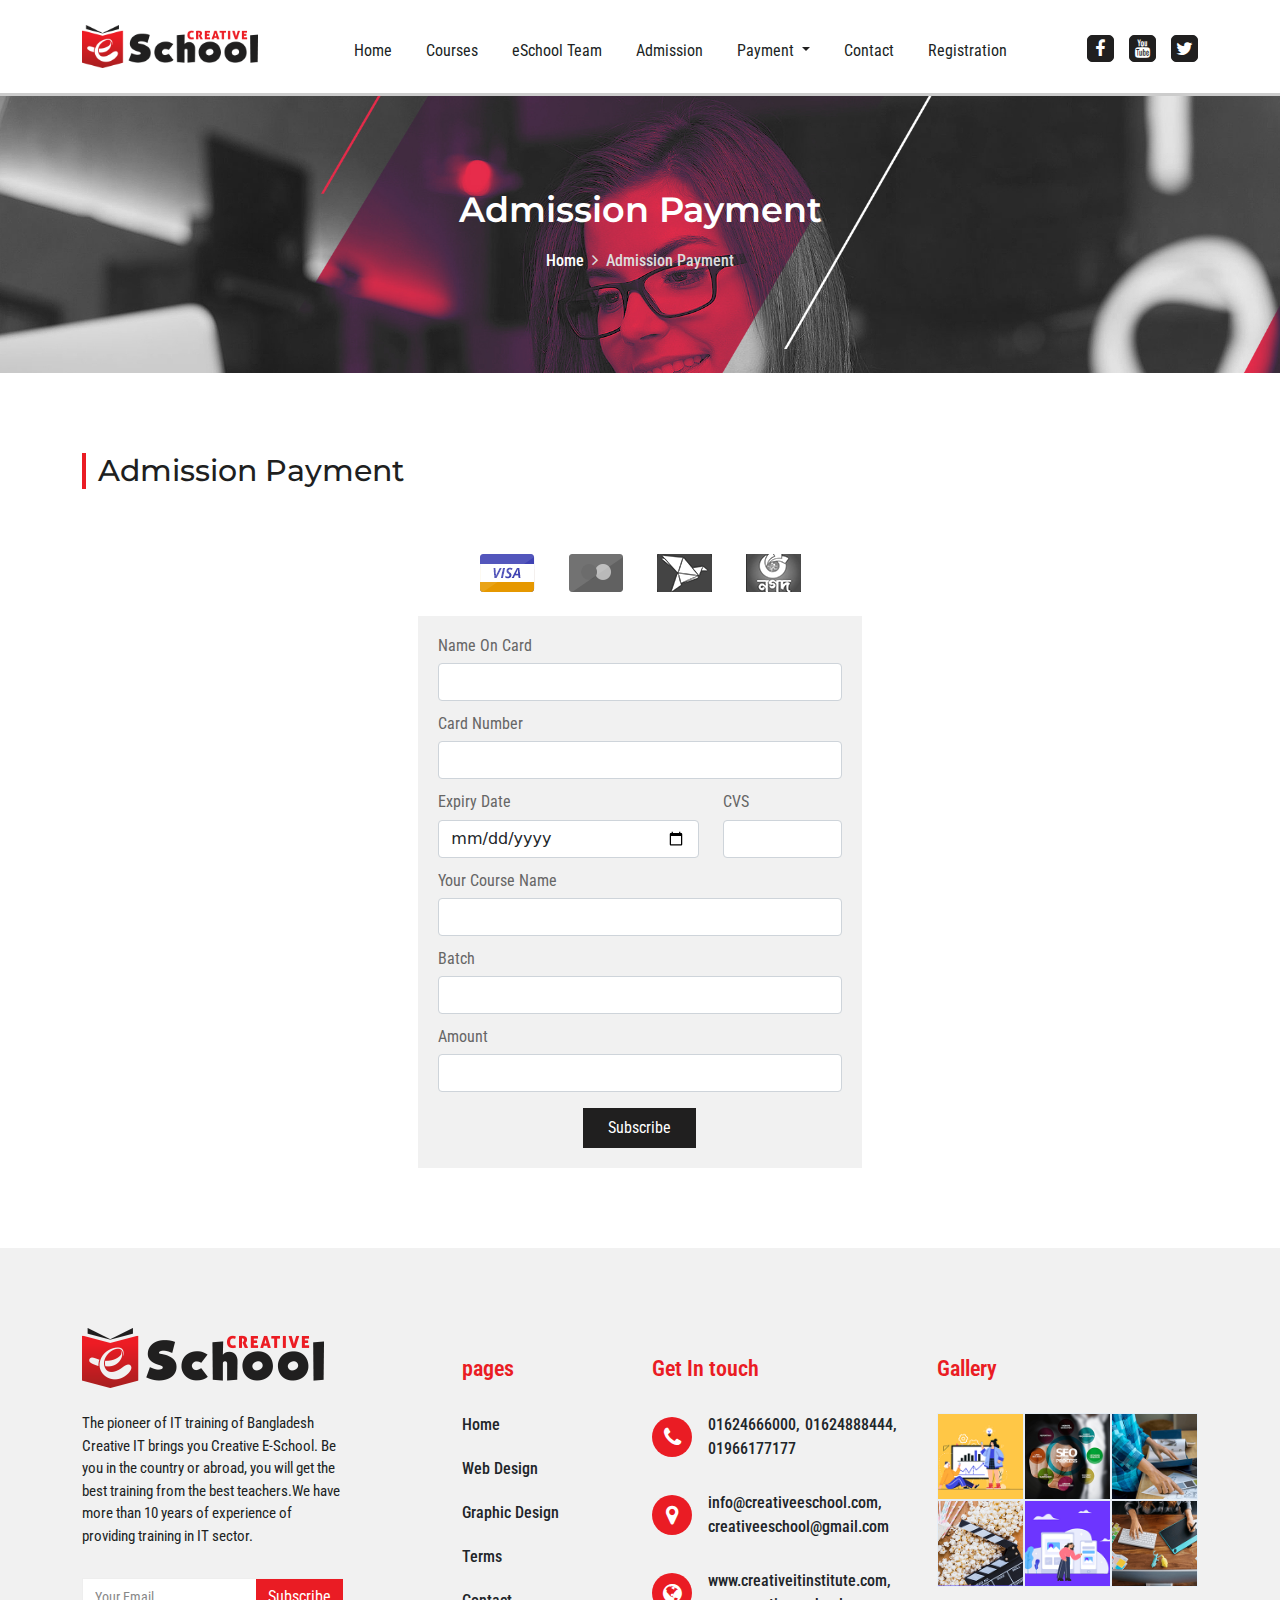
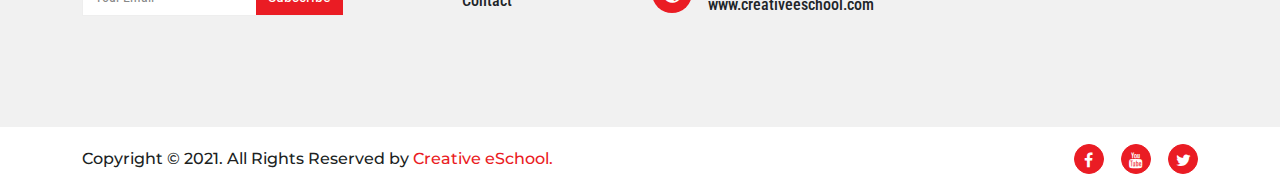
<file: admissionpay.html>
<!DOCTYPE html>
<html lang="en">

<head>
  <meta charset="UTF-8">
  <meta http-equiv="X-UA-Compatible" content="IE=edge">
  <meta name="viewport" content="width=device-width, initial-scale=1">
  <title>Online Admission</title>
  <link rel="shortcut icon" href="images/favicon.png" type="image/x-icon">
  <link rel="preconnect" href="https://fonts.gstatic.com">
  <link
    href="https://fonts.googleapis.com/css2?family=Montserrat:ital,wght@0,100;0,200;0,300;0,400;0,500;0,600;0,700;0,800;0,900;1,100;1,200;1,300;1,400;1,500;1,600;1,700;1,800;1,900&family=Roboto+Condensed:ital,wght@0,300;0,400;0,700;1,300;1,400;1,700&display=swap"
    rel="stylesheet">
  <link rel="stylesheet" href="https://stackpath.bootstrapcdn.com/font-awesome/4.7.0/css/font-awesome.min.css">
  <link rel="stylesheet" href="css/bootstrap.min.css">
  <link rel="stylesheet" href="css/venobox.min.css">
  <link rel="stylesheet" href="css/slick.css">
  <link rel="stylesheet" href="css/style.css">
  <link rel="stylesheet" href="css/media.css">
</head>

<body id="admission_payment">
  <!--Navbar Area Start-->
  <div class="main-navbar">
    <nav class="navbar navbar-expand-lg">
      <div class="container">
        <a class="navbar-brand" href="#">
          <img src="images/logo.png" alt="logo" class="img-fluid">
        </a>
        <button class="navbar-toggler" type="button" data-bs-toggle="collapse" data-bs-target="#navbarSupportedContent"
          aria-controls="navbarSupportedContent" aria-expanded="false" aria-label="Toggle navigation">
          <input type="checkbox" id="checkbox3" class="checkbox3 visuallyHidden">
          <label for="checkbox3">
            <div class="hamburger hamburger3">
              <span class="bar bar1"></span>
              <span class="bar bar2"></span>
              <span class="bar bar3"></span>
              <span class="bar bar4"></span>
            </div>
          </label>
        </button>
        <div class="collapse navbar-collapse" id="navbarSupportedContent">
          <ul class="navbar-nav m-auto mb-2 mb-lg-0">
            <li class="nav-item">
              <a class="nav-link" href="index.html">Home</a>
            </li>
            <!--Mobile-Megamenu-Area-Start-->
            <li class="nav-item d-lg-none" id="Mega-Mobile">
              <div class="accordion" id="Mega_All">
                <div class="accordion-item">
                  <button class="accordion-button collapsed" type="button" data-bs-toggle="collapse"
                    data-bs-target="#collapseMega" aria-expanded="true" aria-controls="collapseMega">
                    <a class="nav-link" href="#">Courses</a>
                    <i class="fa fa-angle-right ms-auto"></i>
                  </button>
                  <div id="collapseMega" class="accordion-collapse collapse" aria-labelledby="headingMega"
                    data-bs-parent="#Mega_All">
                    <div class="accordion-body">
                      <div class="accordion" id="Main_mega">
                        <!--Mega-Item-Area-Start-->
                        <div class="accordion-item">
                          <button class="accordion-button collapsed" type="button" data-bs-toggle="collapse"
                            data-bs-target="#collapseGraphic" aria-expanded="true" aria-controls="collapseGraphic">
                            <a class="nav-link" href="#">Graphic Design Training</a>
                            <i class="fa fa-angle-right ms-auto"></i>
                          </button>
                          <div id="collapseGraphic" class="accordion-collapse collapse" aria-labelledby="headingGraphic"
                            data-bs-parent="#Main_mega">
                            <div class="accordion-body">
                              <div class="mega-list-mobile">
                                <ul>
                                  <li><a href="#">Professional Graphic Design</a></li>
                                  <li><a href="#">Advanced Graphic Design</a></li>
                                  <li><a href="#">Digital Image Editing</a></li>
                                  <li><a href="#">UI/UX Design</a></li>
                                  <li><a href="#">Motion Graphics</a></li>
                                </ul>
                              </div>
                            </div>
                          </div>
                        </div>
                        <div class="accordion-item">
                          <button class="accordion-button collapsed" type="button" data-bs-toggle="collapse"
                            data-bs-target="#collapseWeb" aria-expanded="true" aria-controls="collapseWeb">
                            <a class="nav-link" href="#">Web & Software Training</a>
                            <i class="fa fa-angle-right ms-auto"></i>
                          </button>
                          <div id="collapseWeb" class="accordion-collapse collapse" aria-labelledby="headingWeb"
                            data-bs-parent="#Main_mega">
                            <div class="accordion-body">
                              <div class="mega-list-mobile">
                                <ul>
                                  <li><a href="#">Responsive Web Design</a></li>
                                  <li><a href="#">Web Development</a></li>
                                  <li><a href="#">Web Development</a></li>
                                  <li><a href="#">MERN Stack Development</a></li>
                                  <li><a href="#">Python</a></li>
                                </ul>
                              </div>
                            </div>
                          </div>
                        </div>
                        <div class="accordion-item">
                          <button class="accordion-button collapsed" type="button" data-bs-toggle="collapse"
                            data-bs-target="#collapseDm" aria-expanded="true" aria-controls="collapseDm">
                            <a class="nav-link" href="#">Digital Marketing Training</a>
                            <i class="fa fa-angle-right ms-auto"></i>
                          </button>
                          <div id="collapseDm" class="accordion-collapse collapse" aria-labelledby="headingDm"
                            data-bs-parent="#Main_mega">
                            <div class="accordion-body">
                              <div class="mega-list-mobile">
                                <ul>
                                  <li><a href="#">Digital Marketing</a></li>
                                  <li><a href="#">SEO & Affiliate</a></li>
                                  <li><a href="#">Social Media Marketing(SMM)</a></li>
                                </ul>
                              </div>
                            </div>
                          </div>
                        </div>
                        <div class="accordion-item">
                          <button class="accordion-button collapsed" type="button" data-bs-toggle="collapse"
                            data-bs-target="#collapseNt" aria-expanded="true" aria-controls="collapseNt">
                            <a class="nav-link" href="#">Networking Training</a>
                            <i class="fa fa-angle-right ms-auto"></i>
                          </button>
                          <div id="collapseNt" class="accordion-collapse collapse" aria-labelledby="headingNt"
                            data-bs-parent="#Main_mega">
                            <div class="accordion-body">
                              <div class="mega-list-mobile">
                                <ul>
                                  <li><a href="#">CompTIA A+</a></li>
                                  <li><a href="#">CCNA</a></li>
                                  <li><a href="#">CCNP</a></li>
                                  <li><a href="#">MikroTik</a></li>
                                  <li><a href="#">Red Hat Server</a></li>
                                  <li><a href="#">Windows Server 2016</a></li>
                                  <li><a href="#">Diploma in Networking</a></li>
                                </ul>
                              </div>
                            </div>
                          </div>
                        </div>
                        <div class="accordion-item">
                          <button class="accordion-button collapsed" type="button" data-bs-toggle="collapse"
                            data-bs-target="#collapseFm" aria-expanded="true" aria-controls="collapseFm">
                            <a class="nav-link" href="#">Film & Media Training</a>
                            <i class="fa fa-angle-right ms-auto"></i>
                          </button>
                          <div id="collapseFm" class="accordion-collapse collapse" aria-labelledby="headingFm"
                            data-bs-parent="#Main_mega">
                            <div class="accordion-body">
                              <div class="mega-list-mobile">
                                <ul>
                                  <li><a href="#">YouTube Video Making</a></li>
                                  <li><a href="#">Digital Film Making</a></li>
                                </ul>
                              </div>
                            </div>
                          </div>
                        </div>
                        <div class="accordion-item">
                          <button class="accordion-button collapsed" type="button" data-bs-toggle="collapse"
                            data-bs-target="#collapseRa" aria-expanded="true" aria-controls="collapseRa">
                            <a class="nav-link" href="#">Robotics & Automation Training</a>
                            <i class="fa fa-angle-right ms-auto"></i>
                          </button>
                          <div id="collapseRa" class="accordion-collapse collapse" aria-labelledby="headingRa"
                            data-bs-parent="#Main_mega">
                            <div class="accordion-body">
                              <div class="mega-list-mobile">
                                <ul>
                                  <li><a href="#">Robotics</a></li>
                                </ul>
                              </div>
                            </div>
                          </div>
                        </div>
                        <div class="accordion-item">
                          <button class="accordion-button collapsed" type="button" data-bs-toggle="collapse"
                            data-bs-target="#collapseCs" aria-expanded="true" aria-controls="collapseCs">
                            <a class="nav-link" href="#">Robotics & Automation Training</a>
                            <i class="fa fa-angle-right ms-auto"></i>
                          </button>
                          <div id="collapseCs" class="accordion-collapse collapse" aria-labelledby="headingCs"
                            data-bs-parent="#Main_mega">
                            <div class="accordion-body">
                              <div class="mega-list-mobile">
                                <ul>
                                  <li><a href="#">Cyber Security</a></li>
                                </ul>
                              </div>
                            </div>
                          </div>
                        </div>
                        <div class="accordion-item">
                          <button class="accordion-button collapsed" type="button" data-bs-toggle="collapse"
                            data-bs-target="#collapseEn" aria-expanded="true" aria-controls="collapseEn">
                            <a class="nav-link" href="#">English Language Courses</a>
                            <i class="fa fa-angle-right ms-auto"></i>
                          </button>
                          <div id="collapseEn" class="accordion-collapse collapse" aria-labelledby="headingEn"
                            data-bs-parent="#Main_mega">
                            <div class="accordion-body">
                              <div class="mega-list-mobile">
                                <ul>
                                  <li><a href="#">Communicative English</a></li>
                                  <li><a href="#">Spoken English</a></li>
                                  <li><a href="#">Professional English Writing</a></li>
                                  <li><a href="#">English Phonetics</a></li>
                                </ul>
                              </div>
                            </div>
                          </div>
                        </div>
                        <!--Mega-Item-Area-End-->
                      </div>
                    </div>
                  </div>
                </div>
              </div>
            </li>
            <!--Mobile-Megamenu-Area-End-->
            <li class="nav-item d-none d-lg-block">
              <a class="nav-link" href="#">Courses</a>
              <!--Mega-menu Area Start-->
              <div class="mega-menu">
                <div class="row">
                  <div class="col-lg-3 mega-menu-border">
                    <div class="mega-header mt-3">
                      <h4>Graphic Design Training</h4>
                    </div>
                    <div class="mega-menu-body mt-4">
                      <ul>
                        <li><a
                            href="https://creativeitinstitute.com/professional-graphic-design-training-in-bangladesh">Professional
                            Graphic Design</a></li>
                        <li><a
                            href="https://creativeitinstitute.com/advance-graphic-design-training-in-bangladesh">Advanced
                            Graphic Design</a></li>
                        <li><a
                            href="https://creativeitinstitute.com/digital-image-editing-training-in-bangladesh">Digital
                            Image Editing</a></li>
                        <li><a href="https://creativeitinstitute.com/ui-ux-design-training-in-bangladesh">UI/UX
                            Design</a></li>
                        <li><a href="https://creativeitinstitute.com/motion-graphic-training-in-bangladesh">Motion
                            Graphics</a></li>
                      </ul>
                    </div>
                  </div>
                  <div class="col-lg-3 mega-menu-border">
                    <div class="mega-header mt-3">
                      <h4>Web & Software Training</h4>
                    </div>
                    <div class="mega-menu-body mt-4">
                      <ul>
                        <li><a
                            href="https://creativeitinstitute.com/responsive-web-design-training-in-bangladesh">Responsive
                            Web Design</a></li>
                        <li><a
                            href="https://creativeitinstitute.com/professional-web-development-training-in-bangladesh">Web
                            Development</a></li>
                        <li><a
                            href="https://creativeitinstitute.com/android-app-development-training-in-bangladesh">Apps
                            Development</a></li>
                        <li><a href="https://creativeitinstitute.com/javascript-training-in-bangladesh">MERN Stack
                            Development</a></li>
                        <li><a href="https://creativeitinstitute.com/python-training-in-bangladesh">Python</a></li>
                      </ul>
                    </div>
                  </div>
                  <div class="col-lg-3 mega-menu-border">
                    <div class="mega-header mt-3">
                      <h4>Digital Marketing Training</h4>
                    </div>
                    <div class="mega-menu-body mt-4">
                      <ul>
                        <li><a href="https://creativeitinstitute.com/digital-marketing-training-in-bangladesh">Digital
                            Marketing</a></li>
                        <li><a href="https://creativeitinstitute.com/seo-and-affiliate-training-in-bangladesh">SEO &
                            Affiliate</a></li>
                        <li><a
                            href="https://creativeitinstitute.com/social-media-marketing-training-in-bangladesh">Social
                            Media Marketing(SMM)</a></li>
                      </ul>
                    </div>
                  </div>
                  <div class="col-lg-3 mega-menu-border">
                    <div class="mega-header mt-3">
                      <h4>3D Animation & Visualization Training</h4>
                    </div>
                    <div class="mega-menu-body mt-4">
                      <ul>
                        <li><a
                            href="https://creativeitinstitute.com/professional-interior-and-exterior-design-training-in-bangladesh">Professional
                            Interior & Exterior Design</a></li>
                        <li><a href="https://creativeitinstitute.com/3d-animation-training-in-bangladesh">3D
                            Animation</a></li>
                      </ul>
                    </div>
                  </div>
                  <div class="col-lg-3 mega-menu-border">
                    <div class="mega-header mt-3">
                      <h4>Networking Training</h4>
                    </div>
                    <div class="mega-menu-body mt-4">
                      <ul>
                        <li><a href="https://creativeitinstitute.com/comptia-training-in-bangladesh">CompTIA A+</a></li>
                        <li><a href="https://creativeitinstitute.com/ccna-training-in-bangladesh">CCNA</a></li>
                        <li><a href="https://creativeitinstitute.com/ccnp-training-in-bangladesh">CCNP</a></li>
                        <li><a href="https://creativeitinstitute.com/mikrotik-training-in-bangladesh">MikroTik</a></li>
                        <li><a href="https://creativeitinstitute.com/red-hat-server-training-in-bangladesh">Red Hat
                            Server</a></li>
                        <li><a href="https://creativeitinstitute.com/windows-server-training-in-bangladesh">Windows
                            Server 2016</a></li>
                        <li><a
                            href="https://creativeitinstitute.com/diploma-in-networking-training-in-bangladesh">Diploma
                            in Networking</a></li>
                      </ul>
                    </div>
                  </div>
                  <div class="col-lg-3 mega-menu-border">
                    <div class="mega-header mt-3">
                      <h4> Film & Media Training</h4>
                    </div>
                    <div class="mega-menu-body mt-4">
                      <ul>
                        <li><a
                            href="https://creativeitinstitute.com/youtube-video-making-training-in-bangladesh">YouTube
                            Video Making</a></li>
                        <li><a href="https://creativeitinstitute.com/digital-film-making-training-in-bangladesh">Digital
                            Film Making</a></li>
                      </ul>
                    </div>
                  </div>
                  <div class="col-lg-3 mega-menu-border">
                    <div class="mega-header mt-3">
                      <h4> Robotics & Automation Training</h4>
                    </div>
                    <div class="mega-menu-body mt-4">
                      <ul>
                        <li><a href="https://creativeitinstitute.com/robotics-training-in-bangladesh">Robotics</a></li>
                      </ul>
                    </div>
                    <div class="mega-header mt-3">
                      <h4> Cyber Security Training</h4>
                    </div>
                    <div class="mega-menu-body mt-4">
                      <ul>
                        <li><a href="https://creativeitinstitute.com/ethical-hacking-training-in-bangladesh">Cyber
                            Security</a></li>
                      </ul>
                    </div>
                  </div>
                  <div class="col-lg-3 mega-menu-border">
                    <div class="mega-header mt-3">
                      <h4>English Language Courses</h4>
                    </div>
                    <div class="mega-menu-body mt-4">
                      <ul>
                        <li><a
                            href="https://creativeitinstitute.com/communicative-english-training-in-bangladesh">Communicative
                            English</a></li>
                        <li><a href="https://creativeitinstitute.com/spoken-english-training-in-bangladesh">Spoken
                            English</a></li>
                        <li><a
                            href="https://creativeitinstitute.com/writing-english-training-in-bangladesh">Professional
                            English Writing</a></li>
                        <li><a href="https://creativeitinstitute.com/writing-english-training-in-bangladesh">UI/UX
                            Design</a></li>
                        <li><a href="https://creativeitinstitute.com/writing-english-training-in-bangladesh">English
                            Phonetics</a></li>
                      </ul>
                    </div>
                  </div>
                </div>
              </div>
              <!--Mega-menu Area End-->
            </li>
            <li class="nav-item">
              <a class="nav-link" href="#">eSchool Team</a>
            </li>
            <li class="nav-item">
              <a class="nav-link" href="admission.html">Admission</a>
            </li>
            <!--Mobile-version-area-->
            <li class="nav-item mobile-payment d-lg-none">
              <div class="main-pay d-flex align-items-center">
                <a class="nav-link" href="#">Payment</a>
                <i class="fa fa-angle-right pay-icon ms-auto"></i>
              </div>
              <div class="main-paymenu">
                <ul>
                  <li>
                    <a href="#">Admission Payment</a>
                  </li>
                  <li>
                    <a href="installment.html">Installment Payment</a>
                  </li>
                </ul>
              </div>
            </li>
            <!--Mobile-version-list-->
            <li class="nav-item dropdown d-none d-lg-block">
              <a class="nav-link dropdown-toggle" href="#" id="navbarDropdown" role="button" data-bs-toggle="dropdown"
                aria-expanded="false">
                Payment
              </a>
              <ul class="dropdown-menu" aria-labelledby="navbarDropdown">
                <li><a class="dropdown-item" href="#">Admission Payment</a></li>
                <li><a class="dropdown-item" href="installment.html">Installment Payment</a></li>
              </ul>
            </li>
            <li class="nav-item">
              <a class="nav-link" href="contact.html">Contact</a>
            </li>
            <li class="nav-item">
              <a class="nav-link" href="register.html">Registration</a>
            </li>
          </ul>
          <!--Mobile-register Area Start-->
          <div class="register d-block d-lg-none">
            <ul>
              <li>
                <a href="https://www.facebook.com/CreativeITInstitute/">
                  <i class="fa fa-facebook"></i>
                </a>
              </li>
              <li>
                <a href="https://www.youtube.com/channel/UCoAYYQs4FQkKliI8dUEV2Aw">
                  <i class="fa fa-youtube"></i>
                </a>
              </li>
              <li>
                <a href="https://twitter.com/creativeitinst">
                  <i class="fa fa-twitter"></i>
                </a>
              </li>
            </ul>
          </div>
          <!--Mobile-register Area End-->
        </div>
        <div class="register d-none d-lg-block">
          <ul>
            <li>
              <a href="https://www.facebook.com/CreativeITInstitute/">
                <i class="fa fa-facebook"></i>
              </a>
            </li>
            <li>
              <a href="https://www.youtube.com/channel/UCoAYYQs4FQkKliI8dUEV2Aw">
                <i class="fa fa-youtube"></i>
              </a>
            </li>
            <li>
              <a href="https://twitter.com/creativeitinst">
                <i class="fa fa-twitter"></i>
              </a>
            </li>
          </ul>
        </div>
      </div>
    </nav>
    <!--Scroll-Indicator Area Start-->
    <div id="scroll-indicator">
      <div class="row mx-0">
        <div class="col-lg-12 px-0">
          <div class="progress-container">
            <div class="progress-bar" id="myBar"></div>
          </div>
        </div>
      </div>
    </div>
    <!--Scroll-Indicator Area End-->
  </div>
  <!--Navbar Area End-->
  <!--Bread-cumb Area Start-->
  <section class="bread_cumb">
    <div class="bread_text">
      <div class="container">
        <div class="row">
          <div class="col-lg-5 m-auto">
            <div class="bread_content text-center">
              <h1>Admission Payment</h1>
              <div class="bread-link">
                <p><a href="index.html">Home</a><i class="fa fa-angle-right"></i><span>Admission Payment</span></p>
              </div>
            </div>
          </div>
        </div>
      </div>
    </div>
  </section>
  <!--Bread-cumb Area End-->
  <!--Admission-Payment Area Start-->
  <section id="ad_payment">
    <div class="container">
      <div class="row">
        <div class="col-lg-5 me-auto">
          <div class="header text-start">
            <h2 class="ps-3">Admission Payment</h2>
          </div>
        </div>
      </div>
      <div class="row mt-5">
        <div class="col-lg-8 m-auto">
          <ul class="nav nav-tabs justify-content-center" id="myTab" role="tablist">
            <li class="nav-item" role="presentation">
              <button class="nav-link active" id="home-tab" data-bs-toggle="tab" data-bs-target="#home" type="button" role="tab" aria-controls="home" aria-selected="true">
                <img src="images/Visa.png" alt="visa" class="w-100 img-fluid">
              </button>
            </li>
            <li class="nav-item" role="presentation">
              <button class="nav-link" id="MC-tab" data-bs-toggle="tab" data-bs-target="#MC" type="button" role="tab" aria-controls="MC" aria-selected="false">
                <img src="images/MC.png" alt="MC" class="w-100 img-fluid">
              </button>
            </li>
            <li class="nav-item" role="presentation">
              <button class="nav-link" id="bkash-tab" data-bs-toggle="tab" data-bs-target="#bkash" type="button" role="tab" aria-controls="bkash" aria-selected="false">
                <img src="images/bkash.png" alt="bkash" class="w-100 img-fluid">
              </button>
            </li>
            <li class="nav-item" role="presentation">
              <button class="nav-link" id="nagad-tab" data-bs-toggle="tab" data-bs-target="#nagad" type="button" role="tab" aria-controls="nagad" aria-selected="false">
                <img src="images/nagad.png" alt="nagad" class="w-100 img-fluid">
              </button>
            </li>
          </ul>
        <div class="row">
          <div class="col-lg-7 m-auto main-payment-body">
            <form action="#" method="POST">
              <div class="tab-content" id="myTabContent">
                <div class="tab-pane fade show active" id="home" role="tabpanel" aria-labelledby="home-tab">
                  <div class="payment-add">
                    <h5>Name On Card</h5>
                    <input type="text" class="form-control">
                  </div>
                  <div class="payment-add">
                    <h5>Card Number</h5>
                    <input type="number" class="form-control">
                  </div>
                 <div class="row">
                   <div class="col-lg-8">
                    <div class="payment-add">
                      <h5>Expiry Date</h5>
                      <input type="date" class="form-control">
                    </div>
                   </div>
                   <div class="col-lg-4">
                    <div class="payment-add">
                      <h5>CVS</h5>
                      <input type="number" class="form-control">
                    </div>
                   </div>
                 </div>
                 <div class="payment-add">
                  <h5>Your Course Name</h5>
                  <input type="text" class="form-control">
                </div>
                 <div class="payment-add">
                  <h5>Batch</h5>
                  <input type="text" class="form-control">
                </div>
                 <div class="payment-add">
                  <h5>Amount</h5>
                  <input type="number" class="form-control">
                </div>
                </div>
                <div class="tab-pane fade" id="MC" role="tabpanel" aria-labelledby="MC-tab">
                  <div class="payment-add">
                    <h5>Name On Card</h5>
                    <input type="text" class="form-control">
                  </div>
                  <div class="payment-add">
                    <h5>Card Number</h5>
                    <input type="number" class="form-control">
                  </div>
                 <div class="row">
                   <div class="col-lg-8">
                    <div class="payment-add">
                      <h5>Expiry Date</h5>
                      <input type="date" class="form-control">
                    </div>
                   </div>
                   <div class="col-lg-4">
                    <div class="payment-add">
                      <h5>CVS</h5>
                      <input type="number" class="form-control">
                    </div>
                   </div>
                 </div>
                 <div class="payment-add">
                  <h5>Your Course Name</h5>
                  <input type="text" class="form-control">
                </div>
                 <div class="payment-add">
                  <h5>Batch</h5>
                  <input type="text" class="form-control">
                </div>
                 <div class="payment-add">
                  <h5>Amount</h5>
                  <input type="number" class="form-control">
                </div>
                </div>
                <div class="tab-pane fade" id="bkash" role="tabpanel" aria-labelledby="bkash-tab">
                  <div class="payment-add">
                    <h5>Bkash Account Number</h5>
                    <input type="tel" class="form-control" placeholder="e.g 01XXXXXXXXX">
                  </div>
                 <div class="payment-add">
                  <h5>Your Course Name</h5>
                  <input type="text" class="form-control">
                </div>
                 <div class="payment-add">
                  <h5>Batch</h5>
                  <input type="text" class="form-control">
                </div>
                 <div class="payment-add">
                  <h5>Amount</h5>
                  <input type="number" class="form-control">
                </div>
                </div>
                <div class="tab-pane fade" id="nagad" role="tabpanel" aria-labelledby="nagad-tab">
                  <div class="payment-add">
                    <h5>Your Nagad Account Number</h5>
                    <input type="tel" class="form-control">
                  </div>
                 <div class="payment-add">
                  <h5>Your Course Name</h5>
                  <input type="text" class="form-control">
                </div>
                 <div class="payment-add">
                  <h5>Batch</h5>
                  <input type="text" class="form-control">
                </div>
                 <div class="payment-add">
                  <h5>Amount</h5>
                  <input type="number" class="form-control">
                </div>
                </div>
              </div>
              <div class="payment-butn mt-3 text-center">
                <button type="submit" class="ad-pay">Subscribe</button>
              </div>
             </form>
          </div>
        </div>
        </div>
      </div>
    </div>
  </section>
  <!--Admission-Payment Area End-->
  <!--Footer Area Start-->
  <footer id="footer">
    <div class="container">
      <div class="row">
        <div class="col-lg-3 col-sm-7 col-md-5">
          <div class="footer-details">
            <div class="footer-logo">
              <img src="images/logo.png" alt="logo" class="img-fluid">
            </div>
            <div class="footer-content">
              <p class="mt-4 mb-2">The pioneer of IT training of Bangladesh Creative IT brings you Creative E-School. Be
                you in the country or abroad, you will get the best training from the best teachers.We have more than 10
                years of experience of providing training in IT sector.</p>
            </div>
            <div class="footer-left-email">
              <form action="#" method="POST">
                <div class="form-field">
                  <input type="email" class="form-control" placeholder="Your Email">
                </div>
                <div class="form-button">
                  <button type="submit">Subscribe</button>
                </div>
              </form>
            </div>
          </div>
        </div>
        <div class="col-lg-2 col-sm-4 offset-xl-1 offset-lg-0 offset-sm-1 col-md-2">
          <div class="footer-others">
            <div class="pager-header">
              <h4 class="mb-0">pages</h4>
            </div>
            <div class="pages-body">
              <ul>
                <li><a href="#">Home</a></li>
                <li><a href="webdesign.html">Web Design</a></li>
                <li><a href="graphic.html">Graphic Design</a></li>
                <li><a href="#">Terms</a></li>
                <li><a href="#">Contact</a></li>
              </ul>
            </div>
          </div>
        </div>
        <div class="col-lg-3 col-xl-3 col-sm-6 col-md-4">
          <div class="footer-others">
            <div class="pager-header">
              <h4 class="mb-0">Get In touch</h4>
            </div>
            <div class="main-address-body">
              <div class="address-body d-flex align-items-center">
                <div class="add-icons">
                  <i class="fa fa-phone"></i>
                </div>
                <div class="add-details ms-3">
                  <a href="tel:01624666000">01624666000,</a>
                  <a href="tel:01624888444">01624888444,</a>
                  <a href="tel:01966177177">01966177177</a>
                </div>
              </div>
              <div class="address-body d-flex align-items-center">
                <div class="add-icons">
                  <i class="fa fa-map-marker"></i>
                </div>
                <div class="add-details ms-3">
                  <a href="mailto:info@creativeeschool.com">info@creativeeschool.com,</a>
                  <a href="mailto:creativeeschool@gmail.com">creativeeschool@gmail.com</a>
                </div>
              </div>
              <div class="address-body d-flex align-items-center">
                <div class="add-icons">
                  <i class="fa fa-globe"></i>
                </div>
                <div class="add-details ms-3">
                  <a href="https://creativeitinstitute.com/">www.creativeitinstitute.com,</a>
                  <a href="https://www.creativeeschool.com/">www.creativeeschool.com</a>
                </div>
              </div>
            </div>
          </div>
        </div>
        <div class="col-lg-4 col-xl-3 col-sm-6">
          <div class="footer-others">
            <div class="pager-header">
              <h4 class="mb-0">Gallery</h4>
            </div>
            <div class="gal-body">
              <div class="row">
                <div class="col-lg-4 col-4 px-0">
                  <div class="gal-parts">
                    <img src="images/digital-marketing.png" alt="dm" class="w-100 img-fluid">
                  </div>
                  <div class="gal-parts">
                    <img src="images/digital-film-making.png" alt="df" class="w-100 img-fluid">
                  </div>
                </div>
                <div class="col-lg-4 col-4 px-0">
                  <div class="gal-parts">
                    <img src="images/seo-and-affiliate.png" alt="seo" class="w-100 img-fluid">
                  </div>
                  <div class="gal-parts">
                    <img src="images/responsive-web-design.png" alt="rwd" class="w-100 img-fluid">
                  </div>
                </div>
                <div class="col-lg-4 col-4 px-0">
                  <div class="gal-parts">
                    <img src="images/professional-interior-and-exterior-design.png" alt="pi" class="w-100 img-fluid">
                  </div>
                  <div class="gal-parts">
                    <img src="images/professional-graphic-design.png" alt="pgd" class="w-100 img-fluid">
                  </div>
                </div>
              </div>
            </div>
          </div>
        </div>
      </div>
    </div>
  </footer>
  <!--Copyright Area Start-->
  <div class="copyright">
    <div class="container">
      <div class="row align-items-center">
        <div class="col-lg-6 col-sm-6">
          <div class="copyright-text">
            <p>Copyright &copy; 2021. All Rights Reserved by <span>Creative eSchool.</span></p>
          </div>
        </div>
        <div class="col-lg-6 col-sm-6">
          <div class="footer-social text-center text-md-end mt-4 mt-sm-0 mt-lg-0">
            <a href="https://www.facebook.com/CreativeITInstitute/"><i class="fa fa-facebook"></i></a>
            <a href="https://www.youtube.com/channel/UCoAYYQs4FQkKliI8dUEV2Aw"><i class="fa fa-youtube"></i></a>
            <a href="https://twitter.com/creativeitinst"><i class="fa fa-twitter"></i></a>
          </div>
        </div>
      </div>
    </div>
  </div>
  <!--Copyright Area End-->
  <!--Footer Area End-->

  <!--Navbar Area Start-->
  <!--Navbar Area End-->
  <script src="js/jquery-1.12.4.min.js"></script>
  <script src="js/waypoints.min.js"></script>
  <script src="js/jquery.counterup.min.js"></script>
  <script src="js/venobox.min.js"></script>
  <script src="js/slick.min.js"></script>
  <script src="js/bootstrap.bundle.min.js"></script>
  <script src="js/custom.js"></script>
</body>

</html>
</file>
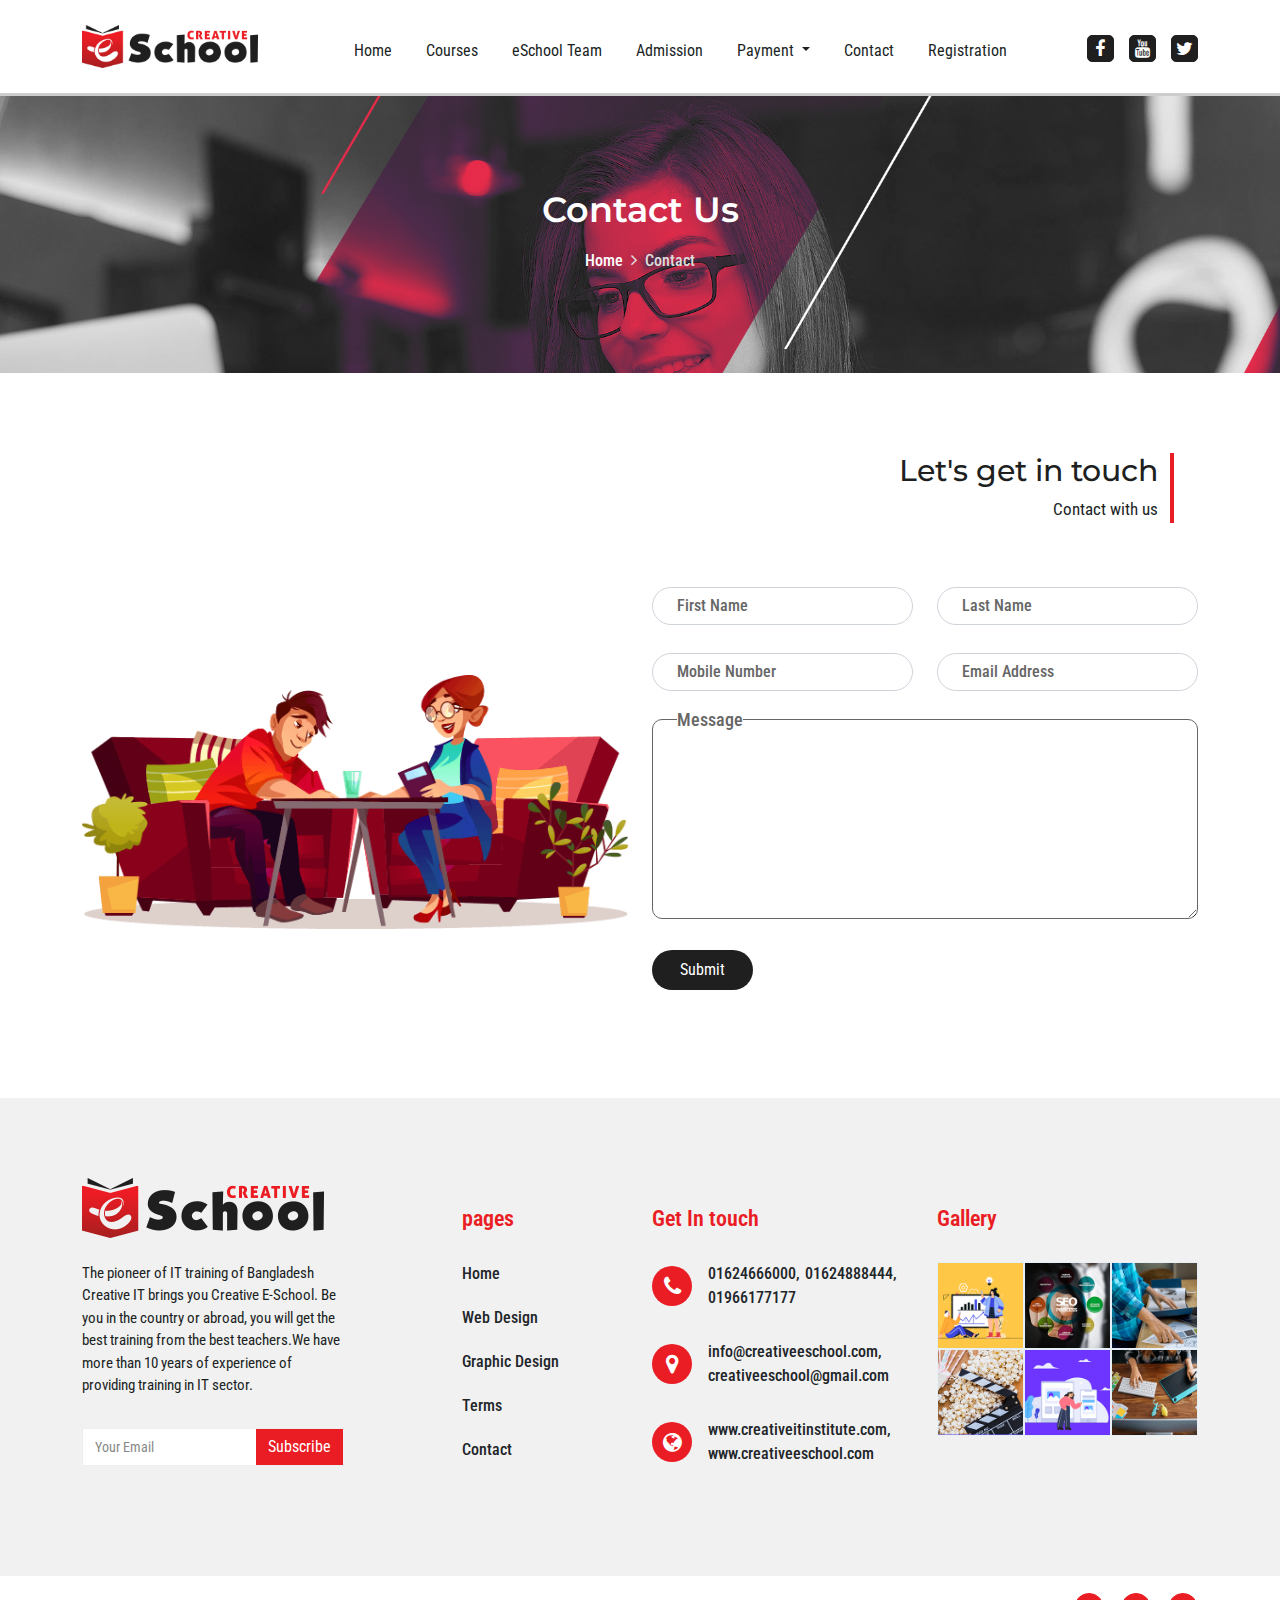
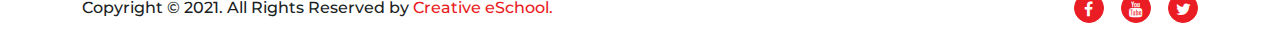
<file: contact.html>
<!DOCTYPE html>
<html lang="en">
<head>
  <meta charset="UTF-8">
  <meta http-equiv="X-UA-Compatible" content="IE=edge">
  <meta name="viewport" content="width=device-width, initial-scale=1">
  <title>Contact</title>
  <link rel="shortcut icon" href="images/favicon.png" type="image/x-icon">
  <link rel="preconnect" href="https://fonts.gstatic.com">
  <link
    href="https://fonts.googleapis.com/css2?family=Montserrat:ital,wght@0,100;0,200;0,300;0,400;0,500;0,600;0,700;0,800;0,900;1,100;1,200;1,300;1,400;1,500;1,600;1,700;1,800;1,900&family=Roboto+Condensed:ital,wght@0,300;0,400;0,700;1,300;1,400;1,700&display=swap"
    rel="stylesheet">
  <link rel="stylesheet" href="https://stackpath.bootstrapcdn.com/font-awesome/4.7.0/css/font-awesome.min.css">
  <link rel="stylesheet" href="css/bootstrap.min.css">
  <link rel="stylesheet" href="css/venobox.min.css">
  <link rel="stylesheet" href="css/slick.css">
  <link rel="stylesheet" href="css/style.css">
  <link rel="stylesheet" href="css/media.css">
</head>

<body id="Contact-page">
  <!--Navbar Area Start-->
  <div class="main-navbar">
    <nav class="navbar navbar-expand-lg">
      <div class="container">
        <a class="navbar-brand" href="#">
          <img src="images/logo.png" alt="logo" class="img-fluid">
        </a>
        <button class="navbar-toggler" type="button" data-bs-toggle="collapse" data-bs-target="#navbarSupportedContent"
          aria-controls="navbarSupportedContent" aria-expanded="false" aria-label="Toggle navigation">
          <input type="checkbox" id="checkbox3" class="checkbox3 visuallyHidden">
        <label for="checkbox3">
            <div class="hamburger hamburger3">
                <span class="bar bar1"></span>
                <span class="bar bar2"></span>
                <span class="bar bar3"></span>
                <span class="bar bar4"></span>
            </div>
        </label>
        </button>
        <div class="collapse navbar-collapse" id="navbarSupportedContent">
          <ul class="navbar-nav m-auto mb-2 mb-lg-0">
            <li class="nav-item">
              <a class="nav-link" href="index.html">Home</a>
            </li>
            <!--Mobile-Megamenu-Area-Start-->
            <li class="nav-item d-lg-none" id="Mega-Mobile">
              <div class="accordion" id="Mega_All">
                <div class="accordion-item">
                    <button class="accordion-button collapsed" type="button" data-bs-toggle="collapse" data-bs-target="#collapseMega" aria-expanded="true" aria-controls="collapseMega">
                      <a class="nav-link" href="#">Courses</a>
                      <i class="fa fa-angle-right ms-auto"></i>
                    </button>
                  <div id="collapseMega" class="accordion-collapse collapse" aria-labelledby="headingMega" data-bs-parent="#Mega_All">
                    <div class="accordion-body">
                      <div class="accordion" id="Main_mega">
                        <!--Mega-Item-Area-Start-->
                        <div class="accordion-item">
                            <button class="accordion-button collapsed" type="button" data-bs-toggle="collapse" data-bs-target="#collapseGraphic" aria-expanded="true" aria-controls="collapseGraphic">
                              <a class="nav-link" href="#">Graphic Design Training</a>
                              <i class="fa fa-angle-right ms-auto"></i>
                            </button>
                          <div id="collapseGraphic" class="accordion-collapse collapse" aria-labelledby="headingGraphic" data-bs-parent="#Main_mega">
                            <div class="accordion-body">
                              <div class="mega-list-mobile">
                                <ul>
                                  <li><a href="#">Professional Graphic Design</a></li>
                                  <li><a href="#">Advanced Graphic Design</a></li>
                                  <li><a href="#">Digital Image Editing</a></li>
                                  <li><a href="#">UI/UX Design</a></li>
                                  <li><a href="#">Motion Graphics</a></li>
                                </ul>
                              </div>
                            </div>
                          </div>
                        </div>
                        <div class="accordion-item">
                            <button class="accordion-button collapsed" type="button" data-bs-toggle="collapse" data-bs-target="#collapseWeb" aria-expanded="true" aria-controls="collapseWeb">
                              <a class="nav-link" href="#">Web & Software Training</a>
                              <i class="fa fa-angle-right ms-auto"></i>
                            </button>
                          <div id="collapseWeb" class="accordion-collapse collapse" aria-labelledby="headingWeb" data-bs-parent="#Main_mega">
                            <div class="accordion-body">
                              <div class="mega-list-mobile">
                                <ul>
                                  <li><a href="#">Responsive Web Design</a></li>
                                  <li><a href="#">Web Development</a></li>
                                  <li><a href="#">Web Development</a></li>
                                  <li><a href="#">MERN Stack Development</a></li>
                                  <li><a href="#">Python</a></li>
                                </ul>
                              </div>
                            </div>
                          </div>
                        </div>
                        <div class="accordion-item">
                            <button class="accordion-button collapsed" type="button" data-bs-toggle="collapse" data-bs-target="#collapseDm" aria-expanded="true" aria-controls="collapseDm">
                              <a class="nav-link" href="#">Digital Marketing Training</a>
                              <i class="fa fa-angle-right ms-auto"></i>
                            </button>
                          <div id="collapseDm" class="accordion-collapse collapse" aria-labelledby="headingDm" data-bs-parent="#Main_mega">
                            <div class="accordion-body">
                              <div class="mega-list-mobile">
                                <ul>
                                  <li><a href="#">Digital Marketing</a></li>
                                  <li><a href="#">SEO & Affiliate</a></li>
                                  <li><a href="#">Social Media Marketing(SMM)</a></li>
                                </ul>
                              </div>
                            </div>
                          </div>
                        </div>
                        <div class="accordion-item">
                            <button class="accordion-button collapsed" type="button" data-bs-toggle="collapse" data-bs-target="#collapseNt" aria-expanded="true" aria-controls="collapseNt">
                              <a class="nav-link" href="#">Networking Training</a>
                              <i class="fa fa-angle-right ms-auto"></i>
                            </button>
                          <div id="collapseNt" class="accordion-collapse collapse" aria-labelledby="headingNt" data-bs-parent="#Main_mega">
                            <div class="accordion-body">
                              <div class="mega-list-mobile">
                                <ul>
                                  <li><a href="#">CompTIA A+</a></li>
                                  <li><a href="#">CCNA</a></li>
                                  <li><a href="#">CCNP</a></li>
                                  <li><a href="#">MikroTik</a></li>
                                  <li><a href="#">Red Hat Server</a></li>
                                  <li><a href="#">Windows Server 2016</a></li>
                                  <li><a href="#">Diploma in Networking</a></li>
                                </ul>
                              </div>
                            </div>
                          </div>
                        </div>
                        <div class="accordion-item">
                            <button class="accordion-button collapsed" type="button" data-bs-toggle="collapse" data-bs-target="#collapseFm" aria-expanded="true" aria-controls="collapseFm">
                              <a class="nav-link" href="#">Film & Media Training</a>
                              <i class="fa fa-angle-right ms-auto"></i>
                            </button>
                          <div id="collapseFm" class="accordion-collapse collapse" aria-labelledby="headingFm" data-bs-parent="#Main_mega">
                            <div class="accordion-body">
                              <div class="mega-list-mobile">
                                <ul>
                                  <li><a href="#">YouTube Video Making</a></li>
                                  <li><a href="#">Digital Film Making</a></li>
                                </ul>
                              </div>
                            </div>
                          </div>
                        </div>
                        <div class="accordion-item">
                            <button class="accordion-button collapsed" type="button" data-bs-toggle="collapse" data-bs-target="#collapseRa" aria-expanded="true" aria-controls="collapseRa">
                              <a class="nav-link" href="#">Robotics & Automation Training</a>
                              <i class="fa fa-angle-right ms-auto"></i>
                            </button>
                          <div id="collapseRa" class="accordion-collapse collapse" aria-labelledby="headingRa" data-bs-parent="#Main_mega">
                            <div class="accordion-body">
                              <div class="mega-list-mobile">
                                <ul>
                                  <li><a href="#">Robotics</a></li>
                                </ul>
                              </div>
                            </div>
                          </div>
                        </div>
                        <div class="accordion-item">
                            <button class="accordion-button collapsed" type="button" data-bs-toggle="collapse" data-bs-target="#collapseCs" aria-expanded="true" aria-controls="collapseCs">
                              <a class="nav-link" href="#">Robotics & Automation Training</a>
                              <i class="fa fa-angle-right ms-auto"></i>
                            </button>
                          <div id="collapseCs" class="accordion-collapse collapse" aria-labelledby="headingCs" data-bs-parent="#Main_mega">
                            <div class="accordion-body">
                              <div class="mega-list-mobile">
                                <ul>
                                  <li><a href="#">Cyber Security</a></li>
                                </ul>
                              </div>
                            </div>
                          </div>
                        </div>
                        <div class="accordion-item">
                            <button class="accordion-button collapsed" type="button" data-bs-toggle="collapse" data-bs-target="#collapseEn" aria-expanded="true" aria-controls="collapseEn">
                              <a class="nav-link" href="#">English Language Courses</a>
                              <i class="fa fa-angle-right ms-auto"></i>
                            </button>
                          <div id="collapseEn" class="accordion-collapse collapse" aria-labelledby="headingEn" data-bs-parent="#Main_mega">
                            <div class="accordion-body">
                              <div class="mega-list-mobile">
                                <ul>
                                  <li><a href="#">Communicative English</a></li>
                                  <li><a href="#">Spoken English</a></li>
                                  <li><a href="#">Professional English Writing</a></li>
                                  <li><a href="#">English Phonetics</a></li>
                                </ul>
                              </div>
                            </div>
                          </div>
                        </div>
                        <!--Mega-Item-Area-End-->
                      </div>
                    </div>
                  </div>
                </div>
              </div>
            </li>
            <!--Mobile-Megamenu-Area-End-->
            <li class="nav-item d-none d-lg-block">
              <a class="nav-link" href="#">Courses</a>
              <!--Mega-menu Area Start-->
              <div class="mega-menu">
                <div class="row">
                  <div class="col-lg-3 mega-menu-border">
                    <div class="mega-header mt-3">
                      <h4>Graphic Design Training</h4>
                    </div>
                    <div class="mega-menu-body mt-4">
                      <ul>
                        <li><a
                            href="https://creativeitinstitute.com/professional-graphic-design-training-in-bangladesh">Professional
                            Graphic Design</a></li>
                        <li><a
                            href="https://creativeitinstitute.com/advance-graphic-design-training-in-bangladesh">Advanced
                            Graphic Design</a></li>
                        <li><a
                            href="https://creativeitinstitute.com/digital-image-editing-training-in-bangladesh">Digital
                            Image Editing</a></li>
                        <li><a href="https://creativeitinstitute.com/ui-ux-design-training-in-bangladesh">UI/UX
                            Design</a></li>
                        <li><a href="https://creativeitinstitute.com/motion-graphic-training-in-bangladesh">Motion
                            Graphics</a></li>
                      </ul>
                    </div>
                  </div>
                  <div class="col-lg-3 mega-menu-border">
                    <div class="mega-header mt-3">
                      <h4>Web & Software Training</h4>
                    </div>
                    <div class="mega-menu-body mt-4">
                      <ul>
                        <li><a
                            href="https://creativeitinstitute.com/responsive-web-design-training-in-bangladesh">Responsive
                            Web Design</a></li>
                        <li><a
                            href="https://creativeitinstitute.com/professional-web-development-training-in-bangladesh">Web
                            Development</a></li>
                        <li><a
                            href="https://creativeitinstitute.com/android-app-development-training-in-bangladesh">Apps
                            Development</a></li>
                        <li><a href="https://creativeitinstitute.com/javascript-training-in-bangladesh">MERN Stack
                            Development</a></li>
                        <li><a href="https://creativeitinstitute.com/python-training-in-bangladesh">Python</a></li>
                      </ul>
                    </div>
                  </div>
                  <div class="col-lg-3 mega-menu-border">
                    <div class="mega-header mt-3">
                      <h4>Digital Marketing Training</h4>
                    </div>
                    <div class="mega-menu-body mt-4">
                      <ul>
                        <li><a href="https://creativeitinstitute.com/digital-marketing-training-in-bangladesh">Digital
                            Marketing</a></li>
                        <li><a href="https://creativeitinstitute.com/seo-and-affiliate-training-in-bangladesh">SEO &
                            Affiliate</a></li>
                        <li><a
                            href="https://creativeitinstitute.com/social-media-marketing-training-in-bangladesh">Social
                            Media Marketing(SMM)</a></li>
                      </ul>
                    </div>
                  </div>
                  <div class="col-lg-3 mega-menu-border">
                    <div class="mega-header mt-3">
                      <h4>3D Animation & Visualization Training</h4>
                    </div>
                    <div class="mega-menu-body mt-4">
                      <ul>
                        <li><a
                            href="https://creativeitinstitute.com/professional-interior-and-exterior-design-training-in-bangladesh">Professional
                            Interior & Exterior Design</a></li>
                        <li><a href="https://creativeitinstitute.com/3d-animation-training-in-bangladesh">3D
                            Animation</a></li>
                      </ul>
                    </div>
                  </div>
                  <div class="col-lg-3 mega-menu-border">
                    <div class="mega-header mt-3">
                      <h4>Networking Training</h4>
                    </div>
                    <div class="mega-menu-body mt-4">
                      <ul>
                        <li><a href="https://creativeitinstitute.com/comptia-training-in-bangladesh">CompTIA A+</a></li>
                        <li><a href="https://creativeitinstitute.com/ccna-training-in-bangladesh">CCNA</a></li>
                        <li><a href="https://creativeitinstitute.com/ccnp-training-in-bangladesh">CCNP</a></li>
                        <li><a href="https://creativeitinstitute.com/mikrotik-training-in-bangladesh">MikroTik</a></li>
                        <li><a href="https://creativeitinstitute.com/red-hat-server-training-in-bangladesh">Red Hat
                            Server</a></li>
                        <li><a href="https://creativeitinstitute.com/windows-server-training-in-bangladesh">Windows
                            Server 2016</a></li>
                        <li><a
                            href="https://creativeitinstitute.com/diploma-in-networking-training-in-bangladesh">Diploma
                            in Networking</a></li>
                      </ul>
                    </div>
                  </div>
                  <div class="col-lg-3 mega-menu-border">
                    <div class="mega-header mt-3">
                      <h4> Film & Media Training</h4>
                    </div>
                    <div class="mega-menu-body mt-4">
                      <ul>
                        <li><a
                            href="https://creativeitinstitute.com/youtube-video-making-training-in-bangladesh">YouTube
                            Video Making</a></li>
                        <li><a href="https://creativeitinstitute.com/digital-film-making-training-in-bangladesh">Digital
                            Film Making</a></li>
                      </ul>
                    </div>
                  </div>
                  <div class="col-lg-3 mega-menu-border">
                    <div class="mega-header mt-3">
                      <h4> Robotics & Automation Training</h4>
                    </div>
                    <div class="mega-menu-body mt-4">
                      <ul>
                        <li><a href="https://creativeitinstitute.com/robotics-training-in-bangladesh">Robotics</a></li>
                      </ul>
                    </div>
                    <div class="mega-header mt-3">
                      <h4> Cyber Security Training</h4>
                    </div>
                    <div class="mega-menu-body mt-4">
                      <ul>
                        <li><a href="https://creativeitinstitute.com/ethical-hacking-training-in-bangladesh">Cyber
                            Security</a></li>
                      </ul>
                    </div>
                  </div>
                  <div class="col-lg-3 mega-menu-border">
                    <div class="mega-header mt-3">
                      <h4>English Language Courses</h4>
                    </div>
                    <div class="mega-menu-body mt-4">
                      <ul>
                        <li><a
                            href="https://creativeitinstitute.com/communicative-english-training-in-bangladesh">Communicative
                            English</a></li>
                        <li><a href="https://creativeitinstitute.com/spoken-english-training-in-bangladesh">Spoken
                            English</a></li>
                        <li><a
                            href="https://creativeitinstitute.com/writing-english-training-in-bangladesh">Professional
                            English Writing</a></li>
                        <li><a href="https://creativeitinstitute.com/writing-english-training-in-bangladesh">UI/UX
                            Design</a></li>
                        <li><a href="https://creativeitinstitute.com/writing-english-training-in-bangladesh">English
                            Phonetics</a></li>
                      </ul>
                    </div>
                  </div>
                </div>
              </div>
              <!--Mega-menu Area End-->
            </li>
            <li class="nav-item">
              <a class="nav-link" href="#">eSchool Team</a>
            </li>
            <li class="nav-item">
              <a class="nav-link" href="admission.html">Admission</a>
            </li>
            <!--Mobile-version-area-->
            <li class="nav-item mobile-payment d-lg-none">
              <div class="main-pay d-flex align-items-center">
                <a class="nav-link" href="#">Payment</a>
                <i class="fa fa-angle-right pay-icon ms-auto"></i>
              </div>
              <div class="main-paymenu">
                <ul>
                  <li>
                    <a href="admissionpay.html">Admission Payment</a>
                  </li>
                  <li>
                    <a href="installment.html">Installment Payment</a>
                  </li>
                </ul>
              </div>
            </li>
            <!--Mobile-version-list-->
            <li class="nav-item dropdown d-none d-lg-block">
              <a class="nav-link dropdown-toggle" href="#" id="navbarDropdown" role="button" data-bs-toggle="dropdown"
                aria-expanded="false">
                Payment
              </a>
              <ul class="dropdown-menu" aria-labelledby="navbarDropdown">
                <li><a class="dropdown-item" href="admissionpay.html">Admission Payment</a></li>
                <li><a class="dropdown-item" href="installment.html">Installment Payment</a></li>
              </ul>
            </li>
            <li class="nav-item">
              <a class="nav-link" href="contact.html">Contact</a>
            </li>
            <li class="nav-item">
              <a class="nav-link" href="register.html">Registration</a>
            </li>
          </ul>
          <!--Mobile-register Area Start-->
          <div class="register d-block d-lg-none">
            <ul>
              <li>
                <a href="https://www.facebook.com/CreativeITInstitute/">
                  <i class="fa fa-facebook"></i>
                </a>
              </li>
              <li>
                <a href="https://www.youtube.com/channel/UCoAYYQs4FQkKliI8dUEV2Aw">
                  <i class="fa fa-youtube"></i>
                </a>
              </li>
              <li>
                <a href="https://twitter.com/creativeitinst">
                  <i class="fa fa-twitter"></i>
                </a>
              </li>
            </ul>
          </div>
          <!--Mobile-register Area End-->
        </div>
        <div class="register d-none d-lg-block">
          <ul>
            <li>
              <a href="https://www.facebook.com/CreativeITInstitute/">
                <i class="fa fa-facebook"></i>
              </a>
            </li>
            <li>
              <a href="https://www.youtube.com/channel/UCoAYYQs4FQkKliI8dUEV2Aw">
                <i class="fa fa-youtube"></i>
              </a>
            </li>
            <li>
              <a href="https://twitter.com/creativeitinst">
                <i class="fa fa-twitter"></i>
              </a>
            </li>
          </ul>
        </div>
      </div>
    </nav>
    <!--Scroll-Indicator Area Start-->
    <div id="scroll-indicator">
      <div class="row mx-0">
        <div class="col-lg-12 px-0">
          <div class="progress-container">
            <div class="progress-bar" id="myBar"></div>
          </div>
        </div>
      </div>
    </div>
    <!--Scroll-Indicator Area End-->
  </div>
  <!--Navbar Area End-->
  <!--Bread-cumb Area Start-->
  <section class="bread_cumb">
    <div class="bread_text">
      <div class="container">
        <div class="row">
          <div class="col-lg-5 m-auto">
            <div class="bread_content text-center">
              <h1>Contact Us</h1>
              <div class="bread-link">
                <p><a href="index.html">Home</a><i class="fa fa-angle-right"></i><span>Contact</span></p>
              </div>
            </div>
          </div>
        </div>
      </div>
    </div>
  </section>
  <!--Bread-cumb Area End-->
  <!--Contact-us Area Start-->
  <section id="contact">
    <div class="container">
      <div class="row">
        <div class="row">
          <div class="col-lg-5 ms-auto">
            <div class="header text-end">
              <h2 class="pe-3">Let's get in touch</h2>
              <p class="pe-3">Contact with us</p>
            </div>
          </div>
        </div>
      </div>
      <div class="row align-items-center mt-5">
        <div class="col-lg-6">
          <div class="left-form-image">
            <img src="images/Call center-cuate.png" alt="contact" class="w-100 img-fluid">
          </div>
        </div>
        <div class="col-lg-6">
          <div class="main-form">
            <form action="#" method="POST">
              <div class="row">
                <div class="col-lg-6">
                  <div class="form-field">
                    <input type="text" class="form-control" id="fname">
                    <label id="lab">First Name</label>
                    <div class="err-msg" id="err-fname"></div>
                  </div>
                </div>
                <div class="col-lg-6">
                  <div class="form-field">
                    <input type="text" class="form-control" id="lname">
                    <label id="lLabel">Last Name</label>
                    <div class="err-msg" id="err-lname"></div>
                  </div>
                </div>
                <div class="col-lg-6">
                  <div class="form-field">
                    <input type="tel" class="form-control" id="tel">
                    <label id="tellab">Mobile Number</label>
                    <div class="err-msg" id="err-tel"></div>
                  </div>
                </div>
                <div class="col-lg-6">
                  <div class="form-field">
                    <input type="email" class="form-control" id="mail">
                    <label id="gmlab">Email Address</label>
                    <div class="err-msg" id="err-mail"></div>
                  </div>
                </div>
                <div class="col-lg-12">
                  <div class="form-field textarea">
                    <textarea id="text-area"></textarea>
                    <label class="tlab">Message</label>
                    <div class="err-msg" id="text-err"></div>
                  </div>
                </div>
                <div class="form-field mt-4">
                  <button class="u-btn seminar-btn" type="submit" onclick=" return signin()">Submit</button>
                </div>
              </div>
            </form>
          </div>
        </div>
      </div>
    </div>
  </section>
  <!--Contact-us Area End-->
  <!--Footer Area Start-->
  <footer id="footer">
    <div class="container">
      <div class="row">
        <div class="col-lg-3 col-sm-7 col-md-5">
          <div class="footer-details">
            <div class="footer-logo">
              <img src="images/logo.png" alt="logo" class="img-fluid">
            </div>
            <div class="footer-content">
              <p class="mt-4 mb-2">The pioneer of IT training of Bangladesh Creative IT brings you Creative E-School. Be you in the country or abroad, you will get the best training from the best teachers.We have more than 10 years of experience of providing training in IT sector.</p>
            </div>
            <div class="footer-left-email">
              <form action="#" method="POST">
                <div class="form-field">
                  <input type="email" class="form-control" placeholder="Your Email">
                </div>
                <div class="form-button">
                  <button type="submit">Subscribe</button>
                </div>
              </form>
            </div>
          </div>
        </div>
        <div class="col-lg-2 col-sm-4 offset-xl-1 offset-lg-0 offset-sm-1 col-md-2">
          <div class="footer-others">
            <div class="pager-header">
              <h4 class="mb-0">pages</h4>
            </div>
            <div class="pages-body">
              <ul>
                <li><a href="#">Home</a></li>
                <li><a href="webdesign.html">Web Design</a></li>
                <li><a href="graphic.html">Graphic Design</a></li>
                <li><a href="#">Terms</a></li>
                <li><a href="#">Contact</a></li>
              </ul>
            </div>
          </div>
        </div>
        <div class="col-lg-3 col-xl-3 col-sm-6 col-md-4">
          <div class="footer-others">
            <div class="pager-header">
              <h4 class="mb-0">Get In touch</h4>
            </div>
            <div class="main-address-body">
              <div class="address-body d-flex align-items-center">
                <div class="add-icons">
                  <i class="fa fa-phone"></i>
                </div>
                <div class="add-details ms-3">
                  <a href="tel:01624666000">01624666000,</a>
                  <a href="tel:01624888444">01624888444,</a>
                  <a href="tel:01966177177">01966177177</a>
                </div>
              </div>
              <div class="address-body d-flex align-items-center">
                <div class="add-icons">
                  <i class="fa fa-map-marker"></i>
                </div>
                <div class="add-details ms-3">
                  <a href="mailto:info@creativeeschool.com">info@creativeeschool.com,</a>
                  <a href="mailto:creativeeschool@gmail.com">creativeeschool@gmail.com</a>
                </div>
              </div>
              <div class="address-body d-flex align-items-center">
                <div class="add-icons">
                  <i class="fa fa-globe"></i>
                </div>
                <div class="add-details ms-3">
                  <a href="https://creativeitinstitute.com/">www.creativeitinstitute.com,</a>
                  <a href="https://www.creativeeschool.com/">www.creativeeschool.com</a>
                </div>
              </div>
            </div>
          </div>
        </div>
        <div class="col-lg-4 col-xl-3 col-sm-6">
          <div class="footer-others">
            <div class="pager-header">
              <h4 class="mb-0">Gallery</h4>
            </div>
            <div class="gal-body">
              <div class="row">
                <div class="col-lg-4 col-4 px-0">
                  <div class="gal-parts">
                    <img src="images/digital-marketing.png" alt="dm" class="w-100 img-fluid">
                  </div>
                  <div class="gal-parts">
                    <img src="images/digital-film-making.png" alt="df" class="w-100 img-fluid">
                  </div>
                </div>
                <div class="col-lg-4 col-4 px-0">
                  <div class="gal-parts">
                    <img src="images/seo-and-affiliate.png" alt="seo" class="w-100 img-fluid">
                  </div>
                  <div class="gal-parts">
                    <img src="images/responsive-web-design.png" alt="rwd" class="w-100 img-fluid">
                  </div>
                </div>
                <div class="col-lg-4 col-4 px-0">
                  <div class="gal-parts">
                    <img src="images/professional-interior-and-exterior-design.png" alt="pi" class="w-100 img-fluid">
                  </div>
                  <div class="gal-parts">
                    <img src="images/professional-graphic-design.png" alt="pgd" class="w-100 img-fluid">
                  </div>
                </div>
              </div>
            </div>
          </div>
        </div>
      </div>
    </div>
  </footer>
    <!--Copyright Area Start-->
    <div class="copyright">
      <div class="container">
        <div class="row align-items-center">
          <div class="col-lg-6 col-sm-6">
            <div class="copyright-text">
              <p>Copyright &copy; 2021. All Rights Reserved by <span>Creative eSchool.</span></p>
            </div>
          </div>
          <div class="col-lg-6 col-sm-6">
            <div class="footer-social text-center text-md-end mt-4 mt-sm-0 mt-lg-0">
              <a href="https://www.facebook.com/CreativeITInstitute/"><i class="fa fa-facebook"></i></a>
              <a href="https://www.youtube.com/channel/UCoAYYQs4FQkKliI8dUEV2Aw"><i class="fa fa-youtube"></i></a>
              <a href="https://twitter.com/creativeitinst"><i class="fa fa-twitter"></i></a>
            </div>
          </div>
        </div>
      </div>
    </div>
  
  <!--Copyright Area End-->
  <!--Footer Area End-->

  <!--Navbar Area Start-->
  <!--Navbar Area End-->
  <script src="js/jquery-1.12.4.min.js"></script>
  <script src="js/bootstrap.bundle.min.js"></script>
  <script src="js/waypoints.min.js"></script>
  <script src="js/jquery.counterup.min.js"></script>
  <script src="js/venobox.min.js"></script>
  <script src="js/slick.min.js"></script>
  <script src="js/custom.js"></script>
</body>

</html>
</file>
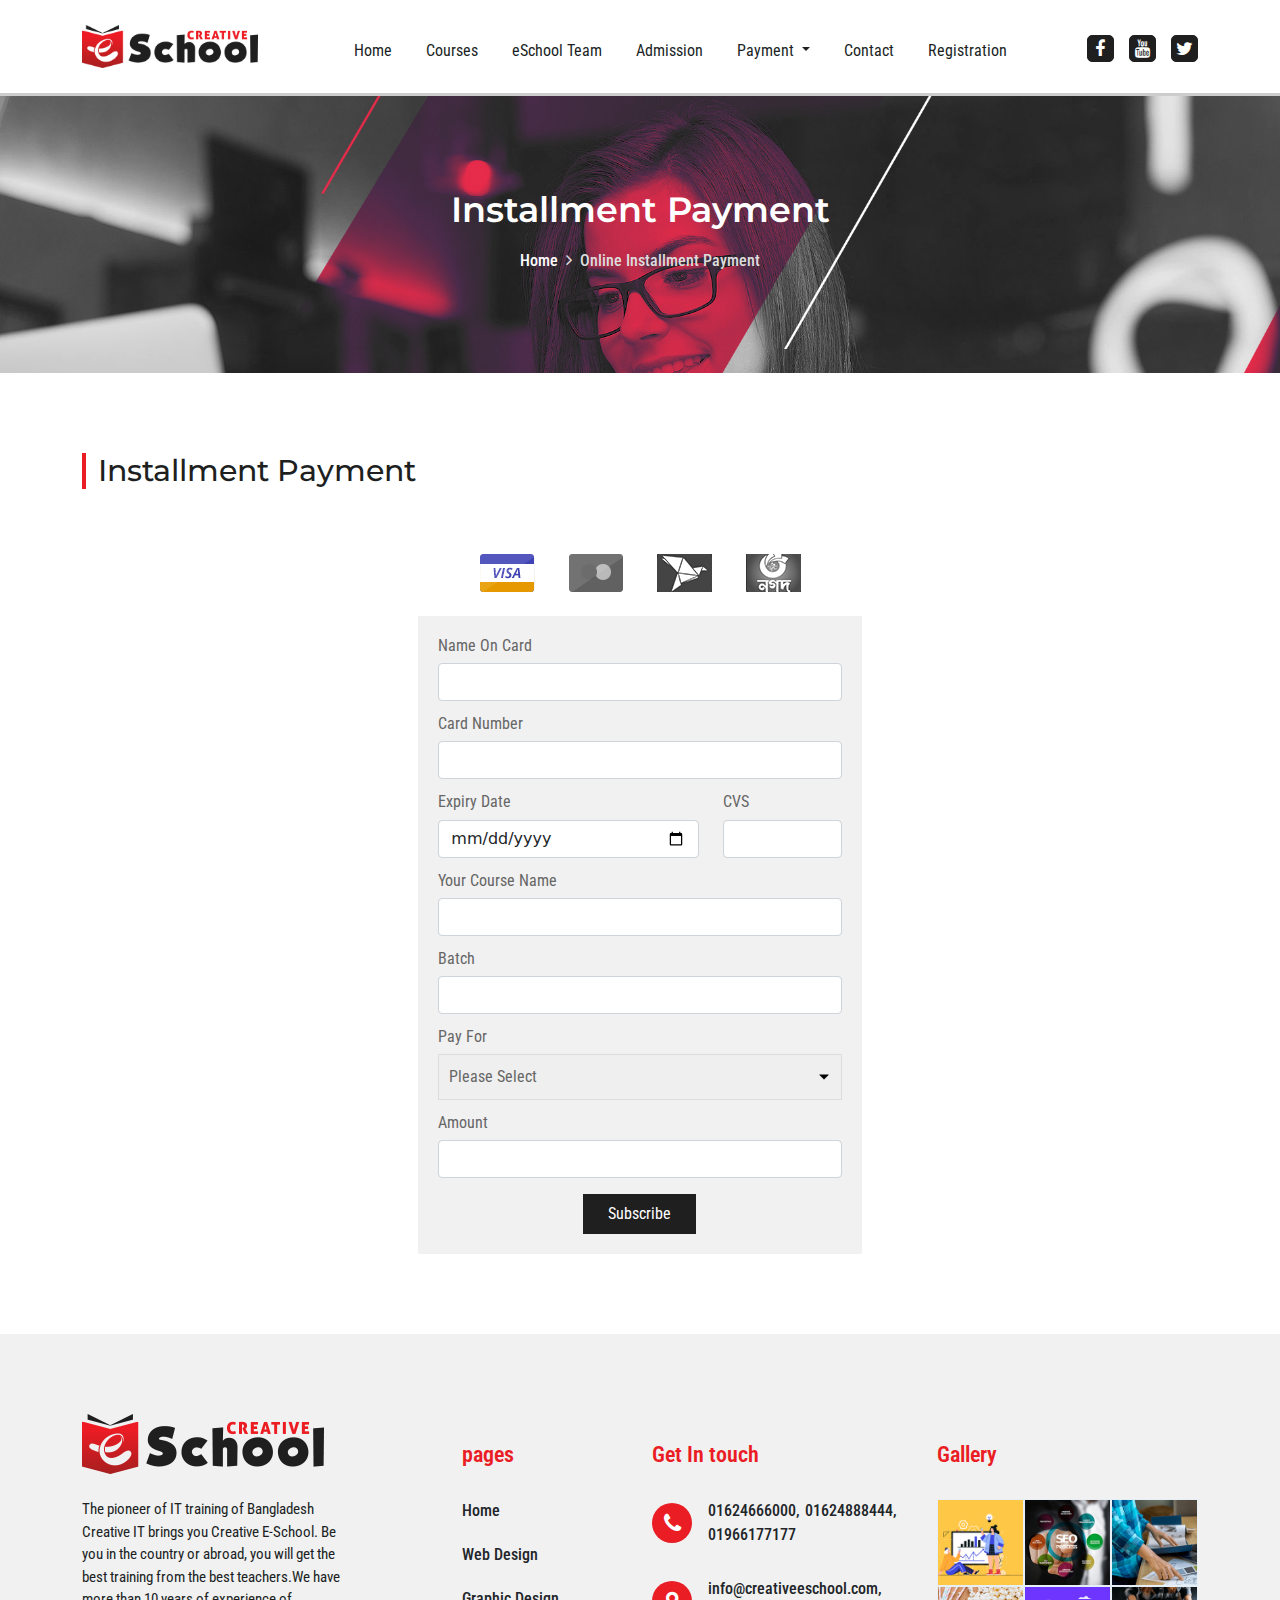
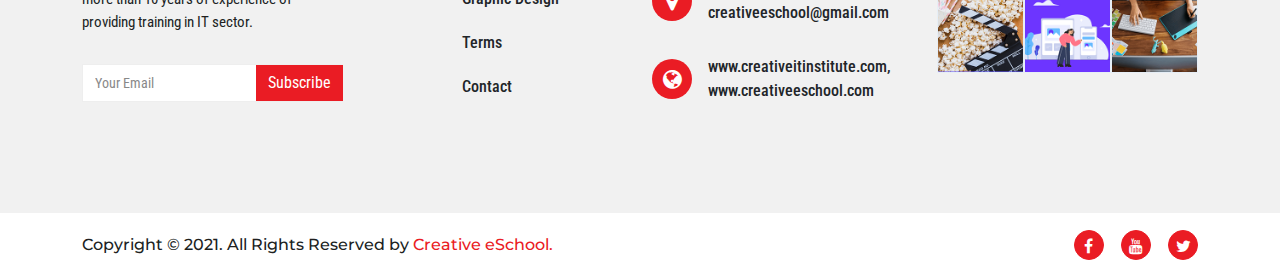
<file: installment.html>
<!DOCTYPE html>
<html lang="en">

<head>
  <meta charset="UTF-8">
  <meta http-equiv="X-UA-Compatible" content="IE=edge">
  <meta name="viewport" content="width=device-width, initial-scale=1">
  <title>Installment Payment</title>
  <link rel="shortcut icon" href="images/favicon.png" type="image/x-icon">
  <link rel="preconnect" href="https://fonts.gstatic.com">
  <link
    href="https://fonts.googleapis.com/css2?family=Montserrat:ital,wght@0,100;0,200;0,300;0,400;0,500;0,600;0,700;0,800;0,900;1,100;1,200;1,300;1,400;1,500;1,600;1,700;1,800;1,900&family=Roboto+Condensed:ital,wght@0,300;0,400;0,700;1,300;1,400;1,700&display=swap"
    rel="stylesheet">
  <link rel="stylesheet" href="https://stackpath.bootstrapcdn.com/font-awesome/4.7.0/css/font-awesome.min.css">
  <link rel="stylesheet" href="css/bootstrap.min.css">
  <link rel="stylesheet" href="css/venobox.min.css">
  <link rel="stylesheet" href="css/slick.css">
  <link rel="stylesheet" href="css/style.css">
  <link rel="stylesheet" href="css/media.css">
</head>

<body id="installment_payment">
  <!--Navbar Area Start-->
  <div class="main-navbar">
    <nav class="navbar navbar-expand-lg">
      <div class="container">
        <a class="navbar-brand" href="#">
          <img src="images/logo.png" alt="logo" class="img-fluid">
        </a>
        <button class="navbar-toggler" type="button" data-bs-toggle="collapse" data-bs-target="#navbarSupportedContent"
          aria-controls="navbarSupportedContent" aria-expanded="false" aria-label="Toggle navigation">
          <input type="checkbox" id="checkbox3" class="checkbox3 visuallyHidden">
          <label for="checkbox3">
            <div class="hamburger hamburger3">
              <span class="bar bar1"></span>
              <span class="bar bar2"></span>
              <span class="bar bar3"></span>
              <span class="bar bar4"></span>
            </div>
          </label>
        </button>
        <div class="collapse navbar-collapse" id="navbarSupportedContent">
          <ul class="navbar-nav m-auto mb-2 mb-lg-0">
            <li class="nav-item">
              <a class="nav-link" href="index.html">Home</a>
            </li>
            <!--Mobile-Megamenu-Area-Start-->
            <li class="nav-item d-lg-none" id="Mega-Mobile">
              <div class="accordion" id="Mega_All">
                <div class="accordion-item">
                  <button class="accordion-button collapsed" type="button" data-bs-toggle="collapse"
                    data-bs-target="#collapseMega" aria-expanded="true" aria-controls="collapseMega">
                    <a class="nav-link" href="#">Courses</a>
                    <i class="fa fa-angle-right ms-auto"></i>
                  </button>
                  <div id="collapseMega" class="accordion-collapse collapse" aria-labelledby="headingMega"
                    data-bs-parent="#Mega_All">
                    <div class="accordion-body">
                      <div class="accordion" id="Main_mega">
                        <!--Mega-Item-Area-Start-->
                        <div class="accordion-item">
                          <button class="accordion-button collapsed" type="button" data-bs-toggle="collapse"
                            data-bs-target="#collapseGraphic" aria-expanded="true" aria-controls="collapseGraphic">
                            <a class="nav-link" href="#">Graphic Design Training</a>
                            <i class="fa fa-angle-right ms-auto"></i>
                          </button>
                          <div id="collapseGraphic" class="accordion-collapse collapse" aria-labelledby="headingGraphic"
                            data-bs-parent="#Main_mega">
                            <div class="accordion-body">
                              <div class="mega-list-mobile">
                                <ul>
                                  <li><a href="#">Professional Graphic Design</a></li>
                                  <li><a href="#">Advanced Graphic Design</a></li>
                                  <li><a href="#">Digital Image Editing</a></li>
                                  <li><a href="#">UI/UX Design</a></li>
                                  <li><a href="#">Motion Graphics</a></li>
                                </ul>
                              </div>
                            </div>
                          </div>
                        </div>
                        <div class="accordion-item">
                          <button class="accordion-button collapsed" type="button" data-bs-toggle="collapse"
                            data-bs-target="#collapseWeb" aria-expanded="true" aria-controls="collapseWeb">
                            <a class="nav-link" href="#">Web & Software Training</a>
                            <i class="fa fa-angle-right ms-auto"></i>
                          </button>
                          <div id="collapseWeb" class="accordion-collapse collapse" aria-labelledby="headingWeb"
                            data-bs-parent="#Main_mega">
                            <div class="accordion-body">
                              <div class="mega-list-mobile">
                                <ul>
                                  <li><a href="#">Responsive Web Design</a></li>
                                  <li><a href="#">Web Development</a></li>
                                  <li><a href="#">Web Development</a></li>
                                  <li><a href="#">MERN Stack Development</a></li>
                                  <li><a href="#">Python</a></li>
                                </ul>
                              </div>
                            </div>
                          </div>
                        </div>
                        <div class="accordion-item">
                          <button class="accordion-button collapsed" type="button" data-bs-toggle="collapse"
                            data-bs-target="#collapseDm" aria-expanded="true" aria-controls="collapseDm">
                            <a class="nav-link" href="#">Digital Marketing Training</a>
                            <i class="fa fa-angle-right ms-auto"></i>
                          </button>
                          <div id="collapseDm" class="accordion-collapse collapse" aria-labelledby="headingDm"
                            data-bs-parent="#Main_mega">
                            <div class="accordion-body">
                              <div class="mega-list-mobile">
                                <ul>
                                  <li><a href="#">Digital Marketing</a></li>
                                  <li><a href="#">SEO & Affiliate</a></li>
                                  <li><a href="#">Social Media Marketing(SMM)</a></li>
                                </ul>
                              </div>
                            </div>
                          </div>
                        </div>
                        <div class="accordion-item">
                          <button class="accordion-button collapsed" type="button" data-bs-toggle="collapse"
                            data-bs-target="#collapseNt" aria-expanded="true" aria-controls="collapseNt">
                            <a class="nav-link" href="#">Networking Training</a>
                            <i class="fa fa-angle-right ms-auto"></i>
                          </button>
                          <div id="collapseNt" class="accordion-collapse collapse" aria-labelledby="headingNt"
                            data-bs-parent="#Main_mega">
                            <div class="accordion-body">
                              <div class="mega-list-mobile">
                                <ul>
                                  <li><a href="#">CompTIA A+</a></li>
                                  <li><a href="#">CCNA</a></li>
                                  <li><a href="#">CCNP</a></li>
                                  <li><a href="#">MikroTik</a></li>
                                  <li><a href="#">Red Hat Server</a></li>
                                  <li><a href="#">Windows Server 2016</a></li>
                                  <li><a href="#">Diploma in Networking</a></li>
                                </ul>
                              </div>
                            </div>
                          </div>
                        </div>
                        <div class="accordion-item">
                          <button class="accordion-button collapsed" type="button" data-bs-toggle="collapse"
                            data-bs-target="#collapseFm" aria-expanded="true" aria-controls="collapseFm">
                            <a class="nav-link" href="#">Film & Media Training</a>
                            <i class="fa fa-angle-right ms-auto"></i>
                          </button>
                          <div id="collapseFm" class="accordion-collapse collapse" aria-labelledby="headingFm"
                            data-bs-parent="#Main_mega">
                            <div class="accordion-body">
                              <div class="mega-list-mobile">
                                <ul>
                                  <li><a href="#">YouTube Video Making</a></li>
                                  <li><a href="#">Digital Film Making</a></li>
                                </ul>
                              </div>
                            </div>
                          </div>
                        </div>
                        <div class="accordion-item">
                          <button class="accordion-button collapsed" type="button" data-bs-toggle="collapse"
                            data-bs-target="#collapseRa" aria-expanded="true" aria-controls="collapseRa">
                            <a class="nav-link" href="#">Robotics & Automation Training</a>
                            <i class="fa fa-angle-right ms-auto"></i>
                          </button>
                          <div id="collapseRa" class="accordion-collapse collapse" aria-labelledby="headingRa"
                            data-bs-parent="#Main_mega">
                            <div class="accordion-body">
                              <div class="mega-list-mobile">
                                <ul>
                                  <li><a href="#">Robotics</a></li>
                                </ul>
                              </div>
                            </div>
                          </div>
                        </div>
                        <div class="accordion-item">
                          <button class="accordion-button collapsed" type="button" data-bs-toggle="collapse"
                            data-bs-target="#collapseCs" aria-expanded="true" aria-controls="collapseCs">
                            <a class="nav-link" href="#">Robotics & Automation Training</a>
                            <i class="fa fa-angle-right ms-auto"></i>
                          </button>
                          <div id="collapseCs" class="accordion-collapse collapse" aria-labelledby="headingCs"
                            data-bs-parent="#Main_mega">
                            <div class="accordion-body">
                              <div class="mega-list-mobile">
                                <ul>
                                  <li><a href="#">Cyber Security</a></li>
                                </ul>
                              </div>
                            </div>
                          </div>
                        </div>
                        <div class="accordion-item">
                          <button class="accordion-button collapsed" type="button" data-bs-toggle="collapse"
                            data-bs-target="#collapseEn" aria-expanded="true" aria-controls="collapseEn">
                            <a class="nav-link" href="#">English Language Courses</a>
                            <i class="fa fa-angle-right ms-auto"></i>
                          </button>
                          <div id="collapseEn" class="accordion-collapse collapse" aria-labelledby="headingEn"
                            data-bs-parent="#Main_mega">
                            <div class="accordion-body">
                              <div class="mega-list-mobile">
                                <ul>
                                  <li><a href="#">Communicative English</a></li>
                                  <li><a href="#">Spoken English</a></li>
                                  <li><a href="#">Professional English Writing</a></li>
                                  <li><a href="#">English Phonetics</a></li>
                                </ul>
                              </div>
                            </div>
                          </div>
                        </div>
                        <!--Mega-Item-Area-End-->
                      </div>
                    </div>
                  </div>
                </div>
              </div>
            </li>
            <!--Mobile-Megamenu-Area-End-->
            <li class="nav-item d-none d-lg-block">
              <a class="nav-link" href="#courses">Courses</a>
              <!--Mega-menu Area Start-->
              <div class="mega-menu">
                <div class="row">
                  <div class="col-lg-3 mega-menu-border">
                    <div class="mega-header mt-3">
                      <h4>Graphic Design Training</h4>
                    </div>
                    <div class="mega-menu-body mt-4">
                      <ul>
                        <li><a
                            href="https://creativeitinstitute.com/professional-graphic-design-training-in-bangladesh">Professional
                            Graphic Design</a></li>
                        <li><a
                            href="https://creativeitinstitute.com/advance-graphic-design-training-in-bangladesh">Advanced
                            Graphic Design</a></li>
                        <li><a
                            href="https://creativeitinstitute.com/digital-image-editing-training-in-bangladesh">Digital
                            Image Editing</a></li>
                        <li><a href="https://creativeitinstitute.com/ui-ux-design-training-in-bangladesh">UI/UX
                            Design</a></li>
                        <li><a href="https://creativeitinstitute.com/motion-graphic-training-in-bangladesh">Motion
                            Graphics</a></li>
                      </ul>
                    </div>
                  </div>
                  <div class="col-lg-3 mega-menu-border">
                    <div class="mega-header mt-3">
                      <h4>Web & Software Training</h4>
                    </div>
                    <div class="mega-menu-body mt-4">
                      <ul>
                        <li><a
                            href="https://creativeitinstitute.com/responsive-web-design-training-in-bangladesh">Responsive
                            Web Design</a></li>
                        <li><a
                            href="https://creativeitinstitute.com/professional-web-development-training-in-bangladesh">Web
                            Development</a></li>
                        <li><a
                            href="https://creativeitinstitute.com/android-app-development-training-in-bangladesh">Apps
                            Development</a></li>
                        <li><a href="https://creativeitinstitute.com/javascript-training-in-bangladesh">MERN Stack
                            Development</a></li>
                        <li><a href="https://creativeitinstitute.com/python-training-in-bangladesh">Python</a></li>
                      </ul>
                    </div>
                  </div>
                  <div class="col-lg-3 mega-menu-border">
                    <div class="mega-header mt-3">
                      <h4>Digital Marketing Training</h4>
                    </div>
                    <div class="mega-menu-body mt-4">
                      <ul>
                        <li><a href="https://creativeitinstitute.com/digital-marketing-training-in-bangladesh">Digital
                            Marketing</a></li>
                        <li><a href="https://creativeitinstitute.com/seo-and-affiliate-training-in-bangladesh">SEO &
                            Affiliate</a></li>
                        <li><a
                            href="https://creativeitinstitute.com/social-media-marketing-training-in-bangladesh">Social
                            Media Marketing(SMM)</a></li>
                      </ul>
                    </div>
                  </div>
                  <div class="col-lg-3 mega-menu-border">
                    <div class="mega-header mt-3">
                      <h4>3D Animation & Visualization Training</h4>
                    </div>
                    <div class="mega-menu-body mt-4">
                      <ul>
                        <li><a
                            href="https://creativeitinstitute.com/professional-interior-and-exterior-design-training-in-bangladesh">Professional
                            Interior & Exterior Design</a></li>
                        <li><a href="https://creativeitinstitute.com/3d-animation-training-in-bangladesh">3D
                            Animation</a></li>
                      </ul>
                    </div>
                  </div>
                  <div class="col-lg-3 mega-menu-border">
                    <div class="mega-header mt-3">
                      <h4>Networking Training</h4>
                    </div>
                    <div class="mega-menu-body mt-4">
                      <ul>
                        <li><a href="https://creativeitinstitute.com/comptia-training-in-bangladesh">CompTIA A+</a></li>
                        <li><a href="https://creativeitinstitute.com/ccna-training-in-bangladesh">CCNA</a></li>
                        <li><a href="https://creativeitinstitute.com/ccnp-training-in-bangladesh">CCNP</a></li>
                        <li><a href="https://creativeitinstitute.com/mikrotik-training-in-bangladesh">MikroTik</a></li>
                        <li><a href="https://creativeitinstitute.com/red-hat-server-training-in-bangladesh">Red Hat
                            Server</a></li>
                        <li><a href="https://creativeitinstitute.com/windows-server-training-in-bangladesh">Windows
                            Server 2016</a></li>
                        <li><a
                            href="https://creativeitinstitute.com/diploma-in-networking-training-in-bangladesh">Diploma
                            in Networking</a></li>
                      </ul>
                    </div>
                  </div>
                  <div class="col-lg-3 mega-menu-border">
                    <div class="mega-header mt-3">
                      <h4> Film & Media Training</h4>
                    </div>
                    <div class="mega-menu-body mt-4">
                      <ul>
                        <li><a
                            href="https://creativeitinstitute.com/youtube-video-making-training-in-bangladesh">YouTube
                            Video Making</a></li>
                        <li><a href="https://creativeitinstitute.com/digital-film-making-training-in-bangladesh">Digital
                            Film Making</a></li>
                      </ul>
                    </div>
                  </div>
                  <div class="col-lg-3 mega-menu-border">
                    <div class="mega-header mt-3">
                      <h4> Robotics & Automation Training</h4>
                    </div>
                    <div class="mega-menu-body mt-4">
                      <ul>
                        <li><a href="https://creativeitinstitute.com/robotics-training-in-bangladesh">Robotics</a></li>
                      </ul>
                    </div>
                    <div class="mega-header mt-3">
                      <h4> Cyber Security Training</h4>
                    </div>
                    <div class="mega-menu-body mt-4">
                      <ul>
                        <li><a href="https://creativeitinstitute.com/ethical-hacking-training-in-bangladesh">Cyber
                            Security</a></li>
                      </ul>
                    </div>
                  </div>
                  <div class="col-lg-3 mega-menu-border">
                    <div class="mega-header mt-3">
                      <h4>English Language Courses</h4>
                    </div>
                    <div class="mega-menu-body mt-4">
                      <ul>
                        <li><a
                            href="https://creativeitinstitute.com/communicative-english-training-in-bangladesh">Communicative
                            English</a></li>
                        <li><a href="https://creativeitinstitute.com/spoken-english-training-in-bangladesh">Spoken
                            English</a></li>
                        <li><a
                            href="https://creativeitinstitute.com/writing-english-training-in-bangladesh">Professional
                            English Writing</a></li>
                        <li><a href="https://creativeitinstitute.com/writing-english-training-in-bangladesh">UI/UX
                            Design</a></li>
                        <li><a href="https://creativeitinstitute.com/writing-english-training-in-bangladesh">English
                            Phonetics</a></li>
                      </ul>
                    </div>
                  </div>
                </div>
              </div>
              <!--Mega-menu Area End-->
            </li>
            <li class="nav-item">
              <a class="nav-link" href="#">eSchool Team</a>
            </li>
            <li class="nav-item">
              <a class="nav-link" href="admission.html">Admission</a>
            </li>
            <!--Mobile-version-area-->
            <li class="nav-item mobile-payment d-lg-none">
              <div class="main-pay d-flex align-items-center">
                <a class="nav-link" href="#">Payment</a>
                <i class="fa fa-angle-right pay-icon ms-auto"></i>
              </div>
              <div class="main-paymenu">
                <ul>
                  <li>
                    <a href="admissionpay.html">Admission Payment</a>
                  </li>
                  <li>
                    <a href="#">Installment Payment</a>
                  </li>
                </ul>
              </div>
            </li>
            <!--Mobile-version-list-->
            <li class="nav-item dropdown d-none d-lg-block">
              <a class="nav-link dropdown-toggle" href="#" id="navbarDropdown" role="button" data-bs-toggle="dropdown"
                aria-expanded="false">
                Payment
              </a>
              <ul class="dropdown-menu" aria-labelledby="navbarDropdown">
                <li><a class="dropdown-item" href="admissionpay.html">Admission Payment</a></li>
                <li><a class="dropdown-item" href="#">Installment Payment</a></li>
              </ul>
            </li>
            <li class="nav-item">
              <a class="nav-link" href="contact.html">Contact</a>
            </li>
            <li class="nav-item">
              <a class="nav-link" href="register.html">Registration</a>
            </li>
          </ul>
          <!--Mobile-register Area Start-->
          <div class="register d-block d-lg-none">
            <ul>
              <li>
                <a href="https://www.facebook.com/CreativeITInstitute/">
                  <i class="fa fa-facebook"></i>
                </a>
              </li>
              <li>
                <a href="https://www.youtube.com/channel/UCoAYYQs4FQkKliI8dUEV2Aw">
                  <i class="fa fa-youtube"></i>
                </a>
              </li>
              <li>
                <a href="https://twitter.com/creativeitinst">
                  <i class="fa fa-twitter"></i>
                </a>
              </li>
            </ul>
          </div>
          <!--Mobile-register Area End-->
        </div>
        <div class="register d-none d-lg-block">
          <ul>
            <li>
              <a href="https://www.facebook.com/CreativeITInstitute/">
                <i class="fa fa-facebook"></i>
              </a>
            </li>
            <li>
              <a href="https://www.youtube.com/channel/UCoAYYQs4FQkKliI8dUEV2Aw">
                <i class="fa fa-youtube"></i>
              </a>
            </li>
            <li>
              <a href="https://twitter.com/creativeitinst">
                <i class="fa fa-twitter"></i>
              </a>
            </li>
          </ul>
        </div>
      </div>
    </nav>
    <!--Scroll-Indicator Area Start-->
    <div id="scroll-indicator">
      <div class="row mx-0">
        <div class="col-lg-12 px-0">
          <div class="progress-container">
            <div class="progress-bar" id="myBar"></div>
          </div>
        </div>
      </div>
    </div>
    <!--Scroll-Indicator Area End-->
  </div>
  <!--Navbar Area End-->
  <!--Bread-cumb Area Start-->
  <section class="bread_cumb">
    <div class="bread_text">
      <div class="container">
        <div class="row">
          <div class="col-lg-5 m-auto">
            <div class="bread_content text-center">
              <h1>Installment Payment</h1>
              <div class="bread-link">
                <p><a href="index.html">Home</a><i class="fa fa-angle-right"></i><span>Online Installment Payment</span></p>
              </div>
            </div>
          </div>
        </div>
      </div>
    </div>
  </section>
  <!--Bread-cumb Area End-->
  <!--Installment-Payment Area Start-->
  <section id="in_payment">
    <div class="container">
      <div class="row">
        <div class="col-lg-5 me-auto">
          <div class="header text-start">
            <h2 class="ps-3">Installment Payment</h2>
          </div>
        </div>
      </div>
      <div class="row mt-5">
        <div class="col-lg-8 m-auto">
          <ul class="nav nav-tabs justify-content-center" id="myTab" role="tablist">
            <li class="nav-item" role="presentation">
              <button class="nav-link active" id="home-tab" data-bs-toggle="tab" data-bs-target="#home" type="button" role="tab" aria-controls="home" aria-selected="true">
                <img src="images/Visa.png" alt="visa" class="w-100 img-fluid">
              </button>
            </li>
            <li class="nav-item" role="presentation">
              <button class="nav-link" id="MC-tab" data-bs-toggle="tab" data-bs-target="#MC" type="button" role="tab" aria-controls="MC" aria-selected="false">
                <img src="images/MC.png" alt="MC" class="w-100 img-fluid">
              </button>
            </li>
            <li class="nav-item" role="presentation">
              <button class="nav-link" id="bkash-tab" data-bs-toggle="tab" data-bs-target="#bkash" type="button" role="tab" aria-controls="bkash" aria-selected="false">
                <img src="images/bkash.png" alt="bkash" class="w-100 img-fluid">
              </button>
            </li>
            <li class="nav-item" role="presentation">
              <button class="nav-link" id="nagad-tab" data-bs-toggle="tab" data-bs-target="#nagad" type="button" role="tab" aria-controls="nagad" aria-selected="false">
                <img src="images/nagad.png" alt="nagad" class="w-100 img-fluid">
              </button>
            </li>
          </ul>
        <div class="row">
          <div class="col-lg-7 m-auto main-payment-body">
            <form action="#" method="POST">
              <div class="tab-content" id="myTabContent">
                <div class="tab-pane fade show active" id="home" role="tabpanel" aria-labelledby="home-tab">
                  <div class="payment-add">
                    <h5>Name On Card</h5>
                    <input type="text" class="form-control">
                  </div>
                  <div class="payment-add">
                    <h5>Card Number</h5>
                    <input type="number" class="form-control">
                  </div>
                 <div class="row">
                   <div class="col-lg-8">
                    <div class="payment-add">
                      <h5>Expiry Date</h5>
                      <input type="date" class="form-control">
                    </div>
                   </div>
                   <div class="col-lg-4">
                    <div class="payment-add">
                      <h5>CVS</h5>
                      <input type="number" class="form-control">
                    </div>
                   </div>
                 </div>
                 <div class="payment-add">
                  <h5>Your Course Name</h5>
                  <input type="text" class="form-control">
                </div>
                 <div class="payment-add">
                  <h5>Batch</h5>
                  <input type="text" class="form-control">
                </div>
                 <div class="payment-add">
                  <h5>Pay For</h5>
                  <select>
                    <option value="">Please Select</option>
                    <option value="1st">1st Installment</option>
                    <option value="2nd">2nd Installment</option>
                    <option value="3rd">3rd Installment</option>
                    <option value="4th">4th Installment</option>
                    <option value="5th">5th Installment</option>
                    <option value="scholarship">100% Scolarship for Chattogram</option>
                    <option value="other">Other</option>
                  </select>
                </div>
                 <div class="payment-add">
                  <h5>Amount</h5>
                  <input type="number" class="form-control">
                </div>
                </div>
                <div class="tab-pane fade" id="MC" role="tabpanel" aria-labelledby="MC-tab">
                  <div class="payment-add">
                    <h5>Name On Card</h5>
                    <input type="text" class="form-control">
                  </div>
                  <div class="payment-add">
                    <h5>Card Number</h5>
                    <input type="number" class="form-control">
                  </div>
                 <div class="row">
                   <div class="col-lg-8">
                    <div class="payment-add">
                      <h5>Expiry Date</h5>
                      <input type="date" class="form-control">
                    </div>
                   </div>
                   <div class="col-lg-4">
                    <div class="payment-add">
                      <h5>CVS</h5>
                      <input type="number" class="form-control">
                    </div>
                   </div>
                 </div>
                 <div class="payment-add">
                  <h5>Your Course Name</h5>
                  <input type="text" class="form-control">
                </div>
                 <div class="payment-add">
                  <h5>Batch</h5>
                  <input type="text" class="form-control">
                </div>
                <div class="payment-add">
                  <h5>Pay For</h5>
                  <select>
                    <option value="">Please Select</option>
                    <option value="1st">1st Installment</option>
                    <option value="2nd">2nd Installment</option>
                    <option value="3rd">3rd Installment</option>
                    <option value="4th">4th Installment</option>
                    <option value="5th">5th Installment</option>
                    <option value="scholarship">100% Scolarship for Chattogram</option>
                    <option value="other">Other</option>
                  </select>
                </div>
                 <div class="payment-add">
                  <h5>Amount</h5>
                  <input type="number" class="form-control">
                </div>
                </div>
                <div class="tab-pane fade" id="bkash" role="tabpanel" aria-labelledby="bkash-tab">
                  <div class="payment-add">
                    <h5>Bkash Account Number</h5>
                    <input type="tel" class="form-control" placeholder="e.g 01XXXXXXXXX">
                  </div>
                 <div class="payment-add">
                  <h5>Your Course Name</h5>
                  <input type="text" class="form-control">
                </div>
                 <div class="payment-add">
                  <h5>Batch</h5>
                  <input type="text" class="form-control">
                </div>
                <div class="payment-add">
                  <h5>Pay For</h5>
                  <select>
                    <option value="">Please Select</option>
                    <option value="1st">1st Installment</option>
                    <option value="2nd">2nd Installment</option>
                    <option value="3rd">3rd Installment</option>
                    <option value="4th">4th Installment</option>
                    <option value="5th">5th Installment</option>
                    <option value="scholarship">100% Scolarship for Chattogram</option>
                    <option value="other">Other</option>
                  </select>
                </div>
                 <div class="payment-add">
                  <h5>Amount</h5>
                  <input type="number" class="form-control">
                </div>
                </div>
                <div class="tab-pane fade" id="nagad" role="tabpanel" aria-labelledby="nagad-tab">
                  <div class="payment-add">
                    <h5>Your Nagad Account Number</h5>
                    <input type="tel" class="form-control">
                  </div>
                 <div class="payment-add">
                  <h5>Your Course Name</h5>
                  <input type="text" class="form-control">
                </div>
                 <div class="payment-add">
                  <h5>Batch</h5>
                  <input type="text" class="form-control">
                </div>
                <div class="payment-add">
                  <h5>Pay For</h5>
                  <select>
                    <option value="">Please Select</option>
                    <option value="1st">1st Installment</option>
                    <option value="2nd">2nd Installment</option>
                    <option value="3rd">3rd Installment</option>
                    <option value="4th">4th Installment</option>
                    <option value="5th">5th Installment</option>
                    <option value="scholarship">100% Scolarship for Chattogram</option>
                    <option value="other">Other</option>
                  </select>
                </div>
                 <div class="payment-add">
                  <h5>Amount</h5>
                  <input type="number" class="form-control">
                </div>
                </div>
              </div>
              <div class="payment-butn mt-3 text-center">
                <button type="submit" class="ad-pay">Subscribe</button>
              </div>
             </form>
          </div>
        </div>
        </div>
      </div>
    </div>
  </section>
  <!--Installment-Payment Area End-->
  <!--Footer Area Start-->
  <footer id="footer">
    <div class="container">
      <div class="row">
        <div class="col-lg-3 col-sm-7 col-md-5">
          <div class="footer-details">
            <div class="footer-logo">
              <img src="images/logo.png" alt="logo" class="img-fluid">
            </div>
            <div class="footer-content">
              <p class="mt-4 mb-2">The pioneer of IT training of Bangladesh Creative IT brings you Creative E-School. Be
                you in the country or abroad, you will get the best training from the best teachers.We have more than 10
                years of experience of providing training in IT sector.</p>
            </div>
            <div class="footer-left-email">
              <form action="#" method="POST">
                <div class="form-field">
                  <input type="email" class="form-control" placeholder="Your Email">
                </div>
                <div class="form-button">
                  <button type="submit">Subscribe</button>
                </div>
              </form>
            </div>
          </div>
        </div>
        <div class="col-lg-2 col-sm-4 offset-xl-1 offset-lg-0 offset-sm-1 col-md-2">
          <div class="footer-others">
            <div class="pager-header">
              <h4 class="mb-0">pages</h4>
            </div>
            <div class="pages-body">
              <ul>
                <li><a href="#">Home</a></li>
                <li><a href="webdesign.html">Web Design</a></li>
                <li><a href="graphic.html">Graphic Design</a></li>
                <li><a href="#">Terms</a></li>
                <li><a href="#">Contact</a></li>
              </ul>
            </div>
          </div>
        </div>
        <div class="col-lg-3 col-xl-3 col-sm-6 col-md-4">
          <div class="footer-others">
            <div class="pager-header">
              <h4 class="mb-0">Get In touch</h4>
            </div>
            <div class="main-address-body">
              <div class="address-body d-flex align-items-center">
                <div class="add-icons">
                  <i class="fa fa-phone"></i>
                </div>
                <div class="add-details ms-3">
                  <a href="tel:01624666000">01624666000,</a>
                  <a href="tel:01624888444">01624888444,</a>
                  <a href="tel:01966177177">01966177177</a>
                </div>
              </div>
              <div class="address-body d-flex align-items-center">
                <div class="add-icons">
                  <i class="fa fa-map-marker"></i>
                </div>
                <div class="add-details ms-3">
                  <a href="mailto:info@creativeeschool.com">info@creativeeschool.com,</a>
                  <a href="mailto:creativeeschool@gmail.com">creativeeschool@gmail.com</a>
                </div>
              </div>
              <div class="address-body d-flex align-items-center">
                <div class="add-icons">
                  <i class="fa fa-globe"></i>
                </div>
                <div class="add-details ms-3">
                  <a href="https://creativeitinstitute.com/">www.creativeitinstitute.com,</a>
                  <a href="https://www.creativeeschool.com/">www.creativeeschool.com</a>
                </div>
              </div>
            </div>
          </div>
        </div>
        <div class="col-lg-4 col-xl-3 col-sm-6">
          <div class="footer-others">
            <div class="pager-header">
              <h4 class="mb-0">Gallery</h4>
            </div>
            <div class="gal-body">
              <div class="row">
                <div class="col-lg-4 col-4 px-0">
                  <div class="gal-parts">
                    <img src="images/digital-marketing.png" alt="dm" class="w-100 img-fluid">
                  </div>
                  <div class="gal-parts">
                    <img src="images/digital-film-making.png" alt="df" class="w-100 img-fluid">
                  </div>
                </div>
                <div class="col-lg-4 col-4 px-0">
                  <div class="gal-parts">
                    <img src="images/seo-and-affiliate.png" alt="seo" class="w-100 img-fluid">
                  </div>
                  <div class="gal-parts">
                    <img src="images/responsive-web-design.png" alt="rwd" class="w-100 img-fluid">
                  </div>
                </div>
                <div class="col-lg-4 col-4 px-0">
                  <div class="gal-parts">
                    <img src="images/professional-interior-and-exterior-design.png" alt="pi" class="w-100 img-fluid">
                  </div>
                  <div class="gal-parts">
                    <img src="images/professional-graphic-design.png" alt="pgd" class="w-100 img-fluid">
                  </div>
                </div>
              </div>
            </div>
          </div>
        </div>
      </div>
    </div>
  </footer>
  <!--Copyright Area Start-->
  <div class="copyright">
    <div class="container">
      <div class="row align-items-center">
        <div class="col-lg-6 col-sm-6">
          <div class="copyright-text">
            <p>Copyright &copy; 2021. All Rights Reserved by <span>Creative eSchool.</span></p>
          </div>
        </div>
        <div class="col-lg-6 col-sm-6">
          <div class="footer-social text-center text-md-end mt-4 mt-sm-0 mt-lg-0">
            <a href="https://www.facebook.com/CreativeITInstitute/"><i class="fa fa-facebook"></i></a>
            <a href="https://www.youtube.com/channel/UCoAYYQs4FQkKliI8dUEV2Aw"><i class="fa fa-youtube"></i></a>
            <a href="https://twitter.com/creativeitinst"><i class="fa fa-twitter"></i></a>
          </div>
        </div>
      </div>
    </div>
  </div>
  <!--Copyright Area End-->
  <!--Footer Area End-->

  <!--Navbar Area Start-->
  <!--Navbar Area End-->
  <script src="js/jquery-1.12.4.min.js"></script>
  <script src="js/waypoints.min.js"></script>
  <script src="js/jquery.counterup.min.js"></script>
  <script src="js/venobox.min.js"></script>
  <script src="js/slick.min.js"></script>
  <script src="js/bootstrap.bundle.min.js"></script>
  <script src="js/custom.js"></script>
</body>

</html>
</file>
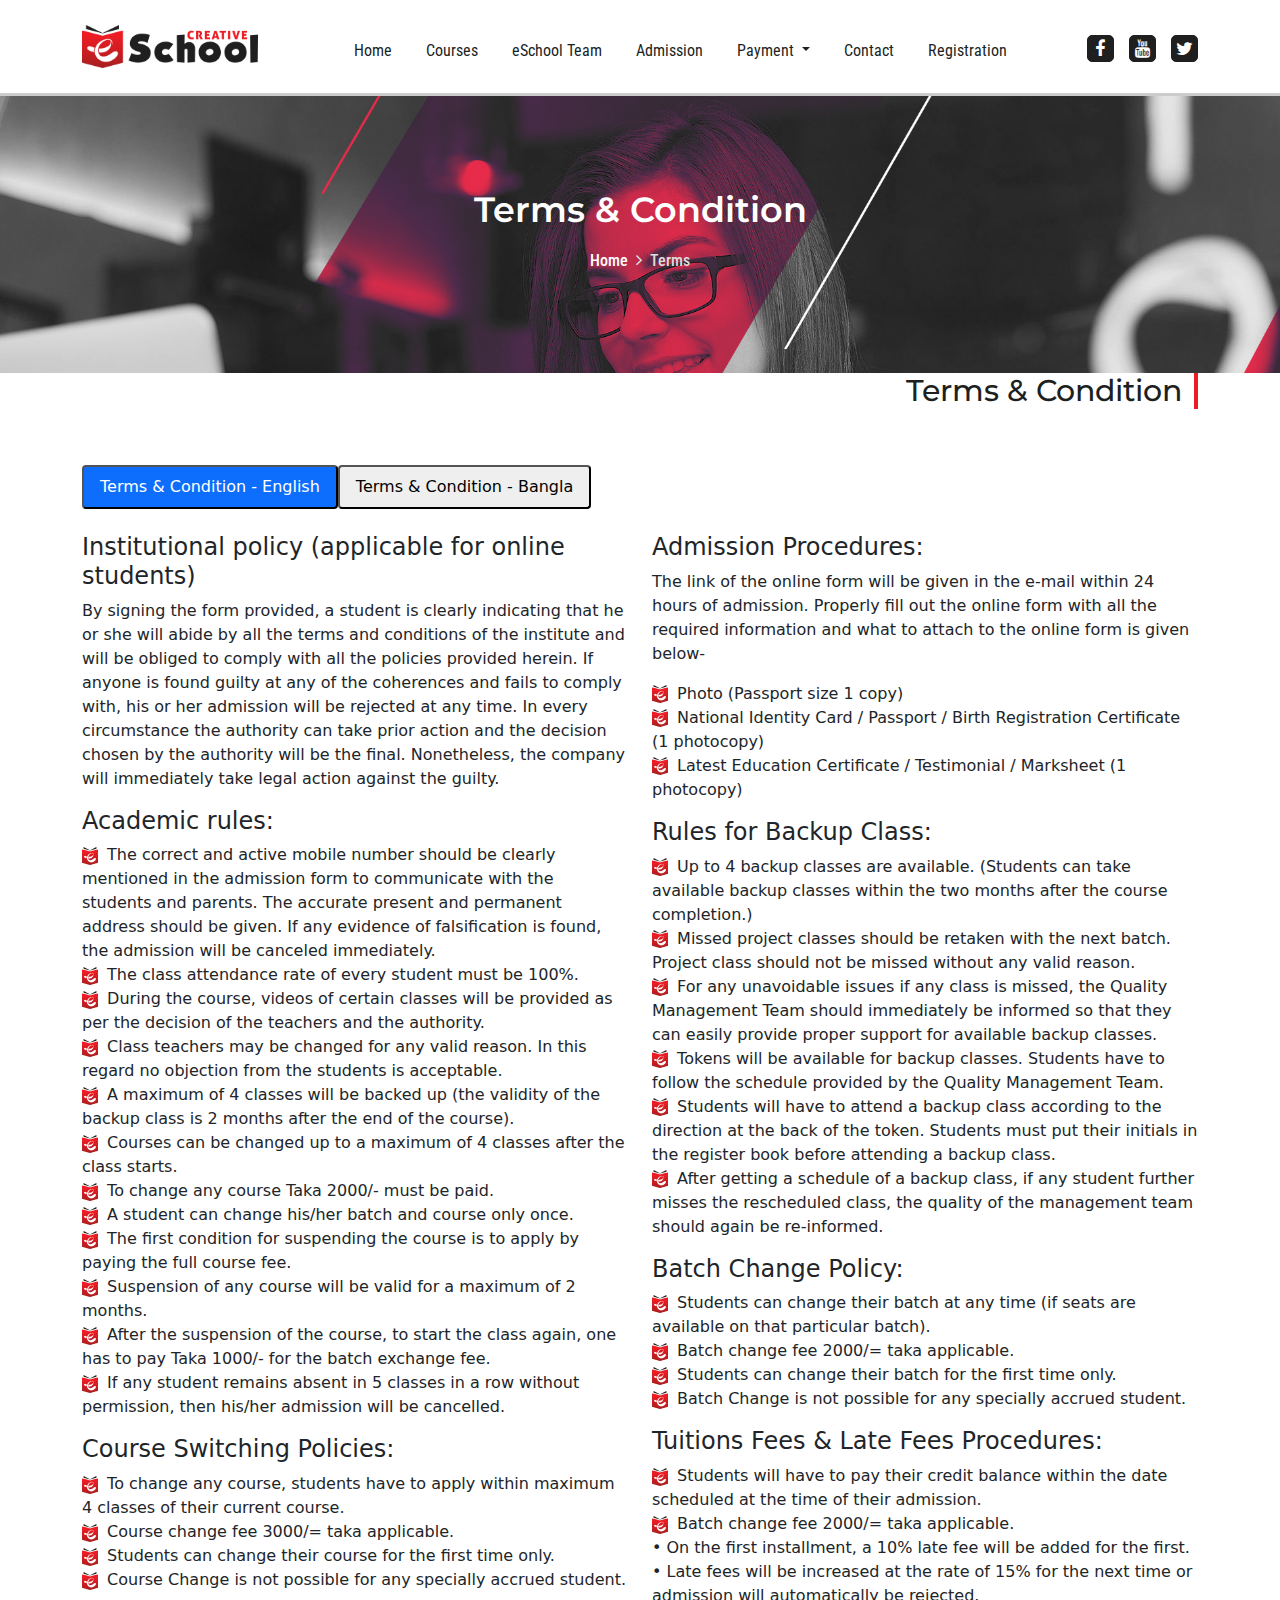
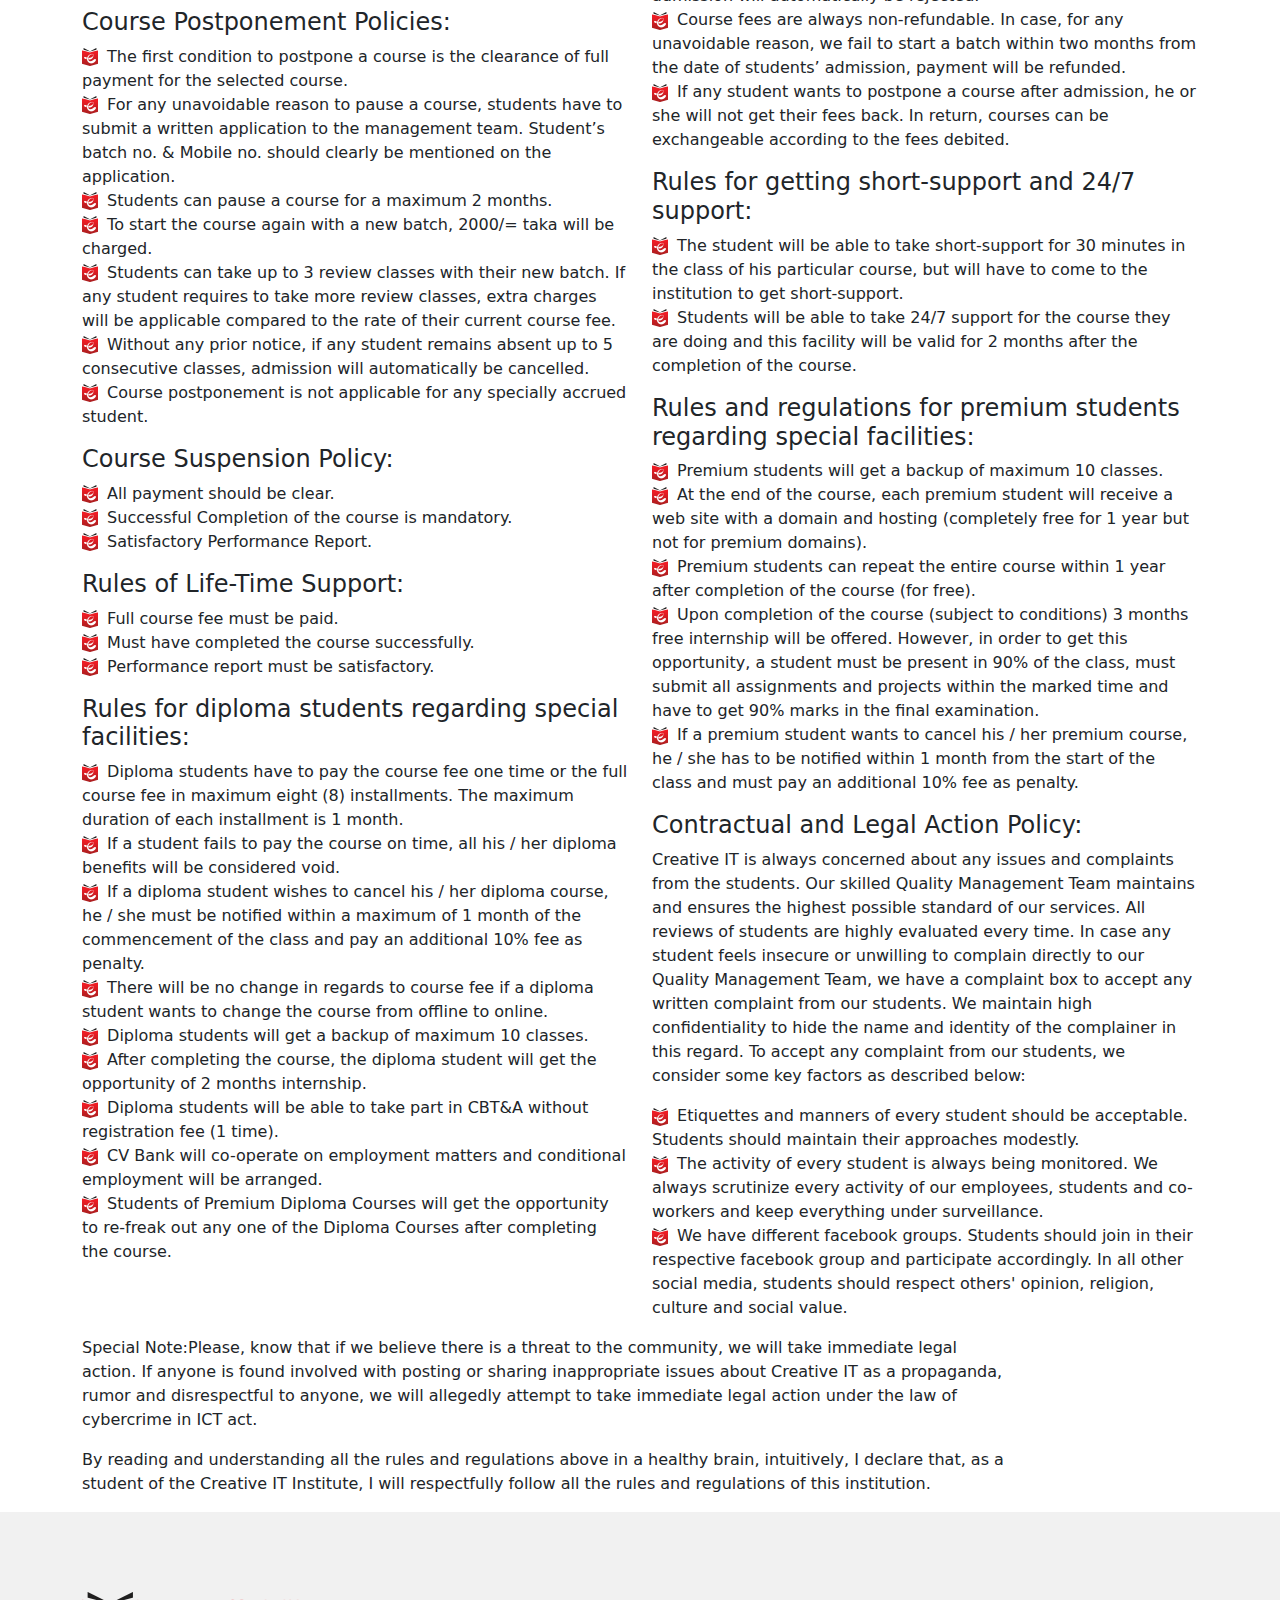
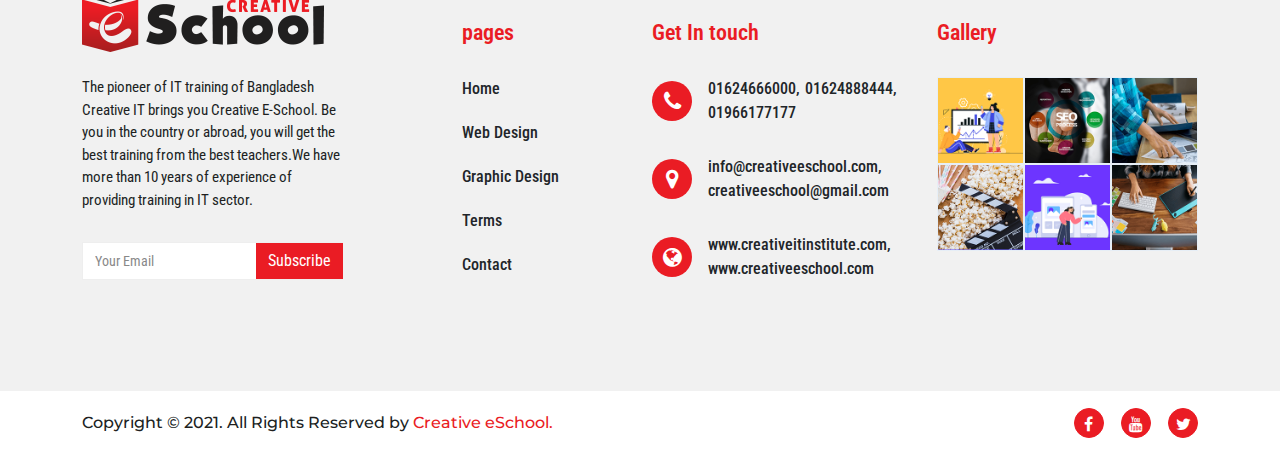
<file: terms.html>
<!DOCTYPE html>
<html lang="en">

<head>
  <meta charset="UTF-8">
  <meta http-equiv="X-UA-Compatible" content="IE=edge">
  <meta name="viewport" content="width=device-width, initial-scale=1">
  <title>Terms</title>
  <link rel="shortcut icon" href="images/favicon.png" type="image/x-icon">
  <link rel="preconnect" href="https://fonts.gstatic.com">
  <link
    href="https://fonts.googleapis.com/css2?family=Montserrat:ital,wght@0,100;0,200;0,300;0,400;0,500;0,600;0,700;0,800;0,900;1,100;1,200;1,300;1,400;1,500;1,600;1,700;1,800;1,900&family=Roboto+Condensed:ital,wght@0,300;0,400;0,700;1,300;1,400;1,700&display=swap"
    rel="stylesheet">
  <link rel="stylesheet" href="https://stackpath.bootstrapcdn.com/font-awesome/4.7.0/css/font-awesome.min.css">
  <link rel="stylesheet" href="css/bootstrap.min.css">
  <link rel="stylesheet" href="css/venobox.min.css">
  <link rel="stylesheet" href="css/slick.css">
  <link rel="stylesheet" href="css/style.css">
  <link rel="stylesheet" href="css/media.css">
</head>

<body id="terms_page">
  <!--Navbar Area Start-->
  <div class="main-navbar">
    <nav class="navbar navbar-expand-lg">
      <div class="container">
        <a class="navbar-brand" href="#">
          <img src="images/logo.png" alt="logo" class="img-fluid">
        </a>
        <button class="navbar-toggler" type="button" data-bs-toggle="collapse" data-bs-target="#navbarSupportedContent"
          aria-controls="navbarSupportedContent" aria-expanded="false" aria-label="Toggle navigation">
          <input type="checkbox" id="checkbox3" class="checkbox3 visuallyHidden">
          <label for="checkbox3">
            <div class="hamburger hamburger3">
              <span class="bar bar1"></span>
              <span class="bar bar2"></span>
              <span class="bar bar3"></span>
              <span class="bar bar4"></span>
            </div>
          </label>
        </button>
        <div class="collapse navbar-collapse" id="navbarSupportedContent">
          <ul class="navbar-nav m-auto mb-2 mb-lg-0">
            <li class="nav-item">
              <a class="nav-link" href="index.html">Home</a>
            </li>
            <!--Mobile-Megamenu-Area-Start-->
            <li class="nav-item d-lg-none" id="Mega-Mobile">
              <div class="accordion" id="Mega_All">
                <div class="accordion-item">
                  <button class="accordion-button collapsed" type="button" data-bs-toggle="collapse"
                    data-bs-target="#collapseMega" aria-expanded="true" aria-controls="collapseMega">
                    <a class="nav-link" href="#">Courses</a>
                    <i class="fa fa-angle-right ms-auto"></i>
                  </button>
                  <div id="collapseMega" class="accordion-collapse collapse" aria-labelledby="headingMega"
                    data-bs-parent="#Mega_All">
                    <div class="accordion-body">
                      <div class="accordion" id="Main_mega">
                        <!--Mega-Item-Area-Start-->
                        <div class="accordion-item">
                          <button class="accordion-button collapsed" type="button" data-bs-toggle="collapse"
                            data-bs-target="#collapseGraphic" aria-expanded="true" aria-controls="collapseGraphic">
                            <a class="nav-link" href="#">Graphic Design Training</a>
                            <i class="fa fa-angle-right ms-auto"></i>
                          </button>
                          <div id="collapseGraphic" class="accordion-collapse collapse" aria-labelledby="headingGraphic"
                            data-bs-parent="#Main_mega">
                            <div class="accordion-body">
                              <div class="mega-list-mobile">
                                <ul>
                                  <li><a href="#">Professional Graphic Design</a></li>
                                  <li><a href="#">Advanced Graphic Design</a></li>
                                  <li><a href="#">Digital Image Editing</a></li>
                                  <li><a href="#">UI/UX Design</a></li>
                                  <li><a href="#">Motion Graphics</a></li>
                                </ul>
                              </div>
                            </div>
                          </div>
                        </div>
                        <div class="accordion-item">
                          <button class="accordion-button collapsed" type="button" data-bs-toggle="collapse"
                            data-bs-target="#collapseWeb" aria-expanded="true" aria-controls="collapseWeb">
                            <a class="nav-link" href="#">Web & Software Training</a>
                            <i class="fa fa-angle-right ms-auto"></i>
                          </button>
                          <div id="collapseWeb" class="accordion-collapse collapse" aria-labelledby="headingWeb"
                            data-bs-parent="#Main_mega">
                            <div class="accordion-body">
                              <div class="mega-list-mobile">
                                <ul>
                                  <li><a href="#">Responsive Web Design</a></li>
                                  <li><a href="#">Web Development</a></li>
                                  <li><a href="#">Web Development</a></li>
                                  <li><a href="#">MERN Stack Development</a></li>
                                  <li><a href="#">Python</a></li>
                                </ul>
                              </div>
                            </div>
                          </div>
                        </div>
                        <div class="accordion-item">
                          <button class="accordion-button collapsed" type="button" data-bs-toggle="collapse"
                            data-bs-target="#collapseDm" aria-expanded="true" aria-controls="collapseDm">
                            <a class="nav-link" href="#">Digital Marketing Training</a>
                            <i class="fa fa-angle-right ms-auto"></i>
                          </button>
                          <div id="collapseDm" class="accordion-collapse collapse" aria-labelledby="headingDm"
                            data-bs-parent="#Main_mega">
                            <div class="accordion-body">
                              <div class="mega-list-mobile">
                                <ul>
                                  <li><a href="#">Digital Marketing</a></li>
                                  <li><a href="#">SEO & Affiliate</a></li>
                                  <li><a href="#">Social Media Marketing(SMM)</a></li>
                                </ul>
                              </div>
                            </div>
                          </div>
                        </div>
                        <div class="accordion-item">
                          <button class="accordion-button collapsed" type="button" data-bs-toggle="collapse"
                            data-bs-target="#collapseNt" aria-expanded="true" aria-controls="collapseNt">
                            <a class="nav-link" href="#">Networking Training</a>
                            <i class="fa fa-angle-right ms-auto"></i>
                          </button>
                          <div id="collapseNt" class="accordion-collapse collapse" aria-labelledby="headingNt"
                            data-bs-parent="#Main_mega">
                            <div class="accordion-body">
                              <div class="mega-list-mobile">
                                <ul>
                                  <li><a href="#">CompTIA A+</a></li>
                                  <li><a href="#">CCNA</a></li>
                                  <li><a href="#">CCNP</a></li>
                                  <li><a href="#">MikroTik</a></li>
                                  <li><a href="#">Red Hat Server</a></li>
                                  <li><a href="#">Windows Server 2016</a></li>
                                  <li><a href="#">Diploma in Networking</a></li>
                                </ul>
                              </div>
                            </div>
                          </div>
                        </div>
                        <div class="accordion-item">
                          <button class="accordion-button collapsed" type="button" data-bs-toggle="collapse"
                            data-bs-target="#collapseFm" aria-expanded="true" aria-controls="collapseFm">
                            <a class="nav-link" href="#">Film & Media Training</a>
                            <i class="fa fa-angle-right ms-auto"></i>
                          </button>
                          <div id="collapseFm" class="accordion-collapse collapse" aria-labelledby="headingFm"
                            data-bs-parent="#Main_mega">
                            <div class="accordion-body">
                              <div class="mega-list-mobile">
                                <ul>
                                  <li><a href="#">YouTube Video Making</a></li>
                                  <li><a href="#">Digital Film Making</a></li>
                                </ul>
                              </div>
                            </div>
                          </div>
                        </div>
                        <div class="accordion-item">
                          <button class="accordion-button collapsed" type="button" data-bs-toggle="collapse"
                            data-bs-target="#collapseRa" aria-expanded="true" aria-controls="collapseRa">
                            <a class="nav-link" href="#">Robotics & Automation Training</a>
                            <i class="fa fa-angle-right ms-auto"></i>
                          </button>
                          <div id="collapseRa" class="accordion-collapse collapse" aria-labelledby="headingRa"
                            data-bs-parent="#Main_mega">
                            <div class="accordion-body">
                              <div class="mega-list-mobile">
                                <ul>
                                  <li><a href="#">Robotics</a></li>
                                </ul>
                              </div>
                            </div>
                          </div>
                        </div>
                        <div class="accordion-item">
                          <button class="accordion-button collapsed" type="button" data-bs-toggle="collapse"
                            data-bs-target="#collapseCs" aria-expanded="true" aria-controls="collapseCs">
                            <a class="nav-link" href="#">Robotics & Automation Training</a>
                            <i class="fa fa-angle-right ms-auto"></i>
                          </button>
                          <div id="collapseCs" class="accordion-collapse collapse" aria-labelledby="headingCs"
                            data-bs-parent="#Main_mega">
                            <div class="accordion-body">
                              <div class="mega-list-mobile">
                                <ul>
                                  <li><a href="#">Cyber Security</a></li>
                                </ul>
                              </div>
                            </div>
                          </div>
                        </div>
                        <div class="accordion-item">
                          <button class="accordion-button collapsed" type="button" data-bs-toggle="collapse"
                            data-bs-target="#collapseEn" aria-expanded="true" aria-controls="collapseEn">
                            <a class="nav-link" href="#">English Language Courses</a>
                            <i class="fa fa-angle-right ms-auto"></i>
                          </button>
                          <div id="collapseEn" class="accordion-collapse collapse" aria-labelledby="headingEn"
                            data-bs-parent="#Main_mega">
                            <div class="accordion-body">
                              <div class="mega-list-mobile">
                                <ul>
                                  <li><a href="#">Communicative English</a></li>
                                  <li><a href="#">Spoken English</a></li>
                                  <li><a href="#">Professional English Writing</a></li>
                                  <li><a href="#">English Phonetics</a></li>
                                </ul>
                              </div>
                            </div>
                          </div>
                        </div>
                        <!--Mega-Item-Area-End-->
                      </div>
                    </div>
                  </div>
                </div>
              </div>
            </li>
            <!--Mobile-Megamenu-Area-End-->
            <li class="nav-item d-none d-lg-block">
              <a class="nav-link" href="#courses">Courses</a>
              <!--Mega-menu Area Start-->
              <div class="mega-menu">
                <div class="row">
                  <div class="col-lg-3 mega-menu-border">
                    <div class="mega-header mt-3">
                      <h4>Graphic Design Training</h4>
                    </div>
                    <div class="mega-menu-body mt-4">
                      <ul>
                        <li><a
                            href="https://creativeitinstitute.com/professional-graphic-design-training-in-bangladesh">Professional
                            Graphic Design</a></li>
                        <li><a
                            href="https://creativeitinstitute.com/advance-graphic-design-training-in-bangladesh">Advanced
                            Graphic Design</a></li>
                        <li><a
                            href="https://creativeitinstitute.com/digital-image-editing-training-in-bangladesh">Digital
                            Image Editing</a></li>
                        <li><a href="https://creativeitinstitute.com/ui-ux-design-training-in-bangladesh">UI/UX
                            Design</a></li>
                        <li><a href="https://creativeitinstitute.com/motion-graphic-training-in-bangladesh">Motion
                            Graphics</a></li>
                      </ul>
                    </div>
                  </div>
                  <div class="col-lg-3 mega-menu-border">
                    <div class="mega-header mt-3">
                      <h4>Web & Software Training</h4>
                    </div>
                    <div class="mega-menu-body mt-4">
                      <ul>
                        <li><a
                            href="https://creativeitinstitute.com/responsive-web-design-training-in-bangladesh">Responsive
                            Web Design</a></li>
                        <li><a
                            href="https://creativeitinstitute.com/professional-web-development-training-in-bangladesh">Web
                            Development</a></li>
                        <li><a
                            href="https://creativeitinstitute.com/android-app-development-training-in-bangladesh">Apps
                            Development</a></li>
                        <li><a href="https://creativeitinstitute.com/javascript-training-in-bangladesh">MERN Stack
                            Development</a></li>
                        <li><a href="https://creativeitinstitute.com/python-training-in-bangladesh">Python</a></li>
                      </ul>
                    </div>
                  </div>
                  <div class="col-lg-3 mega-menu-border">
                    <div class="mega-header mt-3">
                      <h4>Digital Marketing Training</h4>
                    </div>
                    <div class="mega-menu-body mt-4">
                      <ul>
                        <li><a href="https://creativeitinstitute.com/digital-marketing-training-in-bangladesh">Digital
                            Marketing</a></li>
                        <li><a href="https://creativeitinstitute.com/seo-and-affiliate-training-in-bangladesh">SEO &
                            Affiliate</a></li>
                        <li><a
                            href="https://creativeitinstitute.com/social-media-marketing-training-in-bangladesh">Social
                            Media Marketing(SMM)</a></li>
                      </ul>
                    </div>
                  </div>
                  <div class="col-lg-3 mega-menu-border">
                    <div class="mega-header mt-3">
                      <h4>3D Animation & Visualization Training</h4>
                    </div>
                    <div class="mega-menu-body mt-4">
                      <ul>
                        <li><a
                            href="https://creativeitinstitute.com/professional-interior-and-exterior-design-training-in-bangladesh">Professional
                            Interior & Exterior Design</a></li>
                        <li><a href="https://creativeitinstitute.com/3d-animation-training-in-bangladesh">3D
                            Animation</a></li>
                      </ul>
                    </div>
                  </div>
                  <div class="col-lg-3 mega-menu-border">
                    <div class="mega-header mt-3">
                      <h4>Networking Training</h4>
                    </div>
                    <div class="mega-menu-body mt-4">
                      <ul>
                        <li><a href="https://creativeitinstitute.com/comptia-training-in-bangladesh">CompTIA A+</a></li>
                        <li><a href="https://creativeitinstitute.com/ccna-training-in-bangladesh">CCNA</a></li>
                        <li><a href="https://creativeitinstitute.com/ccnp-training-in-bangladesh">CCNP</a></li>
                        <li><a href="https://creativeitinstitute.com/mikrotik-training-in-bangladesh">MikroTik</a></li>
                        <li><a href="https://creativeitinstitute.com/red-hat-server-training-in-bangladesh">Red Hat
                            Server</a></li>
                        <li><a href="https://creativeitinstitute.com/windows-server-training-in-bangladesh">Windows
                            Server 2016</a></li>
                        <li><a
                            href="https://creativeitinstitute.com/diploma-in-networking-training-in-bangladesh">Diploma
                            in Networking</a></li>
                      </ul>
                    </div>
                  </div>
                  <div class="col-lg-3 mega-menu-border">
                    <div class="mega-header mt-3">
                      <h4> Film & Media Training</h4>
                    </div>
                    <div class="mega-menu-body mt-4">
                      <ul>
                        <li><a
                            href="https://creativeitinstitute.com/youtube-video-making-training-in-bangladesh">YouTube
                            Video Making</a></li>
                        <li><a href="https://creativeitinstitute.com/digital-film-making-training-in-bangladesh">Digital
                            Film Making</a></li>
                      </ul>
                    </div>
                  </div>
                  <div class="col-lg-3 mega-menu-border">
                    <div class="mega-header mt-3">
                      <h4> Robotics & Automation Training</h4>
                    </div>
                    <div class="mega-menu-body mt-4">
                      <ul>
                        <li><a href="https://creativeitinstitute.com/robotics-training-in-bangladesh">Robotics</a></li>
                      </ul>
                    </div>
                    <div class="mega-header mt-3">
                      <h4> Cyber Security Training</h4>
                    </div>
                    <div class="mega-menu-body mt-4">
                      <ul>
                        <li><a href="https://creativeitinstitute.com/ethical-hacking-training-in-bangladesh">Cyber
                            Security</a></li>
                      </ul>
                    </div>
                  </div>
                  <div class="col-lg-3 mega-menu-border">
                    <div class="mega-header mt-3">
                      <h4>English Language Courses</h4>
                    </div>
                    <div class="mega-menu-body mt-4">
                      <ul>
                        <li><a
                            href="https://creativeitinstitute.com/communicative-english-training-in-bangladesh">Communicative
                            English</a></li>
                        <li><a href="https://creativeitinstitute.com/spoken-english-training-in-bangladesh">Spoken
                            English</a></li>
                        <li><a
                            href="https://creativeitinstitute.com/writing-english-training-in-bangladesh">Professional
                            English Writing</a></li>
                        <li><a href="https://creativeitinstitute.com/writing-english-training-in-bangladesh">UI/UX
                            Design</a></li>
                        <li><a href="https://creativeitinstitute.com/writing-english-training-in-bangladesh">English
                            Phonetics</a></li>
                      </ul>
                    </div>
                  </div>
                </div>
              </div>
              <!--Mega-menu Area End-->
            </li>
            <li class="nav-item">
              <a class="nav-link" href="#">eSchool Team</a>
            </li>
            <li class="nav-item">
              <a class="nav-link" href="admission.html">Admission</a>
            </li>
            <!--Mobile-version-area-->
            <li class="nav-item mobile-payment d-lg-none">
              <div class="main-pay d-flex align-items-center">
                <a class="nav-link" href="#">Payment</a>
                <i class="fa fa-angle-right pay-icon ms-auto"></i>
              </div>
              <div class="main-paymenu">
                <ul>
                  <li>
                    <a href="admissionpay.html">Admission Payment</a>
                  </li>
                  <li>
                    <a href="installment.html">Installment Payment</a>
                  </li>
                </ul>
              </div>
            </li>
            <!--Mobile-version-list-->
            <li class="nav-item dropdown d-none d-lg-block">
              <a class="nav-link dropdown-toggle" href="#" id="navbarDropdown" role="button" data-bs-toggle="dropdown"
                aria-expanded="false">
                Payment
              </a>
              <ul class="dropdown-menu" aria-labelledby="navbarDropdown">
                <li><a class="dropdown-item" href="admissionpay.html">Admission Payment</a></li>
                <li><a class="dropdown-item" href="installment.html">Installment Payment</a></li>
              </ul>
            </li>
            <li class="nav-item">
              <a class="nav-link" href="contact.html">Contact</a>
            </li>
            <li class="nav-item">
              <a class="nav-link" href="register.html">Registration</a>
            </li>
          </ul>
          <!--Mobile-register Area Start-->
          <div class="register d-block d-lg-none">
            <ul>
              <li>
                <a href="https://www.facebook.com/CreativeITInstitute/">
                  <i class="fa fa-facebook"></i>
                </a>
              </li>
              <li>
                <a href="https://www.youtube.com/channel/UCoAYYQs4FQkKliI8dUEV2Aw">
                  <i class="fa fa-youtube"></i>
                </a>
              </li>
              <li>
                <a href="https://twitter.com/creativeitinst">
                  <i class="fa fa-twitter"></i>
                </a>
              </li>
            </ul>
          </div>
          <!--Mobile-register Area End-->
        </div>
        <div class="register d-none d-lg-block">
          <ul>
            <li>
              <a href="https://www.facebook.com/CreativeITInstitute/">
                <i class="fa fa-facebook"></i>
              </a>
            </li>
            <li>
              <a href="https://www.youtube.com/channel/UCoAYYQs4FQkKliI8dUEV2Aw">
                <i class="fa fa-youtube"></i>
              </a>
            </li>
            <li>
              <a href="https://twitter.com/creativeitinst">
                <i class="fa fa-twitter"></i>
              </a>
            </li>
          </ul>
        </div>
      </div>
    </nav>
    <!--Scroll-Indicator Area Start-->
    <div id="scroll-indicator">
      <div class="row mx-0">
        <div class="col-lg-12 px-0">
          <div class="progress-container">
            <div class="progress-bar" id="myBar"></div>
          </div>
        </div>
      </div>
    </div>
    <!--Scroll-Indicator Area End-->
  </div>
  <!--Navbar Area End-->
  <!--Bread-cumb Area Start-->
  <section class="bread_cumb">
    <div class="bread_text">
      <div class="container">
        <div class="row">
          <div class="col-lg-5 m-auto">
            <div class="bread_content text-center">
              <h1>Terms & Condition</h1>
              <div class="bread-link">
                <p><a href="index.html">Home</a><i class="fa fa-angle-right"></i><span>Terms</span></p>
              </div>
            </div>
          </div>
        </div>
      </div>
    </div>
  </section>
  <!--Bread-cumb Area End-->
  <!--Terms Area Start-->
  <section id="terms">
    <div class="container">
      <div class="row">
        <div class="col-lg-5 ms-auto">
          <div class="header text-end">
            <h2 class="pe-3">Terms & Condition</h2>
          </div>
        </div>
      </div>
      <div class="row mt-5">
        <div class="col-lg-12">
          <ul class="nav nav-pills mb-3" id="pills-tab" role="tablist">
            <li class="nav-item" role="presentation">
              <button class="nav-link active" id="pills-home-tab" data-bs-toggle="pill" data-bs-target="#pills-home"
                type="button" role="tab" aria-controls="pills-home" aria-selected="true">Terms & Condition -
                English</button>
            </li>
            <li class="nav-item" role="presentation">
              <button class="nav-link" id="pills-profile-tab" data-bs-toggle="pill" data-bs-target="#pills-profile"
                type="button" role="tab" aria-controls="pills-profile" aria-selected="false">Terms & Condition -
                Bangla</button>
            </li>
          </ul>
          <div class="tab-content" id="pills-tabContent">
            <div class="tab-pane fade show active" id="pills-home" role="tabpanel" aria-labelledby="pills-home-tab">
              <div class="row mt-4">
                <div class="col-lg-6">
                  <div class="terms-body">
                    <div class="header-terms">
                      <h4>Institutional policy (applicable for online students)</h4>
                    </div>
                    <div class="terms-content">
                      <p>By signing the form provided, a student is clearly indicating that he or she will abide by all
                        the terms and conditions of the institute and will be obliged to comply with all the policies
                        provided herein. If anyone is found guilty at any of the coherences and fails to comply with,
                        his or her admission will be rejected at any time. In every circumstance the authority can take
                        prior action and the decision chosen by the authority will be the final. Nonetheless, the
                        company will immediately take legal action against the guilty.</p>
                    </div>
                  </div>
                  <div class="terms-body">
                    <div class="header-terms">
                      <h4>Academic rules:</h4>
                    </div>
                    <div class="terms-content">
                      <ul>
                        <li>
                          <img class="me-1" src="images/regster_shape.png" alt="reg-shape" class="img-fluid">
                          The correct and active mobile number should be clearly mentioned in the admission form to
                          communicate with the students and parents. The accurate present and permanent address should
                          be given. If any evidence of falsification is found, the admission will be canceled
                          immediately.
                        </li>
                        <li>
                          <img class="me-1" src="images/regster_shape.png" alt="reg-shape" class="img-fluid">
                          The class attendance rate of every student must be 100%.
                        </li>
                        <li>
                          <img class="me-1" src="images/regster_shape.png" alt="reg-shape" class="img-fluid">
                          During the course, videos of certain classes will be provided as per the decision of the
                          teachers and the authority.
                        </li>
                        <li>
                          <img class="me-1" src="images/regster_shape.png" alt="reg-shape" class="img-fluid">
                          Class teachers may be changed for any valid reason. In this regard no objection from the
                          students is acceptable.
                        </li>
                        <li>
                          <img class="me-1" src="images/regster_shape.png" alt="reg-shape" class="img-fluid">
                          A maximum of 4 classes will be backed up (the validity of the backup class is 2 months after
                          the end of the course).
                        </li>
                        <li>
                          <img class="me-1" src="images/regster_shape.png" alt="reg-shape" class="img-fluid">
                          Courses can be changed up to a maximum of 4 classes after the class starts.
                        </li>
                        <li>
                          <img class="me-1" src="images/regster_shape.png" alt="reg-shape" class="img-fluid">
                          To change any course Taka 2000/- must be paid.
                        </li>
                        <li>
                          <img class="me-1" src="images/regster_shape.png" alt="reg-shape" class="img-fluid">
                          A student can change his/her batch and course only once.
                        </li>
                        <li>
                          <img class="me-1" src="images/regster_shape.png" alt="reg-shape" class="img-fluid">
                          The first condition for suspending the course is to apply by paying the full course fee.
                        </li>
                        <li>
                          <img class="me-1" src="images/regster_shape.png" alt="reg-shape" class="img-fluid">
                          Suspension of any course will be valid for a maximum of 2 months.
                        </li>
                        <li>
                          <img class="me-1" src="images/regster_shape.png" alt="reg-shape" class="img-fluid">
                          After the suspension of the course, to start the class again, one has to pay Taka 1000/- for
                          the batch exchange fee.
                        </li>
                        <li>
                          <img class="me-1" src="images/regster_shape.png" alt="reg-shape" class="img-fluid">
                          If any student remains absent in 5 classes in a row without permission, then his/her admission
                          will be cancelled.
                        </li>
                      </ul>
                    </div>
                  </div>
                  <div class="terms-body">
                    <div class="header-terms">
                      <h4>Course Switching Policies:</h4>
                    </div>
                    <div class="terms-content">
                      <ul>
                        <li>
                          <img class="me-1" src="images/regster_shape.png" alt="reg-shape" class="img-fluid">
                          To change any course, students have to apply within maximum 4 classes of their current course.
                        </li>
                        <li>
                          <img class="me-1" src="images/regster_shape.png" alt="reg-shape" class="img-fluid">
                          Course change fee 3000/= taka applicable.
                        </li>
                        <li>
                          <img class="me-1" src="images/regster_shape.png" alt="reg-shape" class="img-fluid">
                          Students can change their course for the first time only.
                        </li>
                        <li>
                          <img class="me-1" src="images/regster_shape.png" alt="reg-shape" class="img-fluid">
                          Course Change is not possible for any specially accrued student.
                        </li>
                      </ul>
                    </div>
                  </div>
                  <div class="terms-body">
                    <div class="header-terms">
                      <h4>Course Postponement Policies:</h4>
                    </div>
                    <div class="terms-content">
                      <ul>
                        <li>
                          <img class="me-1" src="images/regster_shape.png" alt="reg-shape" class="img-fluid">
                          The first condition to postpone a course is the clearance of full payment for the selected
                          course.
                        </li>
                        <li>
                          <img class="me-1" src="images/regster_shape.png" alt="reg-shape" class="img-fluid">
                          For any unavoidable reason to pause a course, students have to submit a written application to
                          the management team. Student’s batch no. & Mobile no. should clearly be mentioned on the
                          application.
                        </li>
                        <li>
                          <img class="me-1" src="images/regster_shape.png" alt="reg-shape" class="img-fluid">
                          Students can pause a course for a maximum 2 months.
                        </li>
                        <li>
                          <img class="me-1" src="images/regster_shape.png" alt="reg-shape" class="img-fluid">
                          To start the course again with a new batch, 2000/= taka will be charged.
                        </li>
                        <li>
                          <img class="me-1" src="images/regster_shape.png" alt="reg-shape" class="img-fluid">
                          Students can take up to 3 review classes with their new batch. If any student requires to take
                          more review classes, extra charges will be applicable compared to the rate of their current
                          course fee.
                        </li>
                        <li>
                          <img class="me-1" src="images/regster_shape.png" alt="reg-shape" class="img-fluid">
                          Without any prior notice, if any student remains absent up to 5 consecutive classes, admission
                          will automatically be cancelled.
                        </li>
                        <li>
                          <img class="me-1" src="images/regster_shape.png" alt="reg-shape" class="img-fluid">
                          Course postponement is not applicable for any specially accrued student.
                        </li>
                      </ul>
                    </div>
                  </div>
                  <div class="terms-body">
                    <div class="header-terms">
                      <h4>Course Suspension Policy:</h4>
                    </div>
                    <div class="terms-content">
                      <ul>
                        <li>
                          <img class="me-1" src="images/regster_shape.png" alt="reg-shape" class="img-fluid">
                          All payment should be clear.
                        </li>
                        <li>
                          <img class="me-1" src="images/regster_shape.png" alt="reg-shape" class="img-fluid">
                          Successful Completion of the course is mandatory.
                        </li>
                        <li>
                          <img class="me-1" src="images/regster_shape.png" alt="reg-shape" class="img-fluid">
                          Satisfactory Performance Report.
                        </li>
                      </ul>
                    </div>
                  </div>
                  <div class="terms-body">
                    <div class="header-terms">
                      <h4>Rules of Life-Time Support:</h4>
                    </div>
                    <div class="terms-content">
                      <ul>
                        <li>
                          <img class="me-1" src="images/regster_shape.png" alt="reg-shape" class="img-fluid">
                          Full course fee must be paid.
                        </li>
                        <li>
                          <img class="me-1" src="images/regster_shape.png" alt="reg-shape" class="img-fluid">
                          Must have completed the course successfully.
                        </li>
                        <li>
                          <img class="me-1" src="images/regster_shape.png" alt="reg-shape" class="img-fluid">
                          Performance report must be satisfactory.
                        </li>
                      </ul>
                    </div>
                  </div>
                  <div class="terms-body">
                    <div class="header-terms">
                      <h4>Rules for diploma students regarding special facilities:</h4>
                    </div>
                    <div class="terms-content">
                      <ul>
                        <li>
                          <img class="me-1" src="images/regster_shape.png" alt="reg-shape" class="img-fluid">
                          Diploma students have to pay the course fee one time or the full course fee in maximum eight
                          (8) installments.
                          The maximum duration of each installment is 1 month.
                        </li>
                        <li>
                          <img class="me-1" src="images/regster_shape.png" alt="reg-shape" class="img-fluid">
                          If a student fails to pay the course on time, all his / her diploma benefits will be
                          considered void.
                        </li>
                        <li>
                          <img class="me-1" src="images/regster_shape.png" alt="reg-shape" class="img-fluid">
                          If a diploma student wishes to cancel his / her diploma course, he / she must be notified
                          within a maximum of
                          1 month of the commencement of the class and pay an additional 10% fee as penalty.
                        </li>
                        <li>
                          <img class="me-1" src="images/regster_shape.png" alt="reg-shape" class="img-fluid">
                          There will be no change in regards to course fee if a diploma student wants to change the course from offline to online.
                        </li>
                        <li>
                          <img class="me-1" src="images/regster_shape.png" alt="reg-shape" class="img-fluid">
                          Diploma students will get a backup of maximum 10 classes.
                        </li>
                        <li>
                          <img class="me-1" src="images/regster_shape.png" alt="reg-shape" class="img-fluid">
                          After completing the course, the diploma student will get the opportunity of 2 months internship.
                        </li>
                        <li>
                          <img class="me-1" src="images/regster_shape.png" alt="reg-shape" class="img-fluid">
                          Diploma students will be able to take part in CBT&A without registration fee (1 time).
                        </li>
                        <li>
                          <img class="me-1" src="images/regster_shape.png" alt="reg-shape" class="img-fluid">
                          CV Bank will co-operate on employment matters and conditional employment will be arranged.
                        </li>
                        <li>
                          <img class="me-1" src="images/regster_shape.png" alt="reg-shape" class="img-fluid">
                          Students of Premium Diploma Courses will get the opportunity to re-freak out any one of the Diploma Courses after completing the course.
                        </li>
                      </ul>
                    </div>
                  </div>
                </div>
                <div class="col-lg-6">
                  <div class="terms-body">
                    <div class="header-terms">
                      <h4>Admission Procedures:</h4>
                    </div>
                    <div class="terms-content">
                      <p>The link of the online form will be given in the e-mail within 24 hours of admission. Properly
                        fill out the online form with all the required information and what to attach to the online form
                        is given below-</p>
                      <ul>
                        <li>
                          <img class="me-1" src="images/regster_shape.png" alt="reg-shape" class="img-fluid">
                          Photo (Passport size 1 copy)
                        </li>
                        <li>
                          <img class="me-1" src="images/regster_shape.png" alt="reg-shape" class="img-fluid">
                          National Identity Card / Passport / Birth Registration Certificate (1 photocopy)
                        </li>
                        <li>
                          <img class="me-1" src="images/regster_shape.png" alt="reg-shape" class="img-fluid">
                          Latest Education Certificate / Testimonial / Marksheet (1 photocopy)
                        </li>
                      </ul>
                    </div>
                  </div>
                  <div class="terms-body">
                    <div class="header-terms">
                      <h4>Rules for Backup Class:</h4>
                    </div>
                    <div class="terms-content">
                      <ul>
                        <li>
                          <img class="me-1" src="images/regster_shape.png" alt="reg-shape" class="img-fluid">
                          Up to 4 backup classes are available. (Students can take available backup classes within the
                          two months after the course completion.)
                        </li>
                        <li>
                          <img class="me-1" src="images/regster_shape.png" alt="reg-shape" class="img-fluid">
                          Missed project classes should be retaken with the next batch. Project class should not be
                          missed without any valid reason.
                        </li>
                        <li>
                          <img class="me-1" src="images/regster_shape.png" alt="reg-shape" class="img-fluid">
                          For any unavoidable issues if any class is missed, the Quality Management Team should
                          immediately be informed so that they can easily provide proper support for available backup
                          classes.
                        </li>
                        <li>
                          <img class="me-1" src="images/regster_shape.png" alt="reg-shape" class="img-fluid">
                          Tokens will be available for backup classes. Students have to follow the schedule provided by
                          the Quality Management Team.
                        </li>
                        <li>
                          <img class="me-1" src="images/regster_shape.png" alt="reg-shape" class="img-fluid">
                          Students will have to attend a backup class according to the direction at the back of the
                          token. Students must put their initials in the register book before attending a backup class.
                        </li>
                        <li>
                          <img class="me-1" src="images/regster_shape.png" alt="reg-shape" class="img-fluid">
                          After getting a schedule of a backup class, if any student further misses the rescheduled
                          class, the quality of the management team should again be re-informed.
                        </li>
                      </ul>
                    </div>
                  </div>
                  <div class="terms-body">
                    <div class="header-terms">
                      <h4>Batch Change Policy:</h4>
                    </div>
                    <div class="terms-content">
                      <ul>
                        <li>
                          <img class="me-1" src="images/regster_shape.png" alt="reg-shape" class="img-fluid">
                          Students can change their batch at any time (if seats are available on that particular batch).
                        </li>
                        <li>
                          <img class="me-1" src="images/regster_shape.png" alt="reg-shape" class="img-fluid">
                          Batch change fee 2000/= taka applicable.
                        </li>
                        <li>
                          <img class="me-1" src="images/regster_shape.png" alt="reg-shape" class="img-fluid">
                          Students can change their batch for the first time only.
                        </li>
                        <li>
                          <img class="me-1" src="images/regster_shape.png" alt="reg-shape" class="img-fluid">
                          Batch Change is not possible for any specially accrued student.
                        </li>
                      </ul>
                    </div>
                  </div>
                  <div class="terms-body">
                    <div class="header-terms">
                      <h4>Tuitions Fees & Late Fees Procedures:</h4>
                    </div>
                    <div class="terms-content">
                      <ul>
                        <li>
                          <img class="me-1" src="images/regster_shape.png" alt="reg-shape" class="img-fluid">
                          Students will have to pay their credit balance within the date scheduled at the time of their
                          admission.
                        </li>
                        <li>
                          <img class="me-1" src="images/regster_shape.png" alt="reg-shape" class="img-fluid">
                          Batch change fee 2000/= taka applicable.
                          <ul>
                            <li style="margin-bottom: 0;"> • On the first installment, a 10% late fee will be added for
                              the first.</li>
                            <li style="margin-bottom: 0;">• Late fees will be increased at the rate of 15% for the next
                              time or admission will automatically be rejected.</li>
                          </ul>
                        </li>
                        <li>
                          <img class="me-1" src="images/regster_shape.png" alt="reg-shape" class="img-fluid">
                          Course fees are always non-refundable. In case, for any unavoidable reason, we fail to start a
                          batch within two months from the date of students’ admission, payment will be refunded.
                        </li>
                        <li>
                          <img class="me-1" src="images/regster_shape.png" alt="reg-shape" class="img-fluid">
                          If any student wants to postpone a course after admission, he or she will not get their fees
                          back. In return, courses can be exchangeable according to the fees debited.
                        </li>
                      </ul>
                    </div>
                  </div>
                  <div class="terms-body">
                    <div class="header-terms">
                      <h4>Rules for getting short-support and 24/7 support:</h4>
                    </div>
                    <div class="terms-content">
                      <ul>
                        <li>
                          <img class="me-1" src="images/regster_shape.png" alt="reg-shape" class="img-fluid">
                          The student will be able to take short-support for 30 minutes in the class of his particular
                          course, but will have to come to the institution to get short-support.
                        </li>
                        <li>
                          <img class="me-1" src="images/regster_shape.png" alt="reg-shape" class="img-fluid">
                          Students will be able to take 24/7 support for the course they are doing and this facility
                          will be valid for 2 months after the completion of the course.
                        </li>
                      </ul>
                    </div>
                  </div>
                  <div class="terms-body">
                    <div class="header-terms">
                      <h4>Rules and regulations for premium students regarding special facilities:</h4>
                    </div>
                    <div class="terms-content">
                      <ul>
                        <li>
                          <img class="me-1" src="images/regster_shape.png" alt="reg-shape" class="img-fluid">
                          Premium students will get a backup of maximum 10 classes.
                        </li>
                        <li>
                          <img class="me-1" src="images/regster_shape.png" alt="reg-shape" class="img-fluid">
                          At the end of the course, each premium student will receive a web site with a domain and
                          hosting (completely free for 1 year but not for premium domains).
                        </li>
                        <li>
                          <img class="me-1" src="images/regster_shape.png" alt="reg-shape" class="img-fluid">
                          Premium students can repeat the entire course within 1 year after completion of the course
                          (for free).
                        </li>
                        <li>
                          <img class="me-1" src="images/regster_shape.png" alt="reg-shape" class="img-fluid">
                          Upon completion of the course (subject to conditions) 3 months free internship will be
                          offered. However, in order to get this opportunity, a student must be present in 90% of the
                          class, must submit all assignments and projects within the marked time and have to get 90%
                          marks in the final examination.
                        </li>
                        <li>
                          <img class="me-1" src="images/regster_shape.png" alt="reg-shape" class="img-fluid">
                          If a premium student wants to cancel his / her premium course, he / she has to be notified
                          within 1 month from the start of the class and must pay an additional 10% fee as penalty.
                        </li>
                      </ul>
                    </div>
                  </div>
                  <div class="terms-body">
                    <div class="header-terms">
                      <h4>Contractual and Legal Action Policy:</h4>
                    </div>
                    <div class="terms-content">
                      <p>Creative IT is always concerned about any issues and complaints from the students. Our skilled Quality Management Team maintains and ensures the highest possible standard of our services. All reviews of students are highly evaluated every time. In case any student feels insecure or unwilling to complain directly to our Quality Management Team, we have a complaint box to accept any written complaint from our students. We maintain high confidentiality to hide the name and identity of the complainer in this regard.
                        To accept any complaint from our students, we consider some key factors as described below:</p>
                      <ul>
                        <li>
                          <img class="me-1" src="images/regster_shape.png" alt="reg-shape" class="img-fluid">
                          Etiquettes and manners of every student should be acceptable. Students should maintain their approaches modestly.
                        </li>
                        <li>
                          <img class="me-1" src="images/regster_shape.png" alt="reg-shape" class="img-fluid">
                          The activity of every student is always being monitored. We always scrutinize every activity of our employees, students and co-workers and keep everything under surveillance.
                        </li>
                        <li>
                          <img class="me-1" src="images/regster_shape.png" alt="reg-shape" class="img-fluid">
                          We have different facebook groups. Students should join in their respective facebook group and participate accordingly. In all other social media, students should respect others' opinion, religion, culture and social value.
                        </li>
                      </ul>
                    </div>
                  </div>
                </div>
                <div class="col-lg-10">
                  <div class="terms-end">
                    <p><span>Special Note:</span>Please, know that if we believe there is a threat to the community, we will take immediate legal action. If anyone is found involved with posting or sharing inappropriate issues about Creative IT as a propaganda, rumor and disrespectful to anyone, we will allegedly attempt to take immediate legal action under the law of cybercrime in ICT act.</p>
                    <p class="terms-bold">By reading and understanding all the rules and regulations above in a healthy brain, intuitively, I declare that, as a student of the Creative IT Institute, I will respectfully follow all the rules and regulations of this institution.</p>
                  </div>
                </div>
              </div>
            </div>
            <div class="tab-pane fade" id="pills-profile" role="tabpanel" aria-labelledby="pills-profile-tab">
              <div class="row mt-4">
                <div class="col-lg-6">
                  <div class="terms-body">
                    <div class="header-terms">
                      <h4>ভর্তি প্রক্রিয়া সংক্রান্ত নিয়মাবলীঃ</h4>
                    </div>
                    <div class="terms-content">
                      <ul>
                        <li>
                          <img class="me-1" src="images/regster_shape.png" alt="reg-shape" class="img-fluid">
                          ভর্তির ২৪ ঘণ্টার মধে ̈ ই—মেইল এ অনলাইন ফর্ম এর লিংক দেয়া হবে। সঠিকভাবে সকল তথ ̈ দিয়ে অনলাইন ফর্ম পূরণ করতে হবে এবং অনলাইন ফর্ম এ যা সংযু৩ করতে হবে :
                        </li>
                        <li>
                          <img class="me-1" src="images/regster_shape.png" alt="reg-shape" class="img-fluid">
                          পাসপোর্ট সাইজ ছবি(Soft Copy)
                        </li>
                        <li>
                          <img class="me-1" src="images/regster_shape.png" alt="reg-shape" class="img-fluid">
                          ভর্তির ২৪ ঘণ্টার মধে ̈ ই—মেইল এ অনলাইন ফর্ম এর লিংক দেয়া হবে। সঠিকভাবে সকল তথ ̈ দিয়ে অনলাইন ফর্ম পূরণ করতে হবে এবং অনলাইন ফর্ম এ যা সংযু৩ করতে হবে :
                        </li>
                        <li>
                          <img class="me-1" src="images/regster_shape.png" alt="reg-shape" class="img-fluid">
                          জাতীয় পরিচয়পত্র / পাসপোর্ট / জন্ম নিবন্ধন সনদ (Soft Copy)
                        </li>
                        <li>
                          <img class="me-1" src="images/regster_shape.png" alt="reg-shape" class="img-fluid">
                          সর্বশেষ প্রাপ্ত শিক্ষা সনদ / টেস্টিমোনিয়াল/ মার্কসিট (Soft Copy)
                        </li>
                      </ul>
                    </div>
                  </div>
                  <div class="terms-body">
                    <div class="header-terms">
                      <h4>কোর্স পরিবর্তনের নিয়মাবলীঃ</h4>
                    </div>
                    <div class="terms-content">
                      <ul>
                        <li>
                          <img class="me-1" src="images/regster_shape.png" alt="reg-shape" class="img-fluid">
                          নির্দিষ্ট কোর্সে ক্লাস শুরু হবার পর, সর্বোচ্চ ৪টি ক্লাসের মধ্যে কোর্স পরিবর্তন করা যাবে।.
                        </li>
                        <li>
                          <img class="me-1" src="images/regster_shape.png" alt="reg-shape" class="img-fluid">
                          অনলাইন কোর্স থেকে অনলাইন কোর্সে পরিবর্তন ফি ২০০০ টাকা এবং অনলাইন থেকে অফলাইন কোর্স পরিবর্তন ফি ৩০০০ টাকা পরিশোধযোগ্য
                        </li>
                        <li>
                          <img class="me-1" src="images/regster_shape.png" alt="reg-shape" class="img-fluid">
                          একজন শিক্ষার্থী সর্বোচ্চ ১ বার কোর্স পরিবর্তন করতে পারবেন।
                        </li>
                        <li>
                          <img class="me-1" src="images/regster_shape.png" alt="reg-shape" class="img-fluid">
                          বিশেষ সুবিধাপ্রাপ্ত যেকোন শিক্ষার্থীদের ক্ষেত্রে কোর্স পরিবর্তন প্রযোজ্য নয়
                        </li>
                      </ul>
                    </div>
                  </div>
                  <div class="terms-body">
                    <div class="header-terms">
                      <h4>কোর্স স্থগিতকরণের নিয়মাবলীঃ</h4>
                    </div>
                    <div class="terms-content">
                      <ul>
                        <li>
                          <img class="me-1" src="images/regster_shape.png" alt="reg-shape" class="img-fluid">
                          নির্দিষ্ট কোর্সে ক্লাস শুরু হবার পর, সর্বোচ্চ ৪টি ক্লাসের মধ্যে কোর্স পরিবর্তন করা যাবে।
                        </li>
                        <li>
                          <img class="me-1" src="images/regster_shape.png" alt="reg-shape" class="img-fluid">
                          কোর্স স্থগিতের প্রথম শর্ত হচ্ছে কোর্সের সম্পূর্ণ ফি পরিশোধ করে আবেদন করতে হবে।
                        </li>
                        <li>
                          <img class="me-1" src="images/regster_shape.png" alt="reg-shape" class="img-fluid">
                          অনিবার্য কোন কারনবশত কোর্স স্থগিত করতে হলে, প্রতিষ্ঠান প্রধান বরাবর আবেদন করে অনুমতি নিয়ে রাখতে হবে। আবেদন পত্রে অবশ্যই নির্দিষ্ট ব্যাচ ও মোবাইল নম্বর উল্লেখ থাকতে হবে।
                        </li>
                        <li>
                          <img class="me-1" src="images/regster_shape.png" alt="reg-shape" class="img-fluid">
                          যেকোন কোর্সের স্থগিতাদেশ সর্বোচ্চ ২ মাস বহাল থাকবে।
                        </li>
                      </ul>
                    </div>
                  </div>
                  <div class="terms-body">
                    <div class="header-terms">
                      <h4>বেতন ও বিলম্ব ফি সংক্রান্ত নিয়মাবলীঃ</h4>
                    </div>
                    <div class="terms-content">
                      <ul>
                        <li>
                          <img class="me-1" src="images/regster_shape.png" alt="reg-shape" class="img-fluid">
                          ভর্তির সময় সর্বনিম্ন ৫০ % কোর্স ফি প্রদেয়, বাকী কোর্স ফি ক্লাশ শুরু হওয়ার পর কিস্তির নির্ধারিত সময়ে (২৫-৩০) দিন অনুসারে পরিশোধযোগ্য।
                        </li>
                        <li>
                          <img class="me-1" src="images/regster_shape.png" alt="reg-shape" class="img-fluid">
                          প্রদেয় কোর্স ফি কোনভাবেই ফেরত যোগ্য নয়। তবে, অনিবার্য কারনবশত ভর্তি তারিখের পরবর্তী দুই মাসের মধ্যে ক্লাস শুরু না হলে, একজন শিক্ষার্থী তার সম্পূর্ণ কোর্স ফি ফেরত পাবেন।
                        </li>
                        <li>
                          <img class="me-1" src="images/regster_shape.png" alt="reg-shape" class="img-fluid">
                          একজন শিক্ষার্থী কোন কোর্স বাতিল করতে চাইলে নিয়ম অনুযায়ী বাতিলকৃত কোর্স ফি বাবদ তিনি কোন অর্থ ফেরত পাবেন না, তবে জমাকৃত নির্ধারিত ফি-এর বিনিময়ে অন্য যে কোন কোর্স নির্ধারিত সময়ের মধ্যে করতে পারবেন।
                        </li>
                      </ul>
                    </div>
                  </div>
                  <div class="terms-body">
                    <div class="header-terms">
                      <h4>শর্ট-সাপোর্ট এবং ২৪/৭ সাপোর্ট পাওয়ার নিয়মাবলীঃ</h4>
                    </div>
                    <div class="terms-content">
                      <ul>
                        <li>
                          <img class="me-1" src="images/regster_shape.png" alt="reg-shape" class="img-fluid">
                          শিক্ষার্থী তার নিদির্ষ্ট কোর্সের ক্লাসে ৩০ মিনিট করে শর্ট সাপোর্ট নিতে পারবেন, তবে শর্ট সাপোর্ট প্রতিষ্ঠানে এসে নিতে হবে।
                        </li>
                        <li>
                          <img class="me-1" src="images/regster_shape.png" alt="reg-shape" class="img-fluid">
                         শিক্ষার্থী যে কোর্স করছেন, সেই কোর্সে ২৪/৭ সাপোর্ট নিতে পারবেন এবং কোর্স শেষ হওয়ার পর ২ মাস পর্যন্ত এই সুবিধা বহাল থাকবে।
                        </li>
                      </ul>
                    </div>
                  </div>
                  <div class="terms-body">
                    <div class="header-terms">
                      <h4>ডিপ্লোমা শিক্ষার্থীদের বিশেষ সুযোগ-সুবিধা সংক্রান্ত নিয়মাবলীঃ</h4>
                    </div>
                    <div class="terms-content">
                      <ul>
                        <li>
                          <img class="me-1" src="images/regster_shape.png" alt="reg-shape" class="img-fluid">
                          ডিপ্লোমা শিক্ষার্থী কোর্স ফি এককালীন কিংবা সবোর্চ্চ আটটি (৫টি) কিস্তিতে সম্পূর্ন কোর্স ফি পরিশোধ করতে হবে। প্রতি কিস্তির সময়সীমা সবোর্চ্চ ১ মাস।
                        </li>
                        <li>
                          <img class="me-1" src="images/regster_shape.png" alt="reg-shape" class="img-fluid">
                          যদি কোন শিক্ষার্থী সময়মত কোর্স ফি দিতে ব্যর্থ হয় সেক্ষেত্রে তার সকল ডিপ্লোমা সুবিধা বাতিল বলে গন্য হবে।
                        </li>
                        <li>
                          <img class="me-1" src="images/regster_shape.png" alt="reg-shape" class="img-fluid">
                          যদি কোন ডিপ্লোমা শিক্ষার্থী স্বেচ্ছায় তার ডিপ্লোমা কোর্স বাতিল করতে চায় তাহলে তাকে ক্লাস শুরু হওয়ার সর্বোচ্চ ১ মাসের মধ্যে জানাতে হবে এবং জরিমানা স্বরূপ অতিরিক্ত ১০% ফি প্রদান করতে হবে।
                        </li>
                        <li>
                          <img class="me-1" src="images/regster_shape.png" alt="reg-shape" class="img-fluid">
                          ডিপ্লোমা শিক্ষার্থী সর্বোচ্চ ১০টি ক্লাসের ব্যাকআপ পাবে।
                        </li>
                        <li>
                          <img class="me-1" src="images/regster_shape.png" alt="reg-shape" class="img-fluid">
                          কোর্স সম্পন্ন করার পর ডিপ্লোমা শিক্ষার্থী ২ মাসের ইন্টার্ণশীপ সুযোগ পাবে।
                        </li>
                        <li>
                          <img class="me-1" src="images/regster_shape.png" alt="reg-shape" class="img-fluid">
                          সিভি ব্যাংক থেকে চাকুরী সংক্রান্ত বিষয়ে সহযোগীতা করা হবে এবং শর্ত সাপেক্ষে চাকুরীর ব্যবস্থা করে দেয়া হবে।
                        </li>
                        <li>
                          <img class="me-1" src="images/regster_shape.png" alt="reg-shape" class="img-fluid">
                          প্রিমিয়াম ডিপ্লোমা কোর্সের শিক্ষার্থীরা কোর্স সম্পন্ন করার পর ডিপ্লোমা কোর্সের যেকোন একটি কোর্স পুণরায় ফ্রি করার সুযোগ পাবে।
                        </li>
                      </ul>
                    </div>
                  </div>
                </div>
                <div class="col-lg-6">
                  <div class="terms-body">
                    <div class="header-terms">
                      <h4>একাডেমিক নিয়মাবলীঃ</h4>
                    </div>
                    <div class="terms-content">
                      <p>ভর্তি ফর্মে শিক্ষার্থী এবং অভিভাবকদের সাথে যোগাযোগের জন্য ̈ সঠিক ও সচল নম্বর ̄স্পষ্টভাবে উল্লেখ করতে হবে। বর্তমান ও স্থায়ী ঠিকানার সঠিক ও সত্য বিবরন দিতে হবে। যে কোন ধরনের ভুল তথ্যাদি সরবরাহের প্রমাণ পাওয়া গেলে, তাৎক্ষণিক ভাবে ভর্তি বাতিল করা হবে।</p>
                      <ul>
                        <li>
                          <img class="me-1" src="images/regster_shape.png" alt="reg-shape" class="img-fluid">
                          প্রত্যেক শিক্ষার্থীর ক্লাসে উপস্থিতির হার শতভাগ নিশ্চিত থাকতে হবে।
                        </li>
                        <li>
                          <img class="me-1" src="images/regster_shape.png" alt="reg-shape" class="img-fluid">
                          কোর্স চলাকালীন শিক্ষক ও কর্তৃপক্ষ এর সিদ্ধান্ত অনুযায়ী নির্দিষ্ট কিছু ক্লাসের ভিডিও প্রদান করা হবে।
                        </li>
                        <li>
                          <img class="me-1" src="images/regster_shape.png" alt="reg-shape" class="img-fluid">
                          যেকোন কারনে ক্লাস টিচার পরিবর্তন হতে পারে, এ বিষয়ে কোন শিক্ষার্থীর আপত্তি গ্রহণযোগ্য নয়।                        
                        </li>
                        <li>
                          <img class="me-1" src="images/regster_shape.png" alt="reg-shape" class="img-fluid">
                          যেকোন কোর্স সম্পন্ন করার তিন মাসের মধ্যে সার্টিফিকেট উত্তোলন করতে হবে। সেক্ষেত্রে, কোর্স সম্পাদনের তারিখ থেকে পরবর্তী ১ বছরের মধ্যে সার্টিফিকেট উত্তোলন না করলে, পুনরায় ফাইনাল পরীক্ষায় অংশগ্রহণ ও রেজিস্ট্রেশন ফি প্রদানের মাধ্যমে ইনস্টিটিউট কর্তৃক নির্ধারিত সময়ে সার্টিফিকেট গ্রহণ করার সুযোগ থাকবে।                     
                        </li>
                      </ul>
                    </div>
                  </div>
                  <div class="terms-body">
                    <div class="header-terms">
                      <h4>ব্যাচ পরিবর্তনের নিয়মাবলীঃ</h4>
                    </div>
                    <div class="terms-content">
                      <ul>
                        <li>
                          <img class="me-1" src="images/regster_shape.png" alt="reg-shape" class="img-fluid">
                          নির্দিষ্ট কোর্সে ক্লাস শুরু হবার পর, সর্বোচ্চ ৪টি ক্লাসের মধ্যে কোর্স পরিবর্তন করা যাবে।
                        </li>
                        <li>
                          <img class="me-1" src="images/regster_shape.png" alt="reg-shape" class="img-fluid">
                          অনলাইন কোর্স থেকে অনলাইন কোর্সে পরিবর্তন ফি ২০০০ টাকা এবং অনলাইন থেকে অফলাইন কোর্স পরিবর্তন ফি ৩০০০ টাকা পরিশোধযোগ্য
                        </li>
                        <li>
                          <img class="me-1" src="images/regster_shape.png" alt="reg-shape" class="img-fluid">
                          একজন শিক্ষার্থী সর্বোচ্চ ১ বার কোর্স পরিবর্তন করতে পারবেন।
                        </li>
                        <li>
                          <img class="me-1" src="images/regster_shape.png" alt="reg-shape" class="img-fluid">
                          বিশেষ সুবিধাপ্রাপ্ত যেকোন শিক্ষার্থীদের ক্ষেত্রে কোর্স পরিবর্তন প্রযোজ্য নয়।
                        </li>
                      </ul>
                    </div>
                  </div>
                  <div class="terms-body">
                    <div class="header-terms">
                      <h4>কোর্স স্থগিতকরণের নিয়মাবলীঃ</h4>
                    </div>
                    <div class="terms-content">
                      <ul>
                        <li>
                          <img class="me-1" src="images/regster_shape.png" alt="reg-shape" class="img-fluid">
                          কোর্স স্থগিতের প্রথম শর্ত হচ্ছে কোর্সের সম্পূর্ণ ফি পরিশোধ করে আবেদন করতে হবে।
                        </li>
                        <li>
                          <img class="me-1" src="images/regster_shape.png" alt="reg-shape" class="img-fluid">
                          অনিবার্য কোন কারনবশত কোর্স স্থগিত করতে হলে, প্রতিষ্ঠান প্রধান বরাবর আবেদন করে অনুমতি নিয়ে রাখতে হবে। আবেদন পত্রে অবশ্যই নির্দিষ্ট ব্যাচ ও মোবাইল নম্বর উল্লেখ থাকতে হবে।
                        </li>
                        <li>
                          <img class="me-1" src="images/regster_shape.png" alt="reg-shape" class="img-fluid">
                          যেকোন কোর্সের স্থগিতাদেশ সর্বোচ্চ ২ মাস বহাল থাকবে।
                        </li>
                        <li>
                          <img class="me-1" src="images/regster_shape.png" alt="reg-shape" class="img-fluid">
                          কোর্স স্থগিত করনের পর পুনরায় ক্লাস শুরু করতে ব্যাচ পরিবর্তন ফি ১০০০/= টাকা।
                        </li>
                        <li>
                          <img class="me-1" src="images/regster_shape.png" alt="reg-shape" class="img-fluid">
                          স্থগিত কোর্স পুনরায় চালু করবার পর পূর্ববর্তী সর্বোচ্চ ৩টি রিভিউ ক্লাসের সুযোগ থাকবে। প্রয়োজনীয় রিভিউ ক্লাসের সংখ্যা ৩টির বেশি হলে, কোর্স ফি অনুযায়ী প্রত্যেক (অতিরিক্ত রিভিউ) ক্লাসের জন্য নির্দিষ্ট হারে পেমেন্ট করতে হবে।
                        </li>
                        <li>
                          <img class="me-1" src="images/regster_shape.png" alt="reg-shape" class="img-fluid">
                          স্থগিত আবেদনপত্র ব্যতীত (বিনা অনুমতিতে সর্বোচ্চ ৫ টি) ক্লাসে নিয়মিত অনুপস্থিত থাকলে ভর্তি বাতিল বলে গন্য হবে।
                        </li>
                        <li>
                          <img class="me-1" src="images/regster_shape.png" alt="reg-shape" class="img-fluid">
                          বিশেষ সুবিধাপ্রাপ্ত যেকোন শিক্ষার্থীদের ক্ষেত্রে কোর্স স্থগিতকরন প্রযোজ্য নয়।
                        </li>
                      </ul>
                    </div>
                  </div>
                  <div class="terms-body">
                    <div class="header-terms">
                      <h4>কর্তৃপক্ষ কর্তৃক কোর্স বাতিলের কারণঃ</h4>
                    </div>
                    <div class="terms-content">
                      <ul>
                        <li>
                          <img class="me-1" src="images/regster_shape.png" alt="reg-shape" class="img-fluid">
                          বিনা অনুমতিতে ৫টি ক্লাসে পর পর অনুপস্থিত থাকলে ভর্তি বাতিল হবে।
                        </li>
                        <li>
                          <img class="me-1" src="images/regster_shape.png" alt="reg-shape" class="img-fluid">
                          শিক্ষার্থীদের সুবিধার্থে আমরা নিদির্ষ্ট ইন্সটলমেন্টে কোর্স ফী নিয়ে থাকি। যদি কোন শিক্ষার্থী নির্ধারিত তারিখের কিস্তি পরপর ৩ বার পরিশোধে ব্যর্থ হয়, তবে ভর্তি বাতিল হবে।
                        </li>
                        <li>
                          <img class="me-1" src="images/regster_shape.png" alt="reg-shape" class="img-fluid">
                          অসদাচরনে এবং শৃঙ্খলাবিরোধী যেকোন কার্যকলাপে জড়িত থাকলে ভর্তি বাতিল বলে গন্য হবে।
                        </li>
                      </ul>
                    </div>
                  </div>
                  <div class="terms-body">
                    <div class="header-terms">
                      <h4>লাইফ টাইম সাপোর্টের নিয়মাবলীঃ</h4>
                    </div>
                    <div class="terms-content">
                      <ul>
                        <li>
                          <img class="me-1" src="images/regster_shape.png" alt="reg-shape" class="img-fluid">
                          সম্পূর্ণ কোর্স ফী পরিশোধিত থাকতে হবে।
                        </li>
                        <li>
                          <img class="me-1" src="images/regster_shape.png" alt="reg-shape" class="img-fluid">
                          সফলভাবে কোর্স সম্পন্ন করা থাকতে হবে।
                        </li>
                        <li>
                          <img class="me-1" src="images/regster_shape.png" alt="reg-shape" class="img-fluid">
                          পারফর্ম্যান্স রিপোর্ট সন্তোষজনক হতে হবে।
                        </li>
                      </ul>
                    </div>
                  </div>
                  <div class="terms-body">
                    <div class="header-terms">
                      <h4>একজন শিক্ষার্থীর অভিযোগ গ্রহনের ক্ষেত্রে বিবেচ্য (নীতিমালা সংক্রান্ত) বিষয়গুলো নিম্নরূপঃ</h4>
                    </div>
                    <div class="terms-content">
                      <p>শিক্ষার্থীদের যেকোন অভিযোগ ও সমস্যা দুরীকরনে ক্রিয়েটিভ আইটি কর্তৃপক্ষ সর্বদা সচেষ্ট। আমাদের দক্ষ কোয়ালিটি ম্যানেজমন্টে টিম শিক্ষার্থীদের সেবার সর্বোচ্চ মান নিয়ন্ত্রন করে। শিক্ষার্থীদের যেকোন অভিযোগ সর্বদা পর্যালোচনা করা হয়। যেকোন বিষয়ে কোন শিক্ষার্থী সরাসরি অভিযোগ করতে অপারগ হলেও, কমপ্লেন বক্সে লিখিত অভিযোগ করতে পারবেন অথবা ওয়েব সাইটে হেল্প সেন্টারে কমপ্লেন করতে পারবেন। এক্ষেত্রে, সকলের ব্যক্তিগত তথ্য (নাম ও পরিচয়) গোপন রাখা হবে।</p>
                    </div>
                  </div>
                  <div class="terms-body">
                    <div class="header-terms">
                      <h4>একজন শিক্ষার্থীর অভিযোগ গ্রহনের ক্ষেত্রে বিবেচ্য (নীতিমালা সংক্রান্ত) বিষয়গুলো নিম্নরূপঃ</h4>
                    </div>
                    <div class="terms-content">
                      <ul>
                        <li>
                          <img class="me-1" src="images/regster_shape.png" alt="reg-shape" class="img-fluid">
                          প্রত্যেক শিক্ষার্থীর আচার-আচরণ অবশ্যই সন্তোষজনক হতে হবে। ভদ্রতা ও সম্মান বজায় রেখে চলতে হবে।
                        </li>
                        <li>
                          <img class="me-1" src="images/regster_shape.png" alt="reg-shape" class="img-fluid">
                          প্রত্যেক শিক্ষার্থীর আচার-আচরণ কোর্স চলাকালীন সময়ে নিবিড়ভাবে পর্যবেক্ষণ করা হয়। যদি কোন শিক্ষার্থী একাডেমিক নিয়মনীতি ও শৃঙ্খলাভঙ্গ করে তবে ক্রিয়েটিভ আইটি কর্তৃপক্ষ সে শিক্ষার্থীর বিরুদ্ধে প্রয়োজনে আইনী ব্যবস্থা গ্রহন করবে।
                        </li>
                        <li>
                          <img class="me-1" src="images/regster_shape.png" alt="reg-shape" class="img-fluid">
                          শিক্ষার্থীরা সোশ্যাল মিডিয়া ওয়েব সাইট ংগুলোতে নিজস্ব সম্মান বজায় রেখে যোগাযোগ রাখবে এবং নির্দিষ্ট ব্যাচের ফেসবুক গ্রæপে একটিভ থাকবে ও ক্লাস ওয়ার্ক সাবমিট করবে।
                        </li>
                      </ul>
                    </div>
                  </div>
                </div>
                <div class="col-lg-10">
                  <div class="terms-end">
                    <p><span>বিঃ দ্রঃ</span>যদি কোন ব্যক্তি বা শিক্ষার্থী সোশ্যাল মিডিয়া ওয়েবসাইট (যেমন: ফেসবুক, টুইটার, ইউটিউব ইত্যাদি) গুলোতে ক্রিয়েটিভ আইটি সংক্রান্ত কোন অনৈতিক, মিথ্যা, গুজব, কিংবা আপত্তিকর কোন কন্টেন্ট পোস্ট/শেয়ার করে যা ক্রিয়েটিভ আইটির সম্মান ক্ষুন্ন করে, কিংবা ক্রিয়েটিভ আইটির সুনাম পরিপন্থী বলে বিবেচিত হয়, তবে সে ব্যক্তি/শিক্ষার্থীর বিরুদ্ধে সাইবার ক্রাইম আইনের আওতায় তাৎক্ষনিক আইনী ব্যবস্থা গ্রহণ করা হবে।</p>
                    <p class="terms-bold">আমি সুস্থ্য মন্তিষ্কে, স্বজ্ঞানে সকল নিয়মনীতি পড়ে, এই মর্মে স্বাক্ষর করছি যে, আমি ক্রিয়েটিভ আইটি ইনস্টিটিউট এর একজন শিক্ষার্থী হিসেবে এই প্রতিষ্ঠানের সকল নিয়মনীতি নিষ্ঠার সাথে আন্তরিকভাবে মেনে চলব। আমি নিজেকে ক্রিয়েটিভ আইটির একজন সফল শিক্ষার্থী হিসেবে প্রমাণ করার জন্য সদা সজাগ ও সচেষ্ট থাকব। আমার যেকোন ধরনের মিথ্যা তথ্য, অসদাচরন এবং প্রাতিষ্ঠানিক নিয়মনীতি ভঙ্গের প্রমাণ পাওয়া গেলে, ক্রিয়েটিভ আইটি কর্তৃপক্ষের যেকোন সিদ্ধান্ত মেনে নিতে বাধ্য থাকব।</p>
                  </div>
                </div>
              </div>
            </div>
          </div>
        </div>
      </div>
    </div>
  </section>
  <!--Terms Area End-->
  <!--Footer Area Start-->
  <footer id="footer">
    <div class="container">
      <div class="row">
        <div class="col-lg-3 col-sm-7 col-md-5">
          <div class="footer-details">
            <div class="footer-logo">
              <img src="images/logo.png" alt="logo" class="img-fluid">
            </div>
            <div class="footer-content">
              <p class="mt-4 mb-2">The pioneer of IT training of Bangladesh Creative IT brings you Creative E-School. Be
                you in the country or abroad, you will get the best training from the best teachers.We have more than 10
                years of experience of providing training in IT sector.</p>
            </div>
            <div class="footer-left-email">
              <form action="#" method="POST">
                <div class="form-field">
                  <input type="email" class="form-control" placeholder="Your Email">
                </div>
                <div class="form-button">
                  <button type="submit">Subscribe</button>
                </div>
              </form>
            </div>
          </div>
        </div>
        <div class="col-lg-2 col-sm-4 offset-xl-1 offset-lg-0 offset-sm-1 col-md-2">
          <div class="footer-others">
            <div class="pager-header">
              <h4 class="mb-0">pages</h4>
            </div>
            <div class="pages-body">
              <ul>
                <li><a href="#">Home</a></li>
                <li><a href="webdesign.html">Web Design</a></li>
                <li><a href="graphic.html">Graphic Design</a></li>
                <li><a href="#">Terms</a></li>
                <li><a href="contact.html">Contact</a></li>
              </ul>
            </div>
          </div>
        </div>
        <div class="col-lg-3 col-xl-3 col-sm-6 col-md-4">
          <div class="footer-others">
            <div class="pager-header">
              <h4 class="mb-0">Get In touch</h4>
            </div>
            <div class="main-address-body">
              <div class="address-body d-flex align-items-center">
                <div class="add-icons">
                  <i class="fa fa-phone"></i>
                </div>
                <div class="add-details ms-3">
                  <a href="tel:01624666000">01624666000,</a>
                  <a href="tel:01624888444">01624888444,</a>
                  <a href="tel:01966177177">01966177177</a>
                </div>
              </div>
              <div class="address-body d-flex align-items-center">
                <div class="add-icons">
                  <i class="fa fa-map-marker"></i>
                </div>
                <div class="add-details ms-3">
                  <a href="mailto:info@creativeeschool.com">info@creativeeschool.com,</a>
                  <a href="mailto:creativeeschool@gmail.com">creativeeschool@gmail.com</a>
                </div>
              </div>
              <div class="address-body d-flex align-items-center">
                <div class="add-icons">
                  <i class="fa fa-globe"></i>
                </div>
                <div class="add-details ms-3">
                  <a href="https://creativeitinstitute.com/">www.creativeitinstitute.com,</a>
                  <a href="https://www.creativeeschool.com/">www.creativeeschool.com</a>
                </div>
              </div>
            </div>
          </div>
        </div>
        <div class="col-lg-4 col-xl-3 col-sm-6">
          <div class="footer-others">
            <div class="pager-header">
              <h4 class="mb-0">Gallery</h4>
            </div>
            <div class="gal-body">
              <div class="row">
                <div class="col-lg-4 col-4 px-0">
                  <div class="gal-parts">
                    <img src="images/digital-marketing.png" alt="dm" class="w-100 img-fluid">
                  </div>
                  <div class="gal-parts">
                    <img src="images/digital-film-making.png" alt="df" class="w-100 img-fluid">
                  </div>
                </div>
                <div class="col-lg-4 col-4 px-0">
                  <div class="gal-parts">
                    <img src="images/seo-and-affiliate.png" alt="seo" class="w-100 img-fluid">
                  </div>
                  <div class="gal-parts">
                    <img src="images/responsive-web-design.png" alt="rwd" class="w-100 img-fluid">
                  </div>
                </div>
                <div class="col-lg-4 col-4 px-0">
                  <div class="gal-parts">
                    <img src="images/professional-interior-and-exterior-design.png" alt="pi" class="w-100 img-fluid">
                  </div>
                  <div class="gal-parts">
                    <img src="images/professional-graphic-design.png" alt="pgd" class="w-100 img-fluid">
                  </div>
                </div>
              </div>
            </div>
          </div>
        </div>
      </div>
    </div>
  </footer>
  <!--Copyright Area Start-->
  <div class="copyright">
    <div class="container">
      <div class="row align-items-center">
        <div class="col-lg-6 col-sm-6">
          <div class="copyright-text">
            <p>Copyright &copy; 2021. All Rights Reserved by <span>Creative eSchool.</span></p>
          </div>
        </div>
        <div class="col-lg-6 col-sm-6">
          <div class="footer-social text-center text-md-end mt-4 mt-sm-0 mt-lg-0">
            <a href="https://www.facebook.com/CreativeITInstitute/"><i class="fa fa-facebook"></i></a>
            <a href="https://www.youtube.com/channel/UCoAYYQs4FQkKliI8dUEV2Aw"><i class="fa fa-youtube"></i></a>
            <a href="https://twitter.com/creativeitinst"><i class="fa fa-twitter"></i></a>
          </div>
        </div>
      </div>
    </div>
  </div>
  <!--Copyright Area End-->
  <!--Footer Area End-->

  <!--Navbar Area Start-->
  <!--Navbar Area End-->
  <script src="js/jquery-1.12.4.min.js"></script>
  <script src="js/waypoints.min.js"></script>
  <script src="js/jquery.counterup.min.js"></script>
  <script src="js/venobox.min.js"></script>
  <script src="js/slick.min.js"></script>
  <script src="js/bootstrap.bundle.min.js"></script>
  <script src="js/custom.js"></script>
</body>

</html>
</file>
<file: css/style.css>
* {
    margin: 0;
    padding: 0;
    outline: none;
}

a {
    text-decoration: none;
}

ul,
ol {
    list-style-type: none;
    padding-left: 0;
}
#main-body{
    background: url(../images/main-bg.png) no-repeat center;
    background-size: cover;
}
.navbar-toggler:focus {
	box-shadow: none;
}
.visuallyHidden {
    position: absolute; 
    overflow: hidden; 
    clip: rect(0 0 0 0); 
    height: 1px; width: 1px; 
    margin: -1px; padding: 0; border: 0; 
}
.hamburger {
    margin: 0 auto;
    margin-top: 9px;
    width: 30px;
    height: 30px;
    position: relative;
    cursor: pointer;
}
.hamburger .bar {
    padding: 0;
    width: 30px;
    height: 4px;
    background-color: #EA1C24;
    display: block;
    border-radius: 4px;
    transition: all 0.4s ease-in-out;
    position: absolute; 
}
.bar1 {
	top: 3px;
}
.bar2,
.bar3 {
    top: 11.5px;
}

.bar3 {
    right: 0;
}

.bar4 {
	top: 20px;
}
.hamburger3 .bar1 {
    transform-origin: 5%;
}

.hamburger3 .bar4 {
	transform-origin: 13%;
}

.checkbox3:checked + label > .hamburger3 > .bar1 {
    transform: rotate(42deg);
    height: 3px;
    width: 31px;
}
.checkbox3:checked + label > .hamburger3 > .bar3{
    transform: rotate(45deg);
    height: 3px;
    background-color: transparent;
}

.checkbox3:checked + label > .hamburger3 > .bar2{
    transform: rotate(-45deg);
    height: 3px;
    background-color: transparent;
}

.checkbox3:checked + label > .hamburger3 > .bar4 {
	transform: rotate(-46deg);
	height: 3px;
	width: 30px;
}
/*===Navbar Area Css===*/
.navbar-toggler {
	padding: 0px 8px;
	font-size: 1.25rem;
	line-height: 1;
	background-color: transparent;
	border: 1px solid transparent;
	border-radius: .25rem;
	transition: box-shadow .15s ease-in-out;
}
.navbar {
    background-color: #fff;
    padding-top: 0;
    padding-bottom: 0;
}
.main-navbar{
    position: fixed;
    top: 0;
    left: 0;
    width: 100%;
    z-index: 99;
}
.navbar-expand-lg .navbar-nav .nav-item {
    padding-right: 17px;
    padding-left: 17px;
    padding-top: 30.5px;
    padding-bottom: 22.5px;
    position: relative;
}

.navbar-expand-lg .navbar-nav .nav-link {
    padding-right: 0px;
    padding-left: 0px;
    font-family: 'Roboto Condensed', sans-serif;
    font-size: 16px;
    font-weight: 400;
    color: #201F1F;
    transition: all linear .2s;
    -webkit-transition: all linear .2s;
    -moz-transition: all linear .2s;
    -ms-transition: all linear .2s;
    -o-transition: all linear .2s;
    position: relative;
}

.navbar-expand-lg .navbar-nav .nav-link::before {
    position: absolute;
    content: '';
    top: 0;
    left: 0;
    width: 0px;
    height: 2px;
    background-color: #EA1C24;
    transition: width linear .2s;
    -webkit-transition: width linear .2s;
    -moz-transition: width linear .2s;
    -ms-transition: width linear .2s;
    -o-transition: width linear .2s;
}

.navbar-expand-lg .navbar-nav .nav-link:hover:before {
    width: 15px;
}

.navbar-expand-lg .navbar-nav .nav-link:hover {
    color: #EA1C24;
}

.register {
    text-align: right;
    width: 153px;
    margin-top: 20px;
}

.register ul li {
    display: inline-block;
}

.register ul li a i {
    font-size: 18px;
    margin-right: 12px;
    color: #fff;
    background-color: #201F1F;
    text-align: center;
    width: 27px;
    height: 27px;
    line-height: 27px;
    border: 1px solid #201F1F;
    border-radius: 5px;
    -webkit-border-radius: 5px;
    -moz-border-radius: 5px;
    -ms-border-radius: 5px;
    -o-border-radius: 5px;
    transition: all linear .3s;
    -webkit-transition: all linear .3s;
    -moz-transition: all linear .3s;
    -ms-transition: all linear .3s;
    -o-transition: all linear .3s;
}

.register ul li:last-child a i {
    margin-right: 0;
}

.register ul li a i:hover {
    color: #201F1F;
    background-color: transparent;
    border-color: #2a2a2a;
}

.register ul li a {
    font-family: 'Roboto Condensed', sans-serif;
    font-size: 16px;
    font-weight: 400;
    transition: all linear.2s;
    color: #2a2a2a;
    -webkit-transition: all linear.2s;
    -moz-transition: all linear.2s;
    -ms-transition: all linear.2s;
    -o-transition: all linear.2s;
}

.register ul li a:hover {
    color: #EA1C24;
}

.dropdown-menu {
    position: absolute;
    top: 101%;
    display: block;
    left: 0;
    z-index: 99;
    min-width: 10rem;
    padding: 15px 14px;
    margin: .125rem 0 0;
    font-size: 1rem;
    color: #201F1F;
    text-align: left;
    list-style: none;
    background-color: #fff;
    background-clip: padding-box;
    border: none;
    border-radius: 0;
    -webkit-border-radius: 0;
    -moz-border-radius: 0;
    -ms-border-radius: 0;
    -o-border-radius: 0;
    visibility: hidden;
    opacity: 0;
    transition: all linear .2s;
    -webkit-transition: all linear .2s;
    -moz-transition: all linear .2s;
    -ms-transition: all linear .2s;
    -o-transition: all linear .2s;
    transform-origin: top;
    transform: scaleY(0);
    -webkit-transform: scaleY(0);
    -moz-transform: scaleY(0);
    -ms-transform: scaleY(0);
    -o-transform: scaleY(0);
    transition-delay: .1s;
    border: 1px solid #eee;
}

.dropdown:hover .dropdown-menu {
    visibility: visible;
    opacity: 1;
    transform: scaleY(1);
    -webkit-transform: scaleY(1);
    -moz-transform: scaleY(1);
    -ms-transform: scaleY(1);
    -o-transform: scaleY(1);
}

.dropdown-item {
    font-family: 'Roboto Condensed', sans-serif;
    font-size: 16px;
    font-weight: 400;
    color: #201F1F;
    display: block;
    width: 100%;
    padding: 5px;
    clear: none;
    text-align: inherit;
    text-decoration: none;
    white-space: nowrap;
    border: 0;
    transition: .2s;
    -webkit-transition: .2s;
    -moz-transition: .2s;
    -ms-transition: .2s;
    -o-transition: .2s;
}

.dropdown-item:hover {
    background-color: transparent;
    color: #EA1C24;
}

.navbar-expand-lg .navbar-nav .nav-item:hover>.mega-menu {
    visibility: visible;
    opacity: 1;
    transform: scaleY(1);
    -webkit-transform: scaleY(1);
    -moz-transform: scaleY(1);
    -ms-transform: scaleY(1);
    -o-transform: scaleY(1);
}
/*===Mobile-version Area Css===*/
 .mobile-payment i{
    font-size: 25px;
    color: #201F1F;
}
 .mobile-payment .main-paymenu {
    padding: 10px;
    transform: translateY(-10px);
    -webkit-transform: translateY(-10px);
    -moz-transform: translateY(-10px);
    -ms-transform: translateY(-10px);
    -o-transform: translateY(-10px);
    display: none;
}
 .mobile-payment .main-paymenu-show {
    padding: 10px;
    display: block;
    transform: translateY(0px);
    -webkit-transform: translateY(0px);
    -moz-transform: translateY(0px);
    -ms-transform: translateY(0px);
    -o-transform: translateY(0px);
    animation: outmenu .3s ease-in-out;
    -webkit-animation: outmenu .3s ease-in-out;
}
@keyframes outmenu{
    0% {
        display: none;
        opacity: 0;
      }
      1% {
        display: block;
        visibility: hidden;
        transform: translateY(-10px);
        -webkit-transform: translateY(-10px);
        -moz-transform: translateY(-10px);
        -ms-transform: translateY(-10px);
        -o-transform: translateY(-10px);
}
      100% {
          visibility: visible;
        transform: translateY(0);
        -webkit-transform: translateY(0);
        -moz-transform: translateY(0);
        -ms-transform: translateY(0);
        -o-transform: translateY(0);
}
}
 .mobile-payment .main-paymenu ul li a {
    font-family: 'Roboto Condensed', sans-serif;
    font-size: 16px;
    font-weight: 400;
    color: #201F1F;
    display: block;
    margin-bottom: 10px;
    transition: all linear .3s;
    -webkit-transition: all linear .3s;
    -moz-transition: all linear .3s;
    -ms-transition: all linear .3s;
    -o-transition: all linear .3s;
}
 .mobile-payment .main-paymenu ul li a:hover {
    color: #EA1C24;
}
 .mobile-payment .main-paymenu ul li:last-child a{
    margin-bottom: 0;
}
.pay-icon{
    transition: all linear .1s;
    -webkit-transition: all linear .1s;
    -moz-transition: all linear .1s;
    -ms-transition: all linear .1s;
    -o-transition: all linear .1s;
    cursor: pointer;
}
 .down{
    transform: rotate(90deg);
    -webkit-transform: rotate(90deg);
    -moz-transform: rotate(90deg);
    -ms-transform: rotate(90deg);
    -o-transform: rotate(90deg);
    color: #EA1C24 !important;
    cursor: pointer;
}
 #Payment .accordion-button {
	position: relative;
	display: flex;
	align-items: center;
	width: 100%;
	padding: 0;
	font-size: 1rem;
	color: #212529;
	background-color: transparent;
	border: none;
	border-radius: 0;
	overflow-anchor: none;
	transition: color .15s ease-in-out,background-color .15s ease-in-out,border-color .15s ease-in-out,box-shadow .15s ease-in-out,border-radius .15s ease;
}
 #Payment.accordion-button:focus {
	z-index: 3;
	border-color: transparent;
	outline: 0;
	box-shadow: none;
}
 #Payment .accordion-collapse {
	border: none;
	border-width: 0 1px;
}
 #Payment .nav-item{
    padding-top: 0!important;
    padding-bottom: 0!important;
}
 #Payment .accordion-body ul li a{
    font-family: 'Roboto Condensed', sans-serif;
    font-size: 16px;
    font-weight: 400;
    display: block;
    padding-top: 15px;
    transition: all linear.2s;
    color: #2a2a2a;
    -webkit-transition: all linear.2s;
    -moz-transition: all linear.2s;
    -ms-transition: all linear.2s;
    -o-transition: all linear.2s;
}
 #Payment .accordion-body ul li:first-child a{
    padding-top: 0;
}
 #Payment .accordion-body ul li a:hover {
    color: #EA1C24;
}
 #Payment .accordion-button i{
    font-size: 25px;
    color: #EA1C24;
    transition: all linear .1s;
    -webkit-transition: all linear .1s;
    -moz-transition: all linear .1s;
    -ms-transition: all linear .1s;
    -o-transition: all linear .1s;
}
#Payment .accordion-button:not(.collapsed)::after {
	display: none;
}
#Payment .accordion-button::after {
	display: none;
}
#Payment .accordion-button:not(.collapsed) i {
	transform: rotate(-90deg);
	-webkit-transform: rotate(-90deg);
	-moz-transform: rotate(-90deg);
	-ms-transform: rotate(-90deg);
    -o-transform: rotate(-90deg);
    color: #201F1F;
}
/*===Mobile version Area Css===*/
/*===Mega-menu Area Css===*/
.mega-menu {
    background-color: #fff;
    position: absolute;
    top: 96px;
    left: -419px;
    width: 1298px;
    z-index: 9;
    padding: 0px 12px;
    border-bottom: 2px solid #EA1C24;
    visibility: hidden;
    opacity: 0;
    transform-origin: top;
    transform: scaleY(0);
    transition-delay: .5s;
    transition: all linear .3s;
    -webkit-transition: all linear .3s;
    -moz-transition: all linear .3s;
    -ms-transition: all linear .3s;
    -o-transition: all linear .3s;
    -webkit-transform: scaleY(0);
    -moz-transform: scaleY(0);
    -ms-transform: scaleY(0);
    -o-transform: scaleY(0);
}

.mega-menu-border {
    border: 1px solid #ddd;
    padding-bottom: 40px;
    padding-top: 40px;
    padding-left: 27px;
}

.mega-header h4 {
    font-family: 'Montserrat', sans-serif;
    font-size: 22px;
    font-weight: 600;
    color: #201F1F;
    position: relative;
}

.mega-header h4:after {
    position: absolute;
    content: '';
    bottom: -15px;
    left: 0;
    width: 70px;
    height: 3px;
    background-color: #EA1C24;
}

.mega-menu ul li {
    margin: 4px 0;
    transition: all linear .2s;
    -webkit-transition: all linear .2s;
    -moz-transition: all linear .2s;
    -ms-transition: all linear .2s;
    -o-transition: all linear .2s;
}

.mega-menu ul li:hover {
    transform: translateX(10px);
    -webkit-transform: translateX(10px);
    -moz-transform: translateX(10px);
    -ms-transform: translateX(10px);
    -o-transform: translateX(10px);
}

.mega-menu ul li:hover a {
    color: #EA1C24;
}

.mega-menu ul li a {
    font-family: 'Roboto Condensed', sans-serif;
    font-size: 16px;
    font-weight: 500;
    color: #201F1F;
    transition: all linear .2s;
}
/*===Mobile-Megamenu Area Css===*/
#Mega_All .accordion-item{
    margin-bottom: 8px;
}
#Mega_All .accordion-item:last-child{
    margin-bottom: 0;
}
#Mega-Mobile.accordion-button:not(.collapsed) {
    color: #201F1F;
    background-color: transparent;
}
#Mega-Mobile .accordion-button {
    position: relative;
    display: flex;
    align-items: center;
    width: 100%;
    padding: 0px !important;
    font-size: 1rem;
    color: #212529;
    background-color: transparent;
    border: none;
    border-radius: 0;
    overflow-anchor: none;
    transition: color .15s ease-in-out,background-color .15s ease-in-out,border-color .15s ease-in-out,box-shadow .15s ease-in-out,border-radius .15s ease;
}
#Mega-Mobile .accordion-collapse {
    border: none;
    border-width: 0 ;
}
 .accordion-button:focus {
    z-index: 3;
    border-color: transparent;
    outline: 0;
    box-shadow: none;
}
#Mega-Mobile .accordion-button::after {
    display: none;
}
#Mega-Mobile .accordion-button i{
    font-size: 25px;
    transition: .2s;
    -webkit-transition: .2s;
    -moz-transition: .2s;
    -ms-transition: .2s;
    -o-transition: .2s;
    color: #212529;
}
#Mega-Mobile .accordion-button:not(.collapsed) i{
    transform: rotate(90deg);
    -webkit-transform: rotate(90deg);
    -moz-transform: rotate(90deg);
    -ms-transform: rotate(90deg);
    -o-transform: rotate(90deg);
    color: #EA1C24;
}
.mega-list-mobile ul li{
    margin: 8px 0;
}
.mega-list-mobile ul li a{
    display: block;
    font-family: 'Roboto Condensed', sans-serif;
    font-size: 16px;
    font-weight: 400;
    color: #201F1F;
}
.mega-list-mobile ul li:hover a{
    color: #EA1C24;
}
/*===Scroll-Indicator Area Css===*/
.progress-container {
    width: 100%;
    height: 3px;
    background: #ccc;
}

.progress-bar {
    height: 3px;
    background: #EA1C24;
    width: 0%;
}

/*===Banner Area Css===*/
#banner {
    position: relative;
    padding-top: 190px;
    padding-bottom: 105px;
    background-color: #ECE8E1;
    background: url(../images/banner-bg.png) no-repeat center;
    background-size: cover;
}
.banner-text h2 {
    font-family: 'Montserrat', sans-serif;
    font-size: 60px;
    font-weight: 600;
    color: #201F1F;
}

.banner-text p {
    font-family: 'Roboto Condensed', sans-serif;
    font-size: 20px;
    font-weight: 400;
    color: #201F1F;
}
.banner-text a {
    border: none;
    margin-top: 15PX;
    font-family: 'Roboto Condensed', sans-serif;
    font-size: 20px;
    font-weight: 400;
    color: #fff;
}

.banner-text a:focus {
    outline: none;
}

.know {
    background: #201F1F;
    color: #fff;
    padding: 11px 20px;
    display: inline-block;
    position: relative;
    z-index: 1;
    margin-right: 12px;
    font-family: 'Roboto Condensed', sans-serif;
    font-size: 16px;
    font-weight: 400;
    overflow: hidden;
}

.know:after {
    position: absolute;
    top: 0;
    left: -10px;
    width: 0;
    height: 100%;
    content: '';
    transform: skew(-20deg);
    background: #EA1C24;
    z-index: -1;
    transition: all linear .1s;
    -webkit-transition: all linear .1s;
    -moz-transition: all linear .1s;
    -ms-transition: all linear .1s;
    -o-transition: all linear .1s;
    -webkit-transform: skew(-20deg);
    -moz-transform: skew(-20deg);
    -ms-transform: skew(-20deg);
    -o-transform: skew(-20deg);
}

.know:hover {
    color: #fff;
}

.know:hover:after {
    width: 120%;
}

/*===Sub-Banner Area Css===*/
.main-sub-banner {
    margin-top: -80px;
    position: relative;
}

.item-sub-banner {
    background-color: #eee;
    padding: 20px 20px;
    border: 1px solid #ddd;
}

.middle-sub-banner {
    border-left: 2px solid #ddd;
    border-right: 2px solid #ddd;
}

.sub-banner-content p {
    font-family: 'Montserrat', sans-serif;
    font-size: 22px;
    font-weight: 600;
    color: #201F1F;
    text-transform: uppercase;
}

.sub-banner-content a {
    font-family: 'Roboto Condensed', sans-serif;
    font-size: 16px;
    font-weight: 400;
    color: #EA1C24;
    transition: all linear .2s;
    -webkit-transition: all linear .2s;
    -moz-transition: all linear .2s;
    -ms-transition: all linear .2s;
    -o-transition: all linear .2s;
}

.sub-banner-content a i {
    transition: all linear .2s;
    -webkit-transition: all linear .2s;
    -moz-transition: all linear .2s;
    -ms-transition: all linear .2s;
    -o-transition: all linear .2s;
    transform: translateX(2px);
    -webkit-transform: translateX(2px);
    -moz-transform: translateX(2px);
    -ms-transform: translateX(2px);
    -o-transform: translateX(2px);
}

.sub-banner-content a:hover i {
    transform: translateX(10px);
    -webkit-transform: translateX(10px);
    -moz-transform: translateX(10px);
    -ms-transform: translateX(10px);
    -o-transform: translateX(10px);
}

/*===Seminar/workshop Area Css===*/
#upcoming {
    padding-top: 80px;
    padding-bottom: 17px;
}

.header {
    position: relative;
}
.header h2{
    font-family: 'Montserrat', sans-serif;
    font-size: 30px;
    font-weight: 500;
    color: #201F1F;
}
.header p{
    font-family: 'Roboto Condensed', sans-serif;
    font-size: 17px;
    font-weight: 400;
    color: #201F1F;
}
.header:after {
    content: '';
    position: absolute;
    top: 0px;
    right: 0;
    width: 4px;
    height: 100%;
    background-color: #EA1C24;
}

.upcoming-left {
    margin-top: -52px;
}

.upcoming-left-para {
    padding-top: 10px;
}

.upcoming-right p {
    font-family: 'Montserrat', sans-serif;
    font-size: 16px;
    font-weight: 500;
    color: #201F1F;
}

.upcoming-links {
    margin-top: 40px;
}

.upcoming-links button {
    border: none;
}

.upcoming-links button:focus {
    outline: none;
}

.u-btn {
    background: #201F1F;
    color: #fff;
    padding: 12px 20px;
    display: inline-block;
    position: relative;
    z-index: 1;
    margin-right: 12px;
    font-family: 'Roboto Condensed', sans-serif;
    font-size: 16px;
    font-weight: 400;
    overflow: hidden;
}

.u-btn:after {
    position: absolute;
    top: 0;
    left: -10px;
    width: 0;
    height: 100%;
    content: '';
    transform: skew(-20deg);
    background: #EA1C24;
    z-index: -1;
    transition: all linear .1s;
    -webkit-transition: all linear .1s;
    -moz-transition: all linear .1s;
    -ms-transition: all linear .1s;
    -o-transition: all linear .1s;
    -webkit-transform: skew(-20deg);
    -moz-transform: skew(-20deg);
    -ms-transform: skew(-20deg);
    -o-transform: skew(-20deg);
}

.u-btn:hover {
    color: #fff;
}

.u-btn:hover:after {
    width: 120%;
}

/*===Upcoming-seminar Area Css===*/
.seminar-main {
    margin-top: 80px;
}
.upcoming-seminar {
    position: absolute;
    top: -216%;
    left: 0;
    width: 100%;
    height: 100%;
    background-color: rgba(32, 31, 31, 0.8);
    z-index: 99;
}

.upcoming-seminar-show {
    position: fixed;
    top: 0;
    left: 0;
    width: 100%;
    height: 100%;
    background-color: rgba(32, 31, 31, 0.8);
    z-index: 99;
    transition: all linear .3s;
    -webkit-transition: all linear .3s;
    -moz-transition: all linear .3s;
    -ms-transition: all linear .3s;
    -o-transition: all linear .3s;
}
.about-right-part p {
	font-family: 'Roboto Condensed', sans-serif;
	font-size: 14px;
	font-weight: 400;
	color: #201F1F;
	padding-bottom: 20px;
}
.all-close {
    width: 20px;
    height: 20px;
    fill: #ddd;
    position: absolute;
    top: 20px;
    right: 20px;
    cursor: pointer;
}

.table-bordered {
    border: 1px solid transparent;
}

.upcoming-seminar .table thead th {
    background-color: #EA1C24;
    border-right: 1px solid #ECE8E1;
    font-family: 'Montserrat', sans-serif;
    font-size: 16px;
    font-weight: 700;
    color: #fff;
}
.about-left-part {
	clip-path: 0;
}

.upcoming-seminar .table thead th:last-child {
    border-right: 0;
}

.upcoming-seminar tbody tr td {
    text-align: center;
    background-color: #fff;
    border-right: 1px solid #ddd;
    border-bottom: 1px solid #ECE8E1;
    font-family: 'Roboto Condensed', sans-serif;
    font-size: 16px;
    font-weight: 400;
    color: #201F1F;
}

.upcoming-seminar tbody tr td:last-child {
    border-right: 0;
}

.upcoming-seminar tbody tr td .btn {
    padding: 2px 20px;
    background-color: #201F1F;
    color: #fff;
}

.upcoming-seminar tbody tr td .btn:hover {
    background-color: #EA1C24;
}

.upcoming-seminar tbody tr td .btn:focus {
    box-shadow: none;
}

/*===Sub-Banner Area Css===*/
.upcoming-workshop {
    position: fixed;
    top: -200%;
    left: 0;
    width: 100%;
    height: 100%;
    background-color: rgba(32, 31, 31, 0.8);
    z-index: 99;
}

.upcoming-workshop-show {
    position: fixed;
    top: 0;
    left: 0;
    width: 100%;
    height: 100%;
    background-color:  rgba(32, 31, 31, 0.8);
    z-index: 99;
    transition: all linear .3s;
    -webkit-transition: all linear .3s;
    -moz-transition: all linear .3s;
    -ms-transition: all linear .3s;
    -o-transition: all linear .3s;
}

.upcoming-workshop .table thead th {
    background-color: #EA1C24;
    border-right: 1px solid #ECE8E1;
    font-family: 'Montserrat', sans-serif;
    font-size: 16px;
    font-weight: 700;
    color: #fff;
}

.upcoming-workshop .table thead th:last-child {
    border-right: 0;
}

.upcoming-workshop tbody tr td {
    text-align: center;
    background-color: #fff;
    border-right: 1px solid #ddd;
    border-bottom: 1px solid #ECE8E1;
    font-family: 'Roboto Condensed', sans-serif;
    font-size: 16px;
    font-weight: 400;
    color: #201F1F;
}

.upcoming-workshop tbody tr td:last-child {
    border-right: 0;
}

/*===Courses Area Css===*/
#courses{
    padding-top: 80px;
    padding-bottom: 80px;
}
#courses .users{
    width: 22px;
    height: 22px;
    fill: #ddd;
    margin-right: 5px;
}
.course-info{
    position: relative;
}
#courses .slick-dots{
    position: absolute;
    bottom: -65px;
    text-align: center;
}
#courses .slick-dots li{
    display: inline-block;
    width: 10px;
    height: 10px;
    background-color: #ECE8E1;
    border-radius: 50%;
    -webkit-border-radius: 50%;
    -moz-border-radius: 50%;
    -ms-border-radius: 50%;
    -o-border-radius: 50%;
    text-align: center;
    margin: 0 3px;
}
#courses .slick-dots li button{
    line-height: 24px;
    width: 10px;
    height: 10px;
    color: transparent;
    background-color: #EA1C24;
    border: none;
    outline: none;
    border-radius: 50%;
    -webkit-border-radius: 50%;
    -moz-border-radius: 50%;
    -ms-border-radius: 50%;
    -o-border-radius: 50%;
    opacity: 0;
    transition: all linear .3s;
    -webkit-transition: all linear .3s;
    -moz-transition: all linear .3s;
    -ms-transition: all linear .3s;
    -o-transition: all linear .3s;
    transform: scale(0);
    -webkit-transform: scale(0);
    -moz-transform: scale(0);
    -ms-transform: scale(0);
    -o-transform: scale(0);
}
#courses .slick-dots li.slick-active{
    transform: scale(1.09);
    -webkit-transform: scale(1.09);
    -moz-transform: scale(1.09);
    -ms-transform: scale(1.09);
    -o-transform: scale(1.09);
}
#courses .slick-dots li.slick-active button{
    opacity: 1;
    transform: scale(1.08);
    -webkit-transform: scale(1.08);
    -moz-transform: scale(1.08);
    -ms-transform: scale(1.08);
    -o-transform: scale(1.08);
}
#courses .header:after {
    content: '';
    position: absolute;
    top: 0px;
    left: 0;
    width: 4px;
    height: 100%;
    background-color: #EA1C24;
}
.main-course-item{
    margin: 0 12px;
}
.course-items{
    border: 1px solid #e1e1e1;
    height: 640px;
}
.course-imge{
    overflow: hidden;
}
.course-imge img{
    transition: all linear  .2s;
    -webkit-transition: all linear  .2s;
    -moz-transition: all linear  .2s;
    -ms-transition: all linear  .2s;
    -o-transition: all linear  .2s;
}
.course-items:hover .course-imge img{
    transform: scale(1.05);
    -webkit-transform: scale(1.05);
    -moz-transform: scale(1.05);
    -ms-transform: scale(1.05);
    -o-transform: scale(1.05);
}
.course-imge{
    position: relative;
}
.course-overlay{
    position: absolute;
    top: 0;
    left: 0;
    width: 100%;
    height: 100%;
    transform: scale(1);
    -webkit-transform: scale(1);
    -moz-transform: scale(1);
    -ms-transform: scale(1);
    -o-transform: scale(1);
    opacity: 0;
    transition: all linear  .2s;
    -webkit-transition: all linear  .2s;
    -moz-transition: all linear  .2s;
    -ms-transition: all linear  .2s;
    -o-transition: all linear  .2s;
}
.course-items:hover .course-overlay{
    opacity: 1;
}
.course-overlay i{
    width: 40px;
    height: 40px;
    background-color: #EA1C24;
    color: #fff;
    font-size: 22px;
    line-height: 40px;
    text-align: center;
}
.course-details{
    padding: 30px 20px;
}
.course-details h4{
    font-family: 'Roboto Condensed', sans-serif;
    font-size: 25px;
    font-weight: 700;
    color: #EA1C24;
}

.course-details p{
    font-family: 'Roboto Condensed', sans-serif;
    font-size: 16px;
    font-weight: 400;
    color: #212529;
    margin: 0;
}
.inner-mentor i{
    color: #EA1C24;
    font-size: 20px;
    margin-right: 5px;
}
.inner-mentor span{
    font-family: 'Roboto Condensed', sans-serif;
    font-size: 18px;
    font-weight: 400;
    color: #212529;
}
.mentor-rate i{
    color: #ffb21c;
}
.Enroll-main {
    text-align: center;
    margin-top: -38px;
}
.Enroll-main a {
    margin-top: 15px;
    font-family: 'Roboto Condensed', sans-serif;
    font-size: 16px;
    font-weight: 400;
    color: #fff;
}

.Enroll-main button:focus {
    outline: none;
}

.Emroll {
    background: #201F1F;
    color: #fff;
    padding: 10px 27px;
    display: inline-block;
    position: relative;
    z-index: 1;
    margin-right: 12px;
    font-family: 'Roboto Condensed', sans-serif;
    font-size: 16px;
    font-weight: 400;
    overflow: hidden;
}

.Emroll:after {
    position: absolute;
    top: 0;
    left: -10px;
    width: 0;
    height: 100%;
    content: '';
    transform: skew(-20deg);
    background: #EA1C24;
    z-index: -1;
    transition: all linear .1s;
    -webkit-transition: all linear .1s;
    -moz-transition: all linear .1s;
    -ms-transition: all linear .1s;
    -o-transition: all linear .1s;
    -webkit-transform: skew(-20deg);
    -moz-transform: skew(-20deg);
    -ms-transform: skew(-20deg);
    -o-transform: skew(-20deg);
}

.Emroll:hover {
    color: #fff;
}

.Emroll:hover:after {
    width: 120%;
}
.course-time h5{
    font-family: 'Roboto Condensed', sans-serif;
    font-size: 20px;
    font-weight: 400;
    color: #ccc;
}
/*===Schedule Area Css===*/
#schedule{
    padding-top: 80px;
    padding-bottom: 17px;
}
#schedule .nav {
    justify-content: center;
}
#schedule .nav-pills .nav-link.active, .nav-pills .show>.nav-link {
    color: #fff;
    background-color: #EA1C24;
}
#schedule .nav-pills .nav-link {
    border-radius: 0;
    -webkit-border-radius: 0;
    -moz-border-radius: 0;
    -ms-border-radius: 0;
    -o-border-radius: 0;
    font-family: 'Montserrat', sans-serif;
    font-size: 16px;
    font-weight: 500;
    color: #201F1F;
    text-transform: capitalize;
    border: 1px solid #ddd;
}
#schedule .nav-item{
    margin-right: 23px;
}
#schedule .nav-item:last-child{
    margin-right: 0px;
}
#schedule .nav-pills .nav-link.active{
    color: #fff;
}
#schedule button{
    border: none;
}
#schedule button:focus {
    outline: none;
}
#schedule .table{
    border: 1px solid #ddd;
}
#schedule .table thead tr th{
    font-family: 'Roboto Condensed', sans-serif;
    font-size: 16px;
    font-weight: 400;
    color: #fff;
    background-color: #EA1C24;
    border: 1px solid #ddd;
}
#schedule .table tbody tr td{
    width: 300px;
}
#schedule .table tbody tr td p{
    font-family: 'Roboto Condensed', sans-serif;
    font-size: 16px;
    font-weight: 400;
    color: #201F1F;
    margin-bottom: 5px;
}
#schedule .bg{
    background-color: #EA1C24;
}
#schedule .bg p{
    color: #fff !important;
}
/*===About Area Css===*/
#about{
    padding-top: 80px;
    padding-bottom: 17px;
}
#about .header:after {
    content: '';
    position: absolute;
    top: 0px;
    left: 0;
    width: 4px;
    height: 100%;
    background-color: #EA1C24;
}
.about-btn {
    background: #201F1F;
    color: #fff;
    padding: 12px 20px;
    display: inline-block;
    position: relative;
    z-index: 1;
    margin-right: 12px;
    font-family: 'Roboto Condensed', sans-serif;
    font-size: 16px;
    font-weight: 400;
    overflow: hidden;
}

.about-btn:after {
    position: absolute;
    top: 0;
    left: -10px;
    width: 0;
    height: 100%;
    content: '';
    transform: skew(-20deg);
    background: #EA1C24;
    z-index: -1;
    transition: all linear .1s;
    -webkit-transition: all linear .1s;
    -moz-transition: all linear .1s;
    -ms-transition: all linear .1s;
    -o-transition: all linear .1s;
    -webkit-transform: skew(-20deg);
    -moz-transform: skew(-20deg);
    -ms-transform: skew(-20deg);
    -o-transform: skew(-20deg);
}

.about-btn:hover {
    color: #fff;
}

.about-btn:hover:after {
    width: 120%;
}
.main-about{
    background-color: #EEEEEE;
}
.about-left-part{
    clip-path: polygon(0 0, 100% 0, 83% 100%, 0% 100%);
}
.about-right-part p{
    font-family: 'Roboto Condensed', sans-serif;
    font-size: 16px;
    font-weight: 400;
    color: #201F1F;
    padding-bottom: 20px;
}
.about-right-part p:last-child{
    padding-bottom: 0;
}
.about-right-part{
    position: relative;
}
.about-right-part::before{
    position: absolute;
    content: '';
    bottom: -84px;
    right: 0;
    width: 150px;
    height: 150px;
    background: url(../images/transpar.png) no-repeat;
}
.glory-content h2{
    font-family: 'Montserrat', sans-serif;
    font-size: 32px;
    font-weight: 700;
    color: #201F1F;
    text-transform: capitalize;
}
.glory-content p{
    font-family: 'Roboto Condensed', sans-serif;
    font-size: 16px;
    font-weight: 400;
    color: #201F1F;
    padding-right: 130px;
}
.edu-content h5{
    font-family: 'Montserrat', sans-serif;
    font-size: 25px;
    font-weight: 600;
    color: #201F1F;
}
.edu-content p{
    font-family: 'Roboto Condensed', sans-serif;
    font-size: 16px;
    font-weight: 400;
    color: #201F1F;
    padding-right: 190px;
}
.success-area {
    background-color: #eee;
    padding: 25px 0;
    position: relative;
}
.success-area:after{
    content: '';
    position: absolute;
    bottom: 0;
    left: 0;
    right: 0;
    margin: 0 auto;
    width: 0;
    height: 2px;
    background-color: #EA1C24;
    transition: all linear .2s;
    -webkit-transition: all linear .2s;
    -moz-transition: all linear .2s;
    -ms-transition: all linear .2s;
    -o-transition: all linear .2s;
}
.success-area:hover:after{
    width: 100%;
}
.success-icon{
    width: 70px;
    margin: 0 auto;
}
.success-area:hover .num-of p{
    color: #EA1C24;
}
.num-of p{
    font-family: 'Roboto Condensed', sans-serif;
    font-size: 18px;
    font-weight: 400;
    color: #201F1F;
    margin-bottom: 0;
    transition: all linear .3s;
    -webkit-transition: all linear .3s;
    -moz-transition: all linear .3s;
    -ms-transition: all linear .3s;
    -o-transition: all linear .3s;
}
/*===Whom Area Css===*/
#whom{
    padding-top: 80px;
    padding-bottom: 80px;
}
.whom-for-arrows{
    position: relative;
}
.whom-right-arrow{
    position: absolute;
    bottom: -60px;
    right: 0px;
    font-size: 22px;
    width: 40px;
    height: 40px;
    line-height: 38px;
    text-align: center;
    color: #666;
    border: 1px solid #666;
    border-radius: 50%;
    -webkit-border-radius: 50%;
    -moz-border-radius: 50%;
    -ms-border-radius: 50%;
    -o-border-radius: 50%;
    cursor: pointer;
    transition: all linear .3s;
    -webkit-transition: all linear .3s;
    -moz-transition: all linear .3s;
    -ms-transition: all linear .3s;
    -o-transition: all linear .3s;
}
.whom-right-arrow:hover{
    border-color: #EA1C24;
    color: #fff;
    background-color: #EA1C24;
}
.whom-left-arrow{
    position: absolute;
    bottom: -60px;
    right: 45px;
    font-size: 22px;
    width: 40px;
    height: 40px;
    line-height: 38px;
    text-align: center;
    color: #666;
    border: 1px solid #666;
    border-radius: 50%;
    -webkit-border-radius: 50%;
    -moz-border-radius: 50%;
    -ms-border-radius: 50%;
    -o-border-radius: 50%;
    margin-right: 12px;
    cursor: pointer;
    transition: all linear .3s;
}
.whom-left-arrow:hover{
    border-color: #EA1C24;
    color: #fff;
    background-color: #EA1C24;
}
.info-pack p{
    font-family: 'Roboto Condensed', sans-serif;
    font-size: 16px;
    font-weight: 400;
    color: #201F1F;
}
.info-des{
    position: relative;
}
.info-des:after {
    content: '';
    position: absolute;
    bottom: -19px;
    left: 10%;
    width: 100%;
    height: 18px;
    background: url(../images/line.png) no-repeat;
}
.prsn-name{
    margin-left: 25px;
}
.prsn-name p{
    margin-bottom: 0px;
    font-family: 'Roboto Condensed', sans-serif;
    font-size: 16px;
    font-weight: 500;
    color: #201F1F;
}
.whon-items{
    margin: 0 12px;
}
/*===Story Area Css===*/
#story{
    padding-top: 80px;
    padding-bottom: 80px;
}
#story .header:after {
    content: '';
    position: absolute;
    top: 0px;
    left: 0;
    width: 4px;
    height: 100%;
    background-color: #EA1C24;
}
.success-student{
    background-color: #fff;
}
.student-image{
    position: relative;
}
.student-overlay{
    position: absolute;
    top: 0;
    left: 0;
    width: 100%;
    height: 100%;
    background: linear-gradient(to top,rgba(32, 31, 31, 0.8),transparent);
    opacity: 0;
    transition: all linear .3s;
    -webkit-transition: all linear .3s;
    -moz-transition: all linear .3s;
    -ms-transition: all linear .3s;
    -o-transition: all linear .3s;
}
.student-overlay i{
    width: 50px;
    height: 50px;
    font-size: 20px;
    background-color: #eee;
    color: #EA1C24;
    text-align: center;
    line-height: 50px;
    border-radius: 50%;
    -webkit-border-radius: 50%;
    -moz-border-radius: 50%;
    -ms-border-radius: 50%;
    -o-border-radius: 50%;
}
.student-info{
    padding: 20px;
    position: relative;
    transition: .3s;
    -webkit-transition: .3s;
    -moz-transition: .3s;
    -ms-transition: .3s;
    -o-transition: .3s;
}
.success-student:hover .student-overlay{
    opacity: 1;
}
.student-info:after {
    content: '';
    position: absolute;
    top: -12px;
    left: 15px;
    width: 25px;
    height: 25px;
    background-color: #fff;
    transform: rotate(-45deg);
    -webkit-transform: rotate(-45deg);
    -moz-transform: rotate(-45deg);
    -ms-transform: rotate(-45deg);
    -o-transform: rotate(-45deg);
    transition: .3s;
    -webkit-transition: .3s;
    -moz-transition: .3s;
    -ms-transition: .3s;
    -o-transition: .3s;
}
.left-student-info h5{
    font-family: 'Roboto Condensed', sans-serif;
    font-size: 26px;
    font-weight: 600;
    color: #201F1F;
    transition: .3s;
    -webkit-transition: .3s;
    -moz-transition: .3s;
    -ms-transition: .3s;
    -o-transition: .3s;
}
.left-student-info p{
    font-family: 'Roboto Condensed', sans-serif;
    font-size: 16px;
    font-weight: 400;
    color: #201F1F;
    text-transform: capitalize;
    transition: .3s;
}
.right-student-info a{
    font-family: 'Roboto Condensed', sans-serif;
    font-size: 16px;
    font-weight: 400;
    color: #EA1C24;
    transition: .3s;
}
.success-student:hover .student-info{
    background-color: #EA1C24;
}
.success-student:hover .student-info:after{
    background-color: #EA1C24;
}
.success-student:hover .left-student-info h5,
.success-student:hover .left-student-info p{
    color: #fff;
}
.success-student:hover .right-student-info a{
    color: #fff;
}
/*===Student Area Css===*/
#student{
    padding-top: 80px;
    padding-bottom: 80px;
}
#student .slick-slide img {
    display: inline-block;
}
.student-slider{
    background-color: #fff;
    padding: 20px;
    margin: 14px 12px;
    border: 1px solid #ddd;
}
.student-marketplace img {
    margin-left: 8px;
}
.success-student-image{
    width: 180px;
    height: 180px;
    border-radius: 50%;
    -webkit-border-radius: 50%;
    -moz-border-radius: 50%;
    -ms-border-radius: 50%;
    -o-border-radius: 50%;
    overflow: hidden;
    border: 4px solid #EA1C24;
    margin: 0 auto;
}
.success-student-info h4{
    font-family: 'Montserrat', sans-serif;
    font-size: 25px;
    font-weight: 600;
    color: #201F1F;
    text-transform: uppercase;
}
.success-student-info span{
    font-family: 'Roboto Condensed', sans-serif;
    font-size: 16px;
    font-weight: 400;
    color: #201F1F;
}
.main-marketplace-details{
    padding-top: 30px;
}
.main-marketplace-details p{
    font-family: 'Montserrat', sans-serif;
    font-size: 16px;
    font-weight: 500;
    color: #201F1F;
    position: relative;
    margin-bottom: 35px;
}
.main-marketplace-details p:after {
    content: '';
    position: absolute;
    bottom: 7px;
    left: 190px;
    width: 40px;
    height: 2px;
    background-color: #EA1C24;
}
/*===Comment Area Css===*/
#comment{
    padding-top: 80px;
    padding-bottom: 80px;
    background: linear-gradient(rgba(32, 31, 31, 0.6),rgba(32, 31, 31, 0.6)),url(../images/comment-bg.jpg) no-repeat top;
    background-size: cover;
    background-attachment: fixed;
}
.testimonial-area{
    position: relative;
}
.c-left:hover{
    background-color: #EA1C24;
}
.c-left{
    position: absolute;
    top: 50%;
    left: 0;
    font-size: 16px;
    color: #fff;
    width: 40px;
    height: 40px;
    border-radius: 50%;
    text-align: center;
    line-height: 40px;
    background-color: #ff6268;
    transform: translateY(-50%);
    -webkit-transform: translateY(-50%);
    -moz-transform: translateY(-50%);
    -ms-transform: translateY(-50%);
    -o-transform: translateY(-50%);
    -webkit-border-radius: 50%;
    -moz-border-radius: 50%;
    -ms-border-radius: 50%;
    -o-border-radius: 50%;
    cursor: pointer;
    transition: all linear .2s;
    -webkit-transition: all linear .2s;
    -moz-transition: all linear .2s;
    -ms-transition: all linear .2s;
    -o-transition: all linear .2s;
}
.c-right:hover{
    background-color: #EA1C24;
}
.c-right{
    position: absolute;
    top: 50%;
    right: 0;
    font-size: 16px;
    color: #fff;
    width: 40px;
    height: 40px;
    border-radius: 50%;
    text-align: center;
    line-height: 40px;
    background-color: #ff6268;
    transform: translateY(-50%);
    -webkit-transform: translateY(-50%);
    -moz-transform: translateY(-50%);
    -ms-transform: translateY(-50%);
    -o-transform: translateY(-50%);
    -webkit-border-radius: 50%;
    -moz-border-radius: 50%;
    -ms-border-radius: 50%;
    -o-border-radius: 50%;
    cursor: pointer;
    transition: all linear .2s;
}
#comment .header:after {
    content: '';
    position: absolute;
    top: 0px;
    left: 0;
    width: 4px;
    height: 100%;
    background-color: #EA1C24;
}
#comment .header h2,
#comment .header p{
    color: #fff;
}
.comments-qoute{
    width: 70px;
    position: absolute;
    top: 15px;
    right: 15px;
}
.comments-rating{
    color: #ffb21c;
    font-size: 22px;
}
.comments-body h3{
    font-family: 'Montserrat', sans-serif;
    font-size: 22px;
    font-weight: 600;
    color: #EA1C24;
}
.comments-body p{
    font-family: 'Roboto Condensed', sans-serif;
    font-size: 16px;
    font-weight: 400;
    color: #201F1F;
    margin-top: 15px;
}
.comments-person{
    background-color: #F6F9FE;
    padding: 15px 35px 30px 35px;
}
.image-comment{
    border: 4px solid #fff;
    width: 120px;
    height: 120px;
    overflow: hidden;
    margin: 0 auto;
    border-radius: 50%;
    -webkit-border-radius: 50%;
    -moz-border-radius: 50%;
    -ms-border-radius: 50%;
    -o-border-radius: 50%;
}
.main-iamge-comment{
    position: relative;
    width: 120px;
    height: 120px;
    margin: 0 auto;
    border-radius: 50%;
    -webkit-border-radius: 50%;
    -moz-border-radius: 50%;
    -ms-border-radius: 50%;
    -o-border-radius: 50%;
}
.comment-quote{
    position: absolute;
    bottom: -5px;
    right: 0;
    width: 50px;
    height: 50px;
    background-color: #EA1C24;
    color: #fff;
    font-size: 22px;
    text-align: center;
    line-height: 50px;
    border-radius: 50%;
    -webkit-border-radius: 50%;
    -moz-border-radius: 50%;
    -ms-border-radius: 50%;
    -o-border-radius: 50%;
}
.comment-body p{
    margin-bottom: 0;
    font-family: 'Roboto Condensed', sans-serif;
    font-size: 20px;
    font-weight: 500;
    color: #fff;
    text-align: center;
    margin-top: 15px;
    font-style: italic;
}
.users-name span{
    margin-bottom: 0;
    font-family: 'Roboto Condensed', sans-serif;
    font-size: 17px;
    font-weight: 500;
    color: #666;
}
.comment-body sup{
    font-size: 22px;
    color: #E6EEF6;
    margin-right: 8px;
}
.user-name p{
    font-family: 'Roboto Condensed', sans-serif;
    font-size: 17px;
    font-weight: 500;
    color: #fff;
    margin-bottom: 0;
}
.testimonial-area .slick-dots{
    position: absolute;
    bottom: -75px;
    left: 50%;
    transform: translateX(-50%);
    -webkit-transform: translateX(-50%);
    -moz-transform: translateX(-50%);
    -ms-transform: translateX(-50%);
    -o-transform: translateX(-50%);
    text-align: center;
}
.testimonial-area .slick-dots li{
    display: inline-block;
    margin: 0 5px;
    width: 15px;
    height: 3px;
    background-color: #fff;
    transition: all linear .3s;
    -webkit-transition: all linear .3s;
    -moz-transition: all linear .3s;
    -ms-transition: all linear .3s;
    -o-transition: all linear .3s;
}
.testimonial-area .slick-dots li.slick-active{
    width: 30px;
}
.testimonial-area .slick-dots li button{
    color: transparent;
    width: 100%;
    height: 3px;
    border: none;
    outline: none;
    background-color: #EA1C24;
    opacity: 0;
    transition: all linear .3s;
}
.testimonial-area .slick-dots li.slick-active button{
    opacity: 1;
}
/*===Teacher Area Css===*/
#teacher{
    padding-top: 80px;
    padding-bottom: 17px;
    position: relative;
}
#teacher .slick-dots{
    text-align: center;
    position: absolute;
    bottom: -100px;
}
#teacher .slick-dots li{
    display: inline-block;
    margin: 0 4px;
    width: 10px;
    height: 10px;
    background-color: #eee;
    border-radius: 50%;
    -webkit-border-radius: 50%;
    -moz-border-radius: 50%;
    -ms-border-radius: 50%;
    -o-border-radius: 50%;
}
#teacher .slick-dots li button{
    color: transparent;
    width: 10px;
    height: 10px;
    background-color: #EA1C24;
    line-height: 100px;
    border: none;
    outline: none;
    border-radius: 50%;
    -webkit-border-radius: 50%;
    -moz-border-radius: 50%;
    -ms-border-radius: 50%;
    -o-border-radius: 50%;
    opacity: 0;
    transition: all linear .3s;
    -webkit-transition: all linear .3s;
    -moz-transition: all linear .3s;
    -ms-transition: all linear .3s;
    -o-transition: all linear .3s;
}
#teacher .slick-dots li.slick-active button{
    opacity: 1;
}
.teacher-main{
    margin: 0 12px;
}
.teacher-info h5{
    font-family: 'Roboto Condensed', sans-serif;
    font-size: 20px;
    font-weight: 700;
    color: #EA1C24;
    text-transform: uppercase;
    padding-top: 15px;
}
.teacher-info p{
    font-family: 'Roboto Condensed', sans-serif;
    font-size: 16px;
    font-weight: 400;
    color: #212529;
    text-transform: capitalize;
}
.last-t-cont{
    padding-bottom: 15px;
}
.teacher-main:hover .teacher-overlay{
    opacity: 1;
}
/*===Faq Area Css===*/
#faq{
    padding-top: 80px;
    padding-bottom: 80px;
}
#faq .header:after {
    content: '';
    position: absolute;
    top: 0px;
    left: 0;
    width: 4px;
    height: 100%;
    background-color: #EA1C24;
}
#faq .accordion-button {
    border: none;
    font-family: 'Montserrat', sans-serif;
    font-size: 17px;
    font-weight: 700;
    color: #201F1F;
}
#faq .show-border{
    border-top: 1px solid #eee;
    border-bottom: 1px solid #eee;
}
#faq .botom-border{
    border-bottom: 1px solid #eee;
}
#faq .accordion-button:focus {
    z-index: 3;
    border-color: #eee;
    outline: 0;
    box-shadow: none;
}
#faq .accordion-collapse {
    border: none;
    border-width: 0 1px;
}
#faq .accordion-item:last-of-type .accordion-button.collapsed {
    border-bottom-width: 1px;
    border-bottom-right-radius: 0px;
    border-bottom-left-radius: 0px;
}
#faq .accordion-button:not(.collapsed) {
    color: #EA1C24;
    background-color: transparent;
}
#faq  .accordion-button i{
    font-size: 25px;
    transition: all linear .1s;
    -webkit-transition: all linear .1s;
    -moz-transition: all linear .1s;
    -ms-transition: all linear .1s;
    -o-transition: all linear .1s;
}
#faq .accordion-button:not(.collapsed) i {
    transform: rotate(90deg);
    -webkit-transform: rotate(90deg);
    -moz-transform: rotate(90deg);
    -ms-transform: rotate(90deg);
    -o-transform: rotate(90deg);
    color: #EA1C24;
}
#faq .accordion-button:not(.collapsed)::after {
    display: none;
}
#faq .accordion-button::after {
    display: none;
}
#faq .accordion-body strong{
    font-family: 'Roboto Condensed', sans-serif;
    font-size: 16px;
    font-weight: 400;
    color: #201F1F;
}
/*===Footer Area Css===*/
#footer{
    padding-top: 80px;
    padding-bottom: 80px;
    background-color: #f1f1f1;
}
.footer-content p{
    font-family: 'Roboto Condensed', sans-serif;
    font-size: 16px;
    font-weight: 400;
    color: #201F1F;
}
.footer-left-email {
    padding-top: 23px;
}
#footer .form-control {
    display: block;
    width: 100%;
    padding: .375rem .75rem;
    font-size: 1rem;
    font-weight: 400;
    line-height: 1.5;
    color: #212529;
    background-color: #fff;
    background-clip: padding-box;
    border: 1px solid #eee;
    -webkit-appearance: none;
    -moz-appearance: none;
    appearance: none;
    border-radius: 0;
    transition: border-color .15s ease-in-out,box-shadow .15s ease-in-out;
    -webkit-border-radius: 0;
    -moz-border-radius: 0;
    -ms-border-radius: 0;
    -o-border-radius: 0;
    padding-right: 101px;
}
#footer .form-control::placeholder{
    font-family: 'Roboto Condensed', sans-serif;
    font-size: 14px;
    font-weight: 400;
    color: #888;
}
#footer .form-control:focus {
    color: #212529;
    background-color: #fff;
    border-color: transparent;
    outline: 0;
    box-shadow: none;
}
#footer form{
    position: relative;
}
#footer .form-button{
    position: absolute;
    top: 1px;
    right: 0;
}
#footer .form-button button{
    box-shadow: none;
    border: none;
    outline: none;
    padding: 6px 12px;
    background-color: #EA1C24;
    font-family: 'Roboto Condensed', sans-serif;
    font-size: 16px;
    font-weight: 400;
    color: #fff;
}
.footer-others{
    margin-top: 28px;
}
.gal-body{
    margin-top: 30px;
    padding-left: 12px;
    padding-right: 12px;
}
.gal-parts img{
    border: 1px solid #E6EEF6;
}
.pager-header h4{
    font-family: 'Roboto Condensed', sans-serif;
    font-size: 22px;
    font-weight: 600;
    color: #EA1C24;
}
.pages-body{
    margin-top: 30px;
}
.pages-body ul li{
    padding: 11px 0;
}
.pages-body ul li:last-child{
    border-bottom: 0;
}
.pages-body ul li:first-child{
    padding-top: 0;
}
.pages-body ul li a{
    font-family: 'Roboto Condensed', sans-serif;
    font-size: 16px;
    font-weight: 500;
    color: #212529;
    transition: all linear .2s;
    -webkit-transition: all linear .2s;
    -moz-transition: all linear .2s;
    -ms-transition: all linear .2s;
    -o-transition: all linear .2s;
    position: relative;
    display: inline-block;
}
.pages-body ul li a:after{
    position: absolute;
    top: 0;
    left: -10px;
    width: 2px;
    height: 100%;
    content: '';
    background-color: #EA1C24;
    opacity: 0;
    transition: all linear .2s;
    -webkit-transition: all linear .2s;
    -moz-transition: all linear .2s;
    -ms-transition: all linear .2s;
    -o-transition: all linear .2s;
}
.pages-body ul li a:hover:after{
    left: 0;
    opacity: 1;
}
.pages-body ul li a:hover{
    color: #EA1C24;
    padding-left: 10px;
}
.main-address-body{
    margin-top: 30px;
}
.add-icons i{
    color: #fff;
    background-color: #EA1C24;
    width: 40px;
    height: 40px;
    border-radius: 50%;
    -webkit-border-radius: 50%;
    -moz-border-radius: 50%;
    -ms-border-radius: 50%;
    -o-border-radius: 50%;
    text-align: center;
    line-height: 40px;
    font-size: 22px;
}
.add-details a{
    font-family: 'Roboto Condensed', sans-serif;
    font-size: 16px;
    font-weight: 500;
    color: #212529;
    transition: .2s;
    -webkit-transition: .2s;
    -moz-transition: .2s;
    -ms-transition: .2s;
    -o-transition: .2s;
}
.add-details a:hover{
    color: #EA1C24;
}
.address-body{
    margin-bottom: 30px;
}
/*===CopyrightArea Css===*/
.copyright{
    padding-top: 17px;
    padding-bottom: 17px;
    background-color: #fff;
}
.copyright-text p{
    font-family: 'Montserrat', sans-serif;
    font-size: 16px;
    font-weight: 500;
    color: #201F1F;
    margin-bottom: 0;
}
.copyright-text p span{
    color: #EA1C24;
}
.footer-social i{
    font-size: 16px;
    margin-left: 12px;
    background-color: #EA1C24;
    width: 30px;
    height: 30px;
    text-align: center;
    line-height: 30px;
    color: #fff;
    border-radius: 50%;
    -webkit-border-radius: 50%;
    -moz-border-radius: 50%;
    -ms-border-radius: 50%;
    -o-border-radius: 50%;
    border: 1px solid #EA1C24;
    transition: all linear .2s;
    -webkit-transition: all linear .2s;
    -moz-transition: all linear .2s;
    -ms-transition: all linear .2s;
    -o-transition: all linear .2s;
}
.footer-social i:hover{
    color: #EA1C24;
    background-color: transparent;
}
/*===Contact-page Area Css===*/
#contact{
    padding-top: 80px;
    padding-bottom: 80px;
}
.bread_cumb {
    background: url(../images/breadcrumb-bg.png) no-repeat center;
    background-size: cover;
    padding-top: 100px;
    padding-bottom: 100px;
    margin-top: 96px;
}
.bread_content h1{
    font-family: 'Montserrat', sans-serif;
    font-size: 35px;
    font-weight: 600;
    color: #fff;
    line-height: 0.8;
    margin-bottom: 0;
}
.bread-link{
    margin-top: 25px;
}
 .bread-link p{
    margin-bottom: 0;
}
.bread-link a{
    font-family: 'Roboto Condensed', sans-serif;
    font-size: 16px;
    font-weight: 500;
    color: #fff;
}
 .bread-link a:hover{
    text-decoration: underline;
}
.bread-link i {
    font-size: 18px;
    color: #ddd;
    margin: 0 8px;
}
 .bread-link span{
    font-family: 'Roboto Condensed', sans-serif;
    font-size: 16px;
    font-weight: 500;
    color: #ddd;
}
.err-msg{
    font-family: 'Roboto Condensed', sans-serif;
    font-size: 16px;
    font-weight: 500;
    color: #EA1C24;
}
#contact .form-control:focus {
    color: #212529;
    background-color: #fff;
    border-color: #ddd;
    outline: 0;
    box-shadow: none;
}
#contact .form-control{
    padding-right: 25px;
    padding-left: 20px;
}
#contact .form-control {
    border-radius: 50px;
}
#contact .form-field{
    position: relative;
    margin-bottom: 28px;
}
#contact label {
    position: absolute;
    top: 7px;
    left: 25px;
    font-family: 'Roboto Condensed', sans-serif;
    font-size: 16px;
    font-weight: 500;
    color: #666;
    transition: all linear .1s;
    -webkit-transition: all linear .1s;
    -moz-transition: all linear .1s;
    -ms-transition: all linear .1s;
    -o-transition: all linear .1s;
}
#contact form .form-field input{
    font-family: 'Roboto Condensed', sans-serif;
    font-size: 16px;
    font-weight: 500;
    color: #201F1F;
}
#contact form .form-field input:focus~label{
    top: -10px;
    font-size: 14px;
    background-color: #fff;
}
#contact .form-field textarea{
    width: 100%;
    height: 200px;
    border: 1px solid #666;
    padding: 8px;
    border-radius: 10px;
    -webkit-border-radius: 10px;
    -moz-border-radius: 10px;
    -ms-border-radius: 10px;
    -o-border-radius: 10px;
}
#contact .textarea{
    position: relative;
    margin-bottom: 0;
}
#contact .textarea label{
    position: absolute;
    top: -13px;
    background-color: #fff;
    left: 25px;
    font-size: 18px;
    font-family: 'Roboto Condensed', sans-serif;
    font-weight: 500;
    color: #666;
}
.main-form .form-field button{
    border-radius: 50px;
    border: none;
    padding: 8px 28px;
    -webkit-border-radius: 50px;
    -moz-border-radius: 50px;
    -ms-border-radius: 50px;
    -o-border-radius: 50px;
}
.main-form .form-field button:focus{
    outline: none;
}
/*===Admission Area Css===*/
#admission{
    padding-top: 80px;
    padding-bottom: 80px;
}
#admission .header:after {
    content: '';
    position: absolute;
    top: 0px;
    left: 0;
    width: 4px;
    height: 100%;
    background-color: #EA1C24;
}
.err-reg{
    font-family: 'Roboto Condensed', sans-serif;
    font-weight: 500;
    color: #EA1C24;
    font-size: 14px;
}
.main-register-form{
    background-color: #f1f1f1;
    padding: 40px;
    border-radius: 20px;
    -webkit-border-radius: 20px;
    -moz-border-radius: 20px;
    -ms-border-radius: 20px;
    -o-border-radius: 20px;
    box-shadow: 0 7px 18px rgba(102, 102, 102, 0.4);
}
#admission-page .form-register{
    margin-bottom: 16px;
}
#admission-page .form-register label{
    font-family: 'Roboto Condensed', sans-serif;
    font-weight: 500;
    color: #666;
    font-size: 16px;
    padding-bottom: 5px;
}
#admission-page .form-register .form-control:focus{
    box-shadow: none;
    border-color: #ddd;
}
#admission-page .course-select h4{
    font-family: 'Roboto Condensed', sans-serif;
    font-weight: 500;
    color: #666;
    font-size: 16px;
    padding-bottom: 5px;
}
#admission-page .form-register select{
    border: 1px solid #eee;
    width: 100%;
    border-color: #ddd;
    padding: 12px;
    font-family: 'Roboto Condensed', sans-serif;
    font-weight: 500;
    color: #666;
    font-size: 16px;
    cursor: pointer;
    appearance: none;
    -webkit-appearance: none;
    -moz-appearance: none;
    background-image: url(../images/down-arrow.png);
	background-repeat: no-repeat, repeat;
	background-position: right .7em top 50%, 0 0;
	background-size: .65em auto, 100%;
}
#admission-page .Blood-group h4{
    font-family: 'Roboto Condensed', sans-serif;
    font-weight: 500;
    color: #666;
    font-size: 16px;
    padding-bottom: 5px;
}
#admission-page .Blood-group select {
    width: 100%;
    border-color: #ddd;
    padding: 12px;
    font-family: 'Roboto Condensed', sans-serif;
    font-weight: 500;
    color: #666;
    font-size: 16px;
    cursor: pointer;
    appearance: none;
    -webkit-appearance: none;
    -moz-appearance: none;
    background-image: url(../images/down-arrow.png);
	background-repeat: no-repeat, repeat;
	background-position: right .7em top 50%, 0 0;
	background-size: .65em auto, 100%;
}
#admission-page .batch h4{
    font-family: 'Roboto Condensed', sans-serif;
    font-weight: 500;
    color: #666;
    font-size: 16px;
    padding-bottom: 5px;
}
#admission-page .batch select {
    width: 100%;
    border-color: #ddd;
    padding: 12px;
    font-family: 'Roboto Condensed', sans-serif;
    font-weight: 500;
    color: #666;
    font-size: 16px;
    cursor: pointer;
    appearance: none;
    -webkit-appearance: none;
    -moz-appearance: none;
    background-image: url(../images/down-arrow.png);
	background-repeat: no-repeat, repeat;
	background-position: right .7em top 50%, 0 0;
	background-size: .65em auto, 100%;
}
#admission-page .gender h4{
    font-family: 'Roboto Condensed', sans-serif;
    font-weight: 500;
    color: #666;
    font-size: 16px;
    padding-bottom: 5px;
}
#admission-page .gender select {
    width: 100%;
    border-color: #ddd;
    padding: 12px;
    font-family: 'Roboto Condensed', sans-serif;
    font-weight: 500;
    color: #666;
    font-size: 16px;
    cursor: pointer;
    appearance: none;
    -webkit-appearance: none;
    -moz-appearance: none;
    background-image: url(../images/down-arrow.png);
	background-repeat: no-repeat, repeat;
	background-position: right .7em top 50%, 0 0;
	background-size: .65em auto, 100%;
}
#admission-page  .date-of-birth label{
    display: block;
}
#admission-page  .date-of-birth select{
    width: 32.50%;
}
#admission-page  .photo-header h4{
    font-family: 'Roboto Condensed', sans-serif;
    font-weight: 600;
    color: #EA1C24;
    font-size: 25px;
    text-transform: uppercase;
}
#admission-page .form-register-photo input[type="file"]{
    display: none;
}
#admission-page .form-register-photo label{
    font-family: 'Roboto Condensed', sans-serif;
    font-weight: 500;
    color: #fff;
    font-size: 16px;
    padding: 12px 25px;
    background-color: #EA1C24;
    display: flex;
    justify-content: center;
    align-items: center;
    cursor: pointer;
}
#admission-page .form-register-photo label i{
    margin-right: 8px;
}
#admission-page .education-table .table thead tr th{
    font-family: 'Roboto Condensed', sans-serif;
    font-weight: 500;
    color: #fff;
    font-size: 16px;
    background-color: #EA1C24;
    border: 1px solid #ddd;
}
#admission-page .education-table .table tbody tr td{
    border: 1px solid #ddd;
}
#admission-page .education-table .table tbody tr .position{
    font-family: 'Roboto Condensed', sans-serif;
    font-weight: 500;
    color: #fff;
    font-size: 16px;
    background-color: #EA1C24;
    border: 1px solid #ddd;
    padding: 15px;
}
#admission-page .education-table .table tbody tr td .form-control{
    background-color: transparent;
    border: none;
}
#admission-page .education-table .table tbody tr td .form-control:focus{
    box-shadow: none;
}
#admission-page .addmission-button button{
    border: none;
}
#admission-page .addmission-button button:focus{
    outline: none;
}
.form-sub {
    background: #201F1F;
    color: #fff;
    padding: 8px 25px;
    display: inline-block;
    position: relative;
    z-index: 1;
    font-family: 'Roboto Condensed', sans-serif;
    font-size: 16px;
    font-weight: 400;
    overflow: hidden;
}

.form-sub:after {
    position: absolute;
    top: 0;
    left: -10px;
    width: 0;
    height: 100%;
    content: '';
    transform: skew(-20deg);
    background: #EA1C24;
    z-index: -1;
    transition: all linear .1s;
    -webkit-transition: all linear .1s;
    -moz-transition: all linear .1s;
    -ms-transition: all linear .1s;
    -o-transition: all linear .1s;
    -webkit-transform: skew(-20deg);
    -moz-transform: skew(-20deg);
    -ms-transform: skew(-20deg);
    -o-transform: skew(-20deg);
}

.form-sub:hover {
    color: #fff;
}

.form-sub:hover:after {
    width: 120%;
}
/*===Register Area Css===*/
#register{
    padding-top: 80px;
    padding-bottom: 80px;
}
#register .form-reg-side{
    font-family: 'Roboto Condensed', sans-serif;
    font-size: 16px;
    font-weight: 400;
    color: #201F1F;
    margin-bottom: 32px;
}
#register .form-reg-side select {
    border: none;
    border-bottom: 1px solid #e5e5e5;
    width: 100%;
    border-color: #ddd;
    padding: 5px;
    font-family: 'Roboto Condensed', sans-serif;
    font-weight: 500;
    color: #666;
    font-size: 16px;
    cursor: pointer;
    appearance: none;
    -webkit-appearance: none;
    -moz-appearance: none;
    background-image: url(../images/down-arrow.png);
	background-repeat: no-repeat, repeat;
	background-position: right .7em top 50%, 0 0;
	background-size: .65em auto, 100%;
}
#register .form-reg-side .form-control{
    border: none;
    border-bottom: 1px solid #e5e5e5;
    border-radius: 0;
    -webkit-border-radius: 0;
    -moz-border-radius: 0;
    -ms-border-radius: 0;
    -o-border-radius: 0;
}
#register .form-reg-side .form-control:focus{
    box-shadow: none;
    border-bottom: 1px solid #EA1C24;
}
#register .form-reg-side textarea{
    width: 100%;
    height: 100px;
    border: none;
    border-bottom: 1px solid #e5e5e5;
}
#register .form-reg-side textarea:focus{
    border-color: #EA1C24;
}
#register .notice-part p{
    font-family: 'Roboto Condensed', sans-serif;
    font-weight: 500;
    color: #666;
    font-size: 16px;
    font-style: italic;
}
#register .notice-part p span{
    font-family: 'Roboto Condensed', sans-serif;
    font-weight: 500;
    color: #EA1C24;
    font-size: 18px;
}
#register .requirments h4{
    font-family: 'Montserrat', sans-serif;
    font-size: 20px;
    font-weight: 600;
    text-transform: uppercase;
    color: #EA1C24;
}
#register .requirments ul li{
    font-family: 'Roboto Condensed', sans-serif;
    font-weight: 500;
    color: #201F1F;
    font-size: 16px;
}
#register .register-side-butn button{
    border: none;
}
#register .register-side-butn button:focus{
    outline: none;
}
.reg-sub {
    background: #201F1F;
    color: #fff;
    padding: 8px 25px;
    display: inline-block;
    position: relative;
    z-index: 1;
    font-family: 'Roboto Condensed', sans-serif;
    font-size: 16px;
    font-weight: 400;
    overflow: hidden;
}

.reg-sub:after {
    position: absolute;
    top: 0;
    left: -10px;
    width: 0;
    height: 100%;
    content: '';
    transform: skew(-20deg);
    background: #EA1C24;
    z-index: -1;
    transition: all linear .1s;
    -webkit-transition: all linear .1s;
    -moz-transition: all linear .1s;
    -ms-transition: all linear .1s;
    -o-transition: all linear .1s;
    -webkit-transform: skew(-20deg);
    -moz-transform: skew(-20deg);
    -ms-transform: skew(-20deg);
    -o-transform: skew(-20deg);
}

.reg-sub:hover {
    color: #fff;
}

.reg-sub:hover:after {
    width: 120%;
}
/*===Admission-Payment Area Css===*/
#ad_payment{
    padding-top: 80px;
    padding-bottom: 80px;
}
#ad_payment .header:after {
    content: '';
    position: absolute;
    top: 0px;
    left: 0;
    width: 4px;
    height: 100%;
    background-color: #EA1C24;
}
#ad_payment .nav-tabs .nav-item.show .nav-link, .nav-tabs .nav-link img{
    filter: grayscale(100%);
    -webkit-filter: grayscale(100%);
}
#ad_payment .nav-tabs .nav-item.show .nav-link, .nav-tabs .nav-link.active img{
    filter: grayscale(0%);
    -webkit-filter: grayscale(0%);
    transition: all linear .3s;
    -webkit-transition: all linear .3s;
    -moz-transition: all linear .3s;
    -ms-transition: all linear .3s;
    -o-transition: all linear .3s;
}
#ad_payment .nav-tabs .nav-item.show .nav-link, .nav-tabs .nav-link{
    background: transparent;
}
#ad_payment .nav-tabs .nav-item.show .nav-link, .nav-tabs .nav-link.active {
    border-color: transparent;
    margin-bottom: 15px;
}
#ad_payment button:focus {
    outline: none;
    outline: none;
}
#ad_payment .nav-tabs .nav-link:focus, 
#ad_payment .nav-tabs .nav-link:hover {
    border-color: transparent;
}
.main-payment-body{
    background-color: #f1f1f1;
    padding: 20px;
}
#ad_payment .nav-tabs {
    border-bottom: none;
}
#ad_payment .payment-add {
    margin-bottom: 13px;
}
#ad_payment .payment-add h5{
    font-family: 'Roboto Condensed', sans-serif;
    font-size: 16px;
    font-weight: 400;
    color: #666;
}
#ad_payment .payment-add .form-control:focus{
    box-shadow: none;
    border-color: #ddd;
}
#ad_payment .payment-butn button{
    border: none;
}
#ad_payment .payment-butn button:focus{
    outline: none;
}
.ad-pay {
    background: #201F1F;
    color: #fff;
    padding: 8px 25px;
    display: inline-block;
    position: relative;
    z-index: 1;
    font-family: 'Roboto Condensed', sans-serif;
    font-size: 16px;
    font-weight: 400;
    overflow: hidden;
}

.ad-pay:after {
    position: absolute;
    top: 0;
    left: -10px;
    width: 0;
    height: 100%;
    content: '';
    transform: skew(-20deg);
    background: #EA1C24;
    z-index: -1;
    transition: all linear .1s;
    -webkit-transition: all linear .1s;
    -moz-transition: all linear .1s;
    -ms-transition: all linear .1s;
    -o-transition: all linear .1s;
    -webkit-transform: skew(-20deg);
    -moz-transform: skew(-20deg);
    -ms-transform: skew(-20deg);
    -o-transform: skew(-20deg);
}

.ad-pay:hover {
    color: #fff;
}

.ad-pay:hover:after {
    width: 120%;
}
/*===Sub-Banner Area Css===*/
#in_payment{
    padding-top: 80px;
    padding-bottom: 80px;
}
#in_payment .header:after {
    content: '';
    position: absolute;
    top: 0px;
    left: 0;
    width: 4px;
    height: 100%;
    background-color: #EA1C24;
}
#installment_payment .nav-tabs .nav-item.show .nav-link, .nav-tabs .nav-link img{
    filter: grayscale(100%);
    -webkit-filter: grayscale(100%);
}
#installment_payment .nav-tabs .nav-item.show .nav-link, .nav-tabs .nav-link.active img{
    filter: grayscale(0%);
    -webkit-filter: grayscale(0%);
    transition: all linear .3s;
    -webkit-transition: all linear .3s;
    -moz-transition: all linear .3s;
    -ms-transition: all linear .3s;
    -o-transition: all linear .3s;
}
#installment_payment .nav-tabs .nav-item.show .nav-link, .nav-tabs .nav-link{
    background: transparent;
}
#installment_payment .nav-tabs .nav-item.show .nav-link, .nav-tabs .nav-link.active {
    border-color: transparent;
    margin-bottom: 15px;
}
#installment_payment button:focus {
    outline: none;
    outline: none;
}
#installment_payment .nav-tabs .nav-link:focus, 
#installment_payment .nav-tabs .nav-link:hover {
    border-color: transparent;
}
.main-payment-body{
    background-color: #f1f1f1;
    padding: 20px;
}
#installment_payment .nav-tabs {
    border-bottom: none;
}
#installment_payment .payment-add {
    margin-bottom: 13px;
}
#installment_payment .payment-add h5{
    font-family: 'Roboto Condensed', sans-serif;
    font-size: 16px;
    font-weight: 400;
    color: #666;
}
#installment_payment .payment-add .form-control:focus{
    box-shadow: none;
    border-color: #ddd;
}
#installment_payment .payment-butn button{
    border: none;
}
#installment_payment .payment-butn button:focus{
    outline: none;
}
.ad-pay {
    background: #201F1F;
    color: #fff;
    padding: 8px 25px;
    display: inline-block;
    position: relative;
    z-index: 1;
    font-family: 'Roboto Condensed', sans-serif;
    font-size: 16px;
    font-weight: 400;
    overflow: hidden;
}

.ad-pay:after {
    position: absolute;
    top: 0;
    left: -10px;
    width: 0;
    height: 100%;
    content: '';
    transform: skew(-20deg);
    background: #EA1C24;
    z-index: -1;
    transition: all linear .1s;
    -webkit-transition: all linear .1s;
    -moz-transition: all linear .1s;
    -ms-transition: all linear .1s;
    -o-transition: all linear .1s;
    -webkit-transform: skew(-20deg);
    -moz-transform: skew(-20deg);
    -ms-transform: skew(-20deg);
    -o-transform: skew(-20deg);
}

.ad-pay:hover {
    color: #fff;
}

.ad-pay:hover:after {
    width: 120%;
}
#installment_payment .payment-add select{
    font-family: 'Roboto Condensed', sans-serif;
    font-size: 16px;
    font-weight: 400;
    color: #666;
    width: 100%;
    padding: 10px;
    border: 1px solid #ddd;
    cursor: pointer;
    appearance: none;
    -webkit-appearance: none;
    -moz-appearance: none;
    background-image: url(../images/down-arrow.png);
	background-repeat: no-repeat, repeat;
	background-position: right .7em top 50%, 0 0;
	background-size: .65em auto, 100%;
}
/*===Responsive-web Area Css===*/
#web_design{
    padding-top: 80px;
    padding-bottom: 80px;
}
#web_design .header:after {
    content: '';
    position: absolute;
    top: 0px;
    left: 0;
    width: 4px;
    height: 100%;
    background-color: #EA1C24;
}
#web_design .overview h5{
    font-family: 'Montserrat', sans-serif;
    font-size: 22px;
    font-weight: 600;
    color: #EA1C24;
    text-transform: uppercase;
}
#web_design .overview p{
    font-family: 'Roboto Condensed', sans-serif;
    font-size: 16px;
    font-weight: 400;
    color: #666;
}
#web_design .tools h5{
    font-family: 'Montserrat', sans-serif;
    font-size: 19px;
    font-weight: 700;
    color: #EA1C24;
    text-transform: uppercase;
}
#web_design .tools ul li{
    font-family: 'Roboto Condensed', sans-serif;
    font-size: 16px;
    font-weight: 400;
    color: #666;
}
#web_design .module-header h5{
    font-family: 'Montserrat', sans-serif;
    font-size: 19px;
    font-weight: 700;
    color: #EA1C24;
    text-transform: uppercase;
}
#web_design  .right-module {
    margin-left: 200px;
}
#web_design .main-modules .left-module ul,
#web_design .main-modules .right-module ul{
    margin-bottom: 0;
}
#web_design .main-modules .left-module ul li,
#web_design .main-modules .right-module ul li{
    font-family: 'Roboto Condensed', sans-serif;
    font-size: 16px;
    font-weight: 400;
    color: #666;
}
#video_page .tools p{
    font-family: 'Roboto Condensed', sans-serif;
    font-size: 16px;
    font-weight: 400;
    color: #666;
}
/*===Sub-Banner Area Css===*/
</file>
<file: css/media.css>
/*====XXL DEVICE====*/
@media(min-width:1400px){
    #web_design .tools {
        margin-top: 22px !important;
    }
    #graphicdesign_page #web_design .right-module {
        margin-left: 166px;
    }
    #video_page #web_design .tools {
        margin-top: 6px !important;
    }
}
/*====XL DEVICE====*/
@media(min-width:1200px) and (max-width:1399px){
    .main-navbar{
        position: fixed;
        top: 0;
        left: 0;
        width: 100%;
        z-index: 99;
    }
    .mega-menu {
        top: 96px;
        left: -331px;
        width: 1122px;
    }
    .mega-header h4 {
        font-size: 16px;
    }
    .mega-menu ul li a {
        font-size: 14px;
    }
    .register ul li a i {
        margin-right: 10px;
    }
    .sub-banner-content p {
        font-size: 19px;
    }
    .upcoming-seminar .table thead th {
        font-size: 16px;
    }
    .upcoming-seminar tbody tr td {
        font-size: 16px;
    }
    .upcoming-seminar-show {
        overflow-y: scroll;
    }
    #schedule .nav-item {
        margin-right: 5px;
    }
    .hide-extra-course{
        display: none;
    }
    .inner-mentor span {
        font-size: 16px;
    }
    .extra-para-dev{
        margin-top: 0 !important;
    }
    .course-details p {
        font-size: 15px;
    }
    .inner-mentor span {
        font-size: 15px;
    }
    .about-right-part::before {
        position: absolute;
        content: '';
        bottom: -60px;
        right: 0;
        width: 150px;
        height: 150px;
        background: url(../images/transpar.png) no-repeat;
    }
    .glory-content h2 {
        font-size: 23px;
    }
    .glory-content p {
        font-size: 14px;
        padding-right: 107px;
    }
    .edu-content p {
        font-size: 14px;
        padding-right: 150px;
        margin-bottom: 0;
    }
    .edu-content h5 {
        font-size: 20px;
    }
    .info-pack p {
        font-family: 'Roboto Condensed', sans-serif;
        font-size: 15px;
        font-weight: 400;
        color: #201F1F;
    }
    .student-marketplace img {
        width: 93px;
        margin-top: 15px;
    }
    .pages-body ul li {
        padding: 10px 0;
    }
    .footer-content p {
        font-size: 15px;
    }
    #web_design .right-module {
        margin-left: 154px;
    }
    #web_design .tools h5 {
        font-size: 16px;
    }
    #web_design .tools {
        margin-top: 22px !important;
    }
    #webdesign_page .header h2 {
        font-size: 29px;
    }
    #graphicdesign_page #web_design .right-module {
        margin-left: 121px;
    }
    #graphicdesign_page .iten-c-left-side{
        margin-top: -60px;
    }
    #video_page .module-header{
        margin-top: 22px !important;
    }
    #video_page .iten-c-left-side {
        margin-top: 0px;
    }
    #video_page .tools {
        margin-top: 0px !important;
    }
    #video_page .tools p {
        font-size: 14px;
        line-height: 20px;
        margin-bottom: 5px;
    }
}
/*====LG DEVICE====*/
@media(min-width:992px) and (max-width:1199px){
    #webdesign_page .header h2 {
        font-size: 29px;
    }
    .navbar-expand-lg .navbar-nav .nav-link {
        font-size: 14px;
    }
    .main-navbar{
        position: fixed;
        top: 0;
        left: 0;
        width: 100%;
        z-index: 99;
    }
    .mega-menu {
        top: 93px;
        left: -258px;
        width: 938px;
    }
    .mega-header h4 {
        font-size: 16px;
    }
    .mega-menu ul li a {
        font-size: 14px;
    }
    .register ul li a i {
        font-size: 16px;
        margin-right: 7px;
        width: 24px;
        height: 24px;
        line-height: 24px;
    }
    .banner-text h2 {
        font-size: 50px;
    }
    .banner-text p {
        font-size: 18px;
    }
    .banner-text a {
        font-size: 16px;
    }
    .sub-banner-content p {
        font-size: 17px;
    }
    .header p {
        font-size: 16px;
    }
    .upcoming-links {
        margin-top: 28px;
    }
    .u-btn {
        font-size: 14px;
    }
    .upcoming-seminar .table thead th {
        font-size: 14px;
    }
    .upcoming-seminar tbody tr td {
        font-size: 14px;
    }
    .upcoming-seminar-show {
        overflow-y: scroll;
    }
    .course-details h4 {
        font-size: 20px;
    }
    .inner-mentor span {
        font-size: 17px;
    }
    .mentor-rate i {
        font-size: 16px;
    }
    .course-time h5 {
        font-size: 16px;
    }
    #courses .users {
        width: 20px;
        height: 20px;
    }
    #schedule .nav-item {
        margin: 0 6px;
    }
    #schedule .nav-item:first-child {
        margin-left: 0;
    }
    #schedule .nav-pills .nav-link {
        font-size: 14px;
    }
    .about-right-part p {
        font-size: 15px;
        padding-bottom: 0px;
        margin-bottom: 0;
    }
    .about-btn {
        padding: 7px 18px;
        font-size: 14px;
        margin-top: 23px;
    }
    .about-right-part::before {
        bottom: -19px;
        width: 109px;
        height: 89px;
        background: url(../images/transpar.png) no-repeat;
        transform: scale(.8);
    }
    .glory-content h2 {
        font-size: 23px;
    }
    .glory-content p {
        font-size: 14px;
        padding-right: 0px;
    }
    .edu-content p {
        font-size: 14px;
        padding-right: 0px;
        margin-bottom: 0;
    }
    .edu-content h5 {
        font-size: 20px;
    }
    .whome-extra{
        display: none;
    }
    .student-info {
        padding: 12px;
    }
    .left-student-info h5 {
        font-size: 19px;
    }
    .left-student-info p {
        font-size: 14px;
    }
    .extra-para{
        display: none;
    }
    #student {
        padding-top: 60px;
        padding-bottom: 80px;
    }
    .student-marketplace img {
        width: 73px;
        margin-top: 15px;
    }
    .success-student-info h4 {
        font-size: 20px;
    }
    #faq .accordion-button {
        font-size: 15px;
    }
    #faq .accordion-body strong {
        font-size: 14px;
    }
    .footer-content p {
        font-size: 14px;
    }
    .add-details a {
        font-size: 14px;
    }
    .address-body {
        margin-bottom: 35px;
    }
    .copyright-text p {
        font-size: 15px;
    }
    .bread_cumb {
        margin-top: 93px;
    }
    #web_design .tools {
        margin-top: 22px !important;
    }
    #web_design .tools h5 {
        font-size: 18px;
    }
    #web_design .right-module {
        margin-left: 187px;
    }
    #digital_m_page .tools {
        margin-top: 22px !important;
    }
    #digital_m_page .module-header{
        margin-top: 22px !important;
    }
    #graphicdesign_page #web_design .right-module {
        margin-left: 155px;
    }
    #video_page .module-header{
        margin-top: 22px !important;
    }
}
/*====MD DEVICE====*/
@media(min-width:768px) and (max-width:991px){
    .main-navbar{
        position: fixed;
        top: 0;
        left: 0;
        width: 100%;
        z-index: 99;
    }
    .navbar-brand {
        width: 148px;
    }
    .navbar {
        padding-top: 12px;
        padding-bottom: 12px;
    }
    .navbar-expand-lg .navbar-nav .nav-item {
        padding-top: 7px;
        padding-bottom: 0;
        position: relative;
    }
    .navbar-expand-lg .navbar-nav .nav-item:first-child{
        padding-top: 35px;
    }
    .navbar-expand-lg .navbar-nav .nav-link::before {
       display: none;
    }
    .banner-text h2 {
        font-size: 35px;
    }
    .banner-text p {
        font-size: 15px;
    }
    .banner-text a {
        margin-top: 2px;
        font-size: 14px;
    }
    .item-sub-banner {
        margin-bottom: 15px;
    }
    .main-sub-banner {
        margin-top: -65px;
    }
    .sub-banner-content p {
        font-size: 14px;
    }
    .sub-banner-icons svg{
        width: 60px;
    }
    .sub-banner-content a {
        font-size: 14px;
    }
    .middle-sub-banner {
        border-left: 1px solid #ddd;
        border-right: 1px solid #ddd;
    }
    #upcoming {
        padding-top: 30px;
        padding-bottom: 30px;
    }
    .upcoming-right p {
        font-size: 14px;
    }
    .u-btn {
        padding: 7px 12px;
        font-size: 14px;
    }
    .upcoming-seminar .table thead th {
        font-size: 14px;
    }
    .upcoming-seminar tbody tr td {
        font-size: 14px;
    }
    .upcoming-seminar-show {
        overflow-y: scroll;
    }
    .course-details h4 {
        font-size: 20px;
    }
    .course-items {
        height: 585px;
    }
    .inner-mentor span {
        font-size: 14px;
    }
    .course-details p {
        font-size: 14px;
    }
    .course-time h5 {
        font-size: 14px;
    }
    .Enroll-main button {
        font-size: 14px;
    }
    #schedule .nav-item {
        margin-top: 15px;
    }
    #upcoming {
        padding-top: 60px;
        padding-bottom: 30px;
    }
    .upcoming-right p {
        font-size: 14px;
    }
    .u-btn {
        padding: 7px 12px;
        font-size: 14px;
    }
    .upcoming-seminar .table thead th {
        font-size: 14px;
    }
    .upcoming-seminar tbody tr td {
        font-size: 14px;
    }
    .upcoming-seminar-show {
        overflow-y: scroll;
    }
    #about {
        padding-top: 10px;
    }
    .about-right-part {
        margin-top: 20px;
        padding: 20px;
    }
    .about-left-part {
        clip-path: none;
    }
    .about-right-part p {
        font-size: 14px;
        padding-bottom: 0px;
    }
    .about-btn {
        padding: 7px 20px;
        font-size: 14px;
    }
    .about-right-part::before {
        display: none;
    }
    .about-btn {
        left: 50%;
        transform: translateX(-50%);
        margin-bottom: 15px;
    }
    .num-of p {
        font-size: 14px;
    }
    .glory-content {
        text-align: center;
        margin-top: 25px;
    }
    .glory-content h2 {
        font-size: 25px;
    }
    .edu-content {
        text-align: left;
    }
    .glory-content p {
        padding: 0 73px;
    }
    .edu-content p {
        padding: 0;
        padding-right: 100px;
    }
    .edu-icons {
        width: 100px;
        margin: 0 auto;
    }
    .info-pack p {
        font-size: 14px;
    }
    .prsn {
        width: 55px;
    }
    .success-student {
        margin-bottom: 15px;
    }
    .left-student-info h5 {
        font-size: 20px;
    }
    .left-student-info p {
        font-size: 14px;
    }
    #student {
        padding-top: 10px;
    }
    .student-slider {
        margin-top: 14px;
    }
    .student-marketplace {
        text-align: center;
    }
    .student-marketplace img {
        width: 73px;
        margin-top: 15px;
    }
    .success-student-info h4 {
        font-size: 17px; 
    }
    .pages-body ul li a {
        font-size: 14px;
    }
    .address-body {
        margin-bottom: 35px;
    }
    .add-details a {
        font-size: 14px;
    }
    .bread_cumb {
        margin-top: 74px;
        padding-top: 80px;
        padding-bottom: 80px;
    }
    .bread_content h1 {
        font-size: 30px;
    }
    .main-form {
        margin-top: 80px;
    }
    #admission-page .form-register-photo label {
        font-size: 14px;
    }
    #admission-page .date-of-birth {
        margin-top: 24px;
    }
    #web_design .tools {
        margin-top: 22px !important;
    }
    #webdesign_page .header h2 {
        font-size: 29px;
    }
    #web_design .right-module {
        margin-left: 228px;
    }
    #digital_m_page .tools {
        margin-top: 22px !important;
    }
    #digital_m_page .module-header{
        margin-top: 22px !important;
    }
    #graphicdesign_page #web_design .right-module {
        margin-left: 195px;
    }
    #video_page .module-header{
        margin-top: 22px !important;
    }
}
/*====SM DEVICE====*/
@media(min-width:576px) and (max-width:767px){
    .main-navbar{
        position: fixed;
        top: 0;
        left: 0;
        width: 100%;
        z-index: 99;
    }
    .navbar-brand {
        width: 148px;
    }
    .navbar {
        padding-top: 12px;
        padding-bottom: 12px;
    }
    .navbar-expand-lg .navbar-nav .nav-item {
        padding-top: 7px;
        padding-bottom: 0;
        position: relative;
    }
    .navbar-expand-lg .navbar-nav .nav-item:first-child{
        padding-top: 35px;
    }
    .navbar-expand-lg .navbar-nav .nav-link::before {
       display: none;
    }
    .register {
        text-align: center;
        width: 100%;
        margin-top: 69px;
    }
    .banner-text h2 {
        font-size: 30px;
        text-align: center;
    }
    #banner {
        padding-top: 140px;
        padding-bottom: 52px;
    }
    .banner-text a {
        margin-top: 8PX;
        font-size: 14px;
    }
    .know {
        padding: 8px 14px;
        margin-right: 0px;
    }
    .contact-text {
        text-align: center;
    }
    .banner-text p {
        font-family: 'Roboto Condensed', sans-serif;
        font-size: 14px;
        font-weight: 400;
        color: #201F1F;
        text-align: center;
    }
    .contact-text{
        justify-content: center;
    }
    .contact-text a {
        font-size: 16px;
    }
    .banner-phone {
        width: 30px;
        height: 30px;
    }
    .main-sub-banner {
        margin-top: 50px;
    }
    .item-sub-banner {
        margin-bottom: 15px;
    }
    .sub-banner-content p {
        font-size: 17px;
    }
    .sub-banner-icons svg{
        width: 60px;
    }
    .sub-banner-content a {
        font-size: 14px;
    }
    .middle-sub-banner {
        border-left: 1px solid #ddd;
        border-right: 1px solid #ddd;
    }
    .header h2 {
        font-size: 20px;
    }
    .header p {
        font-size: 14px;
    }
    #upcoming {
        padding-top: 30px;
        padding-bottom: 30px;
    }
    .upcoming-right p {
        font-size: 14px;
    }
    .u-btn {
        padding: 7px 12px;
        font-size: 14px;
    }
    .upcoming-seminar .table thead th {
        font-size: 14px;
    }
    .upcoming-seminar tbody tr td {
        font-size: 14px;
    }
    .upcoming-seminar-show {
        overflow-y: scroll;
    }
    #courses {
        padding-top: 30px;
        padding-bottom: 30px;
    }
    .course-details h4 {
        font-size: 20px;
    }
    .inner-mentor span {
        font-size: 14px;
    }
    .course-details p {
        font-size: 14px;
    }
    .course-time h5 {
        font-size: 14px;
    }
    .Enroll-main button {
        font-size: 14px;
    }
    .sub-banner-content p {
        font-size: 14px;
    }
    .item-sub-banner {
        padding: 16px 10px;
    }
    #upcoming {
        padding-top: 60px;
        padding-bottom: 30px;
    }
    .upcoming-right p {
        font-size: 14px;
    }
    .u-btn {
        padding: 7px 12px;
        font-size: 14px;
    }
    .upcoming-seminar .table thead th {
        font-size: 14px;
    }
    .upcoming-seminar tbody tr td {
        font-size: 14px;
    }
    .upcoming-seminar-show {
        overflow-y: scroll;
    }
    #courses {
        padding-top: 60px;
    }
    .course-items {
        height: 557px;
    }
    .course-details h4 {
        font-size: 18px;
    }
    .mentor-rate i {
        font-size: 14px;
    }
    .extra-para{
        display: none;
    }
    #schedule .nav-item {
        margin-right: 0px;
    }
    #schedule .nav-item {
        margin-top: 20px;
    }
    #schedule .nav-pills .nav-link {
        font-size: 14px;
    }
    #schedule .table tbody tr td p {
        font-size: 14px;
    }
    #about {
        padding-top: 60px;
    }
    #about {
        padding-top: 10px;
    }
    .about-right-part {
        margin-top: 20px;
    }
    .about-left-part {
        clip-path: none;
    }
    .about-right-part p {
        font-size: 14px;
        padding-bottom: 0px;
    }
    .about-btn {
        padding: 7px 20px;
        font-size: 14px;
    }
    .about-right-part::before {
        display: none;
    }
    .about-btn {
        left: 50%;
        transform: translateX(-50%);
        margin-bottom: 15px;
    }
    .num-of p {
        font-size: 14px;
    }
    .glory-content {
        text-align: center;
        margin-top: 25px;
    }
    .glory-content h2 {
        font-size: 25px;
    }
    .glory-content p {
        font-size: 14px;
        padding-right: 0px;
    }
    .edu-icons {
        width: 100px;
        margin: 0 auto;
    }
    .glory-content p {
        padding: 0 73px;
    }
    .info-pack{
        padding-left: 0 !important;
    }
    .info-pack p {
        font-size: 14px;
        text-align: center;
    }
    .info-des:after {
        left: 50%;
        transform: translateX(-50%);
        background: url(../images/line.png) no-repeat center;
        -webkit-transform: translateX(-50%);
        -moz-transform: translateX(-50%);
        -ms-transform: translateX(-50%);
        -o-transform: translateX(-50%);
    }
    .prsn {
        width: 70px;
        margin: 0 auto;
    }
    .prsn-name {
        margin-left: 25px;
        text-align: center;
        margin-top: 15px;
    }
    .qoute-side svg{
        width: 20px;
    }
    .info-pack{
        padding-top: 7px;
    }
    .success-student {
        margin-top: 20px;
    }
    #story {
        padding-top: 60px;
    }
    .left-student-info h5 {
        font-size: 16px;
    }
    .left-student-info p {
        font-size: 14px;
    }
    .right-student-info a {
        font-size: 14px;
    }
    #student {
        padding-top: 10px;
    }
    #student {
        padding-top: 10px;
    }
    .student-slider {
        margin-top: 14px;
    }
    .student-marketplace {
        text-align: center;
    }
    .student-marketplace img {
        width: 73px;
        margin-top: 15px;
    }
    .success-student-info h4 {
        font-size: 17px; 
    }
    #faq .accordion-button {
        font-size: 15px;
        padding: 15px 0px;
        text-align: left;
    }
    #faq .accordion-body {
        padding: 15px 0;
    }
    #faq .accordion-body strong {
        font-size: 14px;
    }
    .copyright-text p {
        font-size: 14px;
    }
    .bread_cumb {
        margin-top: 74px;
        padding-top: 40px;
        padding-bottom: 40px;
    }
    .bread_content h1 {
        font-size: 25px;
    }
    .main-form {
        margin-top: 80px;
    }
    #admission-page .form-register label {
        font-size: 14px;
    }
    #admission-page .date-of-birth select {
        width: 31.5%;
    }
    #admission-page .form-register select {
        padding: 5px;
        font-size: 14px;
    }
    .photo-area {
        flex-direction: column;
    }
    .form-register-photo {
        margin-bottom: 15px;
    }
    #admission-page .form-register-photo label {
        padding: 12px 14px;
        font-size: 14px;
    }
    #admission-page .education-table .table thead tr th {
        font-size: 14px;
    }
    .education-table {
        overflow-x: scroll;
    }
    #admission-page .education-table .table tbody tr .position {
        font-size: 14px;
        padding: 8px;
    }
    #admission-page .date-of-birth {
        margin-top: 24px;
    }
    .form-button {
        margin-top: 15px;
    }
    #web_design .tools {
        margin-top: 22px !important;
    }
    #webdesign_page .header h2 {
        font-size: 29px;
    }
    #web_design .right-module {
        margin-left: 137px;
    }
    #digital_m_page .tools {
        margin-top: 22px !important;
    }
    #digital_m_page .module-header{
        margin-top: 22px !important;
    }
    #graphicdesign_page #web_design .right-module {
        margin-left: 105px;
    }
    #video_page .module-header{
        margin-top: 22px !important;
    }
}
/*====XS DEVICE====*/
@media(max-width:575.99px){
    #webdesign_page .header h2 {
        font-size: 29px;
    }
    .main-navbar{
        position: fixed;
        top: 0;
        left: 0;
        width: 100%;
        z-index: 99;
    }
    .navbar-brand {
        width: 148px;
    }
    .navbar {
        padding-top: 12px;
        padding-bottom: 12px;
    }
    .navbar-expand-lg .navbar-nav .nav-item {
        padding-top: 7px;
        padding-bottom: 0;
        position: relative;
    }
    .navbar-expand-lg .navbar-nav .nav-item:first-child{
        padding-top: 35px;
    }
    .navbar-expand-lg .navbar-nav .nav-link::before {
       display: none;
    }
    .register {
        text-align: center;
        width: 100%;
        margin-top: 69px;
    }
    .banner-text h2 {
        font-size: 30px;
        text-align: center;
    }
    #banner {
        padding-top: 140px;
        padding-bottom: 52px;
    }
    .banner-text a {
        margin-top: 8PX;
        font-size: 14px;
    }
    .know {
        padding: 8px 14px;
        margin-right: 0px;
    }
    .contact-text {
        text-align: center;
    }
    .banner-text p {
        font-family: 'Roboto Condensed', sans-serif;
        font-size: 14px;
        font-weight: 400;
        color: #201F1F;
        text-align: center;
    }
    .contact-text{
        justify-content: center;
    }
    .contact-text a {
        font-size: 16px;
    }
    .banner-phone {
        width: 30px;
        height: 30px;
    }
    .main-sub-banner {
        margin-top: 50px;
    }
    .item-sub-banner {
        margin-bottom: 15px;
    }
    .sub-banner-content p {
        font-size: 17px;
    }
    .sub-banner-icons svg{
        width: 60px;
    }
    .sub-banner-content a {
        font-size: 14px;
    }
    .middle-sub-banner {
        border-left: 1px solid #ddd;
        border-right: 1px solid #ddd;
    }
    .header h2 {
        font-size: 20px;
    }
    .header p {
        font-size: 14px;
    }
    #upcoming {
        padding-top: 30px;
        padding-bottom: 30px;
    }
    .upcoming-right p {
        font-size: 14px;
    }
    .u-btn {
        padding: 7px 12px;
        font-size: 14px;
    }
    .upcoming-seminar .table thead th {
        font-size: 14px;
    }
    .upcoming-seminar tbody tr td {
        font-size: 14px;
    }
    .upcoming-seminar-show {
        overflow-y: scroll;
    }
    #courses {
        padding-top: 30px;
        padding-bottom: 30px;
    }
    .course-items {
        height: 574px;
    }
    .course-details h4 {
        font-size: 20px;
    }
    .course-time{
        margin-top: 43px !important;
    }
    .c-sohid{
        margin-top: 60px !important;
    }
    .inner-mentor span {
        font-size: 14px;
    }
    .course-details p {
        font-size: 14px;
    }
    .course-time h5 {
        font-size: 14px;
    }
    .Enroll-main button {
        font-size: 14px;
    }
    #schedule .nav-item {
        margin-right: 0px;
    }
    #schedule .nav-item {
        margin-top: 20px;
    }
    #schedule .nav-pills .nav-link {
        font-size: 14px;
    }
    #schedule .table tbody tr td p {
        font-size: 14px;
    }
    .main-about {
        padding-bottom: 15px;
    }
    #about {
        padding-top: 10px;
    }
    .about-right-part {
        margin-top: 20px;
    }
    .about-left-part {
        clip-path: none;
    }
    .about-right-part p {
        font-size: 14px;
        padding-bottom: 0px;
    }
    .about-btn {
        padding: 7px 20px;
        font-size: 14px;
    }
    .about-right-part::before {
        display: none;
    }
    .about-btn {
        left: 50%;
        transform: translateX(-50%);
    }
    .success-area {
        margin-top: 15px;
    }
    .glory-content {
        text-align: center;
        margin-top: 25px;
    }
    .glory-content h2 {
        font-size: 25px;
    }
    .glory-content p {
        font-size: 14px;
        padding-right: 0px;
    }
    .edu-icons {
        width: 100px;
        margin: 0 auto;
    }
    #whom {
        padding-top: 35px;
        padding-bottom: 10px;
    }
    .info-pack{
        padding-left: 0 !important;
    }
    .info-pack p {
        font-size: 14px;
        text-align: center;
    }
    .info-des:after {
        left: 50%;
        transform: translateX(-50%);
        background: url(../images/line.png) no-repeat center;
        -webkit-transform: translateX(-50%);
        -moz-transform: translateX(-50%);
        -ms-transform: translateX(-50%);
        -o-transform: translateX(-50%);
}
    .prsn {
        width: 70px;
        margin: 0 auto;
    }
    .prsn-name {
        margin-left: 25px;
        text-align: center;
        margin-top: 15px;
    }
    .qoute-side svg{
        width: 20px;
    }
    .info-pack{
        padding-top: 7px;
    }
    .success-student {
        margin-top: 20px;
    }
    #student {
        padding-top: 10px;
    }
    .student-slider {
        margin-top: 14px;
    }
    .student-marketplace {
        text-align: center;
    }
    .student-marketplace img {
        width: 73px;
    }
    .comment-body p {
        font-size: 14px;
    }
    .user-name p {
        font-size: 14px;
    }
    .teacher-info {
        text-align: center;
    }
    #faq {
        padding-top: 65px;
    }
    #faq .accordion-button {
        font-size: 15px;
        padding: 15px 0px;
        text-align: left;
    }
    #faq .accordion-body {
        padding: 15px 0;
    }
    #faq .accordion-body strong {
        font-size: 14px;
    }
    #footer {
        padding-bottom: 35px;
    }
    .footer-logo {
        width: 170px;
    }
    .copyright-text p {
        font-size: 14px;
        text-align: center;
    }
    .bread_cumb {
        margin-top: 73px;
        padding-top: 40px;
        padding-bottom: 40px;
    }
    .bread_content h1 {
        font-size: 25px;
    }
    .main-form {
        margin-top: 80px;
    }
    #admission-page .form-register label {
        font-size: 14px;
    }
    #admission-page .date-of-birth select {
        width: 31.5%;
    }
    #admission-page .form-register select {
        padding: 5px;
        font-size: 13px;
    }
    #admission-page .date-of-birth {
        margin-top: 24px;
    }
    .photo-area {
        flex-direction: column;
    }
    .form-register-photo {
        margin-bottom: 15px;
    }
    #admission-page .form-register-photo label {
        padding: 12px 8px;
        font-size: 14px;
    }
    #admission-page .education-table .table thead tr th {
        font-size: 14px;
    }
    .education-table {
        overflow-x: scroll;
    }
    #admission-page .education-table .table tbody tr .position {
        font-size: 14px;
        padding: 8px;
    }
    .addmission-button {
        margin-top: 15px;
    }
    #ad_payment .nav-link {
        padding: 12px 8px;
    }
    #installment_payment .nav-link {
        padding: 12px 8px;
    }
    #web_design .right-module {
        margin-left: 156px;
    }
    #web_design .tools h5 {
        font-size: 18px;
    }
    #web_design .tools {
        margin-top: 22px !important;
    }
    #digital_m_page .tools {
        margin-top: 22px !important;
    }
    #digital_m_page .module-header{
        margin-top: 22px !important;
    }
    #graphicdesign_page .main-modules{
        flex-direction: column;
    }
    #graphicdesign_page #web_design .right-module {
        margin-left: 0;
    }
    #video_page .main-modules{
        flex-direction: column;
    }
    #video_page #web_design .right-module {
        margin-left: 0;
    }
    #video_page .module-header{
        margin-top: 22px !important;
    }
}
@media(min-width: 480px) and (max-width: 575.99px){
    .c-sohid {
        margin-top: 86px !important;
    }
    .course-items {
        height: 600px !important;
    }
}
@media(min-width: 445px) and (max-width: 575.99px){
    .glory-content p {
        padding: 0 94px;
    }
}
@media(min-width: 430px) and (max-width: 575.99px){
    .sub-banner-icons {
        text-align: center;
    }
}
@media(min-width: 400px) and (max-width: 575.99px){
    .course-items {
        height: 620px;
    }
}
</file>
